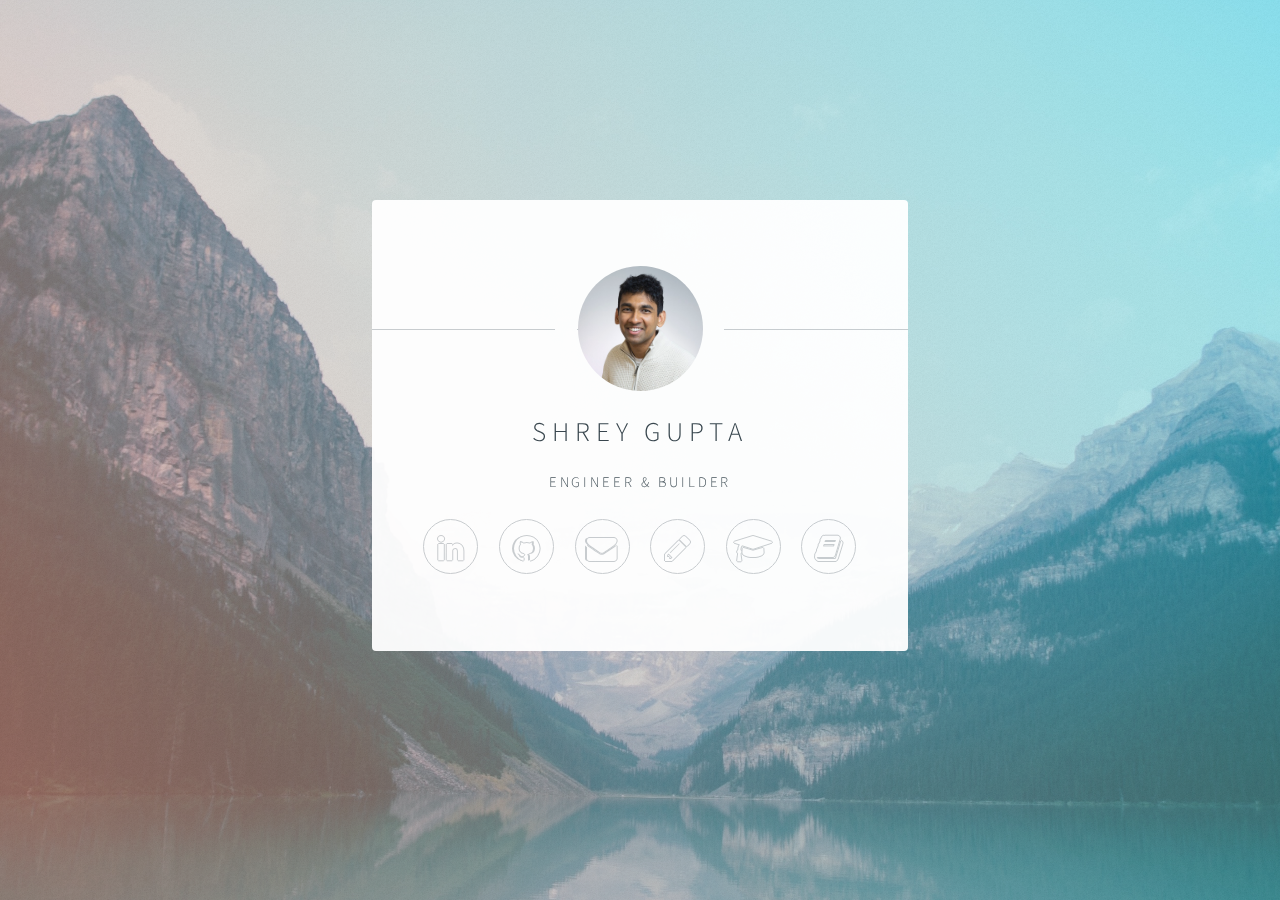
<file: index.html>
<!DOCTYPE HTML>
<html>
	<head>
		<title>Shrey Gupta</title>
		<meta charset="utf-8" />
		<meta name="viewport" content="width=device-width, initial-scale=1" />
		<!--[if lte IE 8]><script src="assets/js/html5shiv.js"></script><![endif]-->
		<link rel="stylesheet" href="assets/css/main.css" />
		<!--[if lte IE 9]><link rel="stylesheet" href="assets/css/ie9.css" /><![endif]-->
		<!--[if lte IE 8]><link rel="stylesheet" href="assets/css/ie8.css" /><![endif]-->
		<noscript><link rel="stylesheet" href="assets/css/noscript.css" /></noscript>
	</head>

	<body class="is-loading">
		<!-- Wrapper -->
			<div id="wrapper">
				<!-- Main -->
					<section id="main">
						<header>
							<span class="avatar"><img src="images/avatar.jpg" width="125" height="125" alt="" /></span>
							<h1>Shrey Gupta</h1>
							<p>Engineer & Builder</p>
						</header>

						<footer>
							<ul class="icons">
								<li><a href="http://linkedin.com/in/shreygupta98" target="_blank" class="fa-linkedin">LinkedIn</a></li>
								<li><a href="http://github.com/stormsurfer98" target="_blank" class="fa-github">GitHub</a></li>
								<li><a href="mailto:Shrey Gupta <hello@shreygupta.me>" class="fa-envelope">Email</a></li>
								<li><a href="https://medium.com/@shreygupta98" target="_blank" class="fa-pencil">Blog</a></li>
								<li><a href="https://scholar.google.com/citations?user=DaU_R1YAAAAJ&hl" target="_blank" class="fa-graduation-cap">Google Scholar</a></li>
								<li><a href="talks/index.html" target="_blank" class="fa-book">Teaching</a></li>
							</ul>
						</footer>
					</section>

				<!-- Footer -->
					<footer id="footer">
						<ul class="copyright">
							<li></li>
						</ul>
					</footer>
			</div>

		<!-- Scripts -->
			<!--[if lte IE 8]><script src="assets/js/respond.min.js"></script><![endif]-->
			<script>
				if ('addEventListener' in window) {
					window.addEventListener('load', function() { document.body.className = document.body.className.replace(/\bis-loading\b/, ''); });
					document.body.className += (navigator.userAgent.match(/(MSIE|rv:11\.0)/) ? ' is-ie' : '');
				}
			</script>
	</body>
</html>
</file>
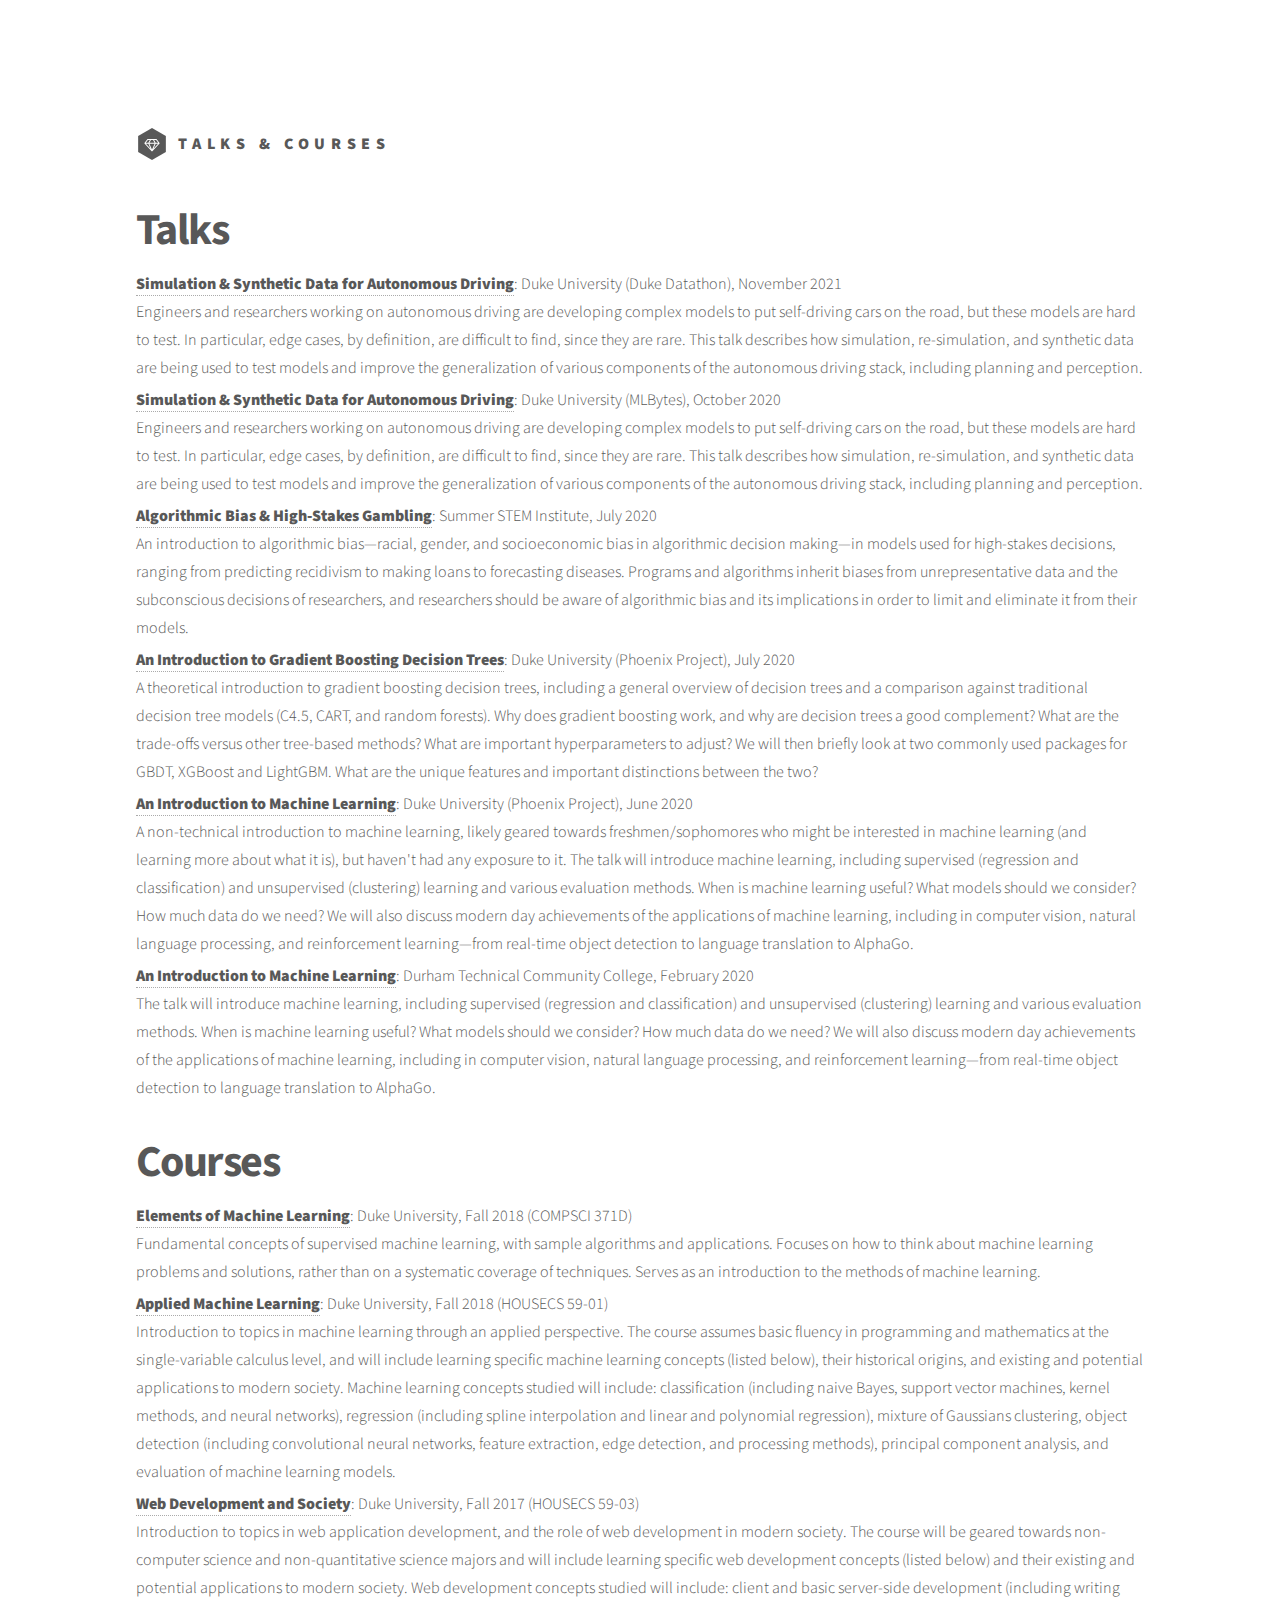
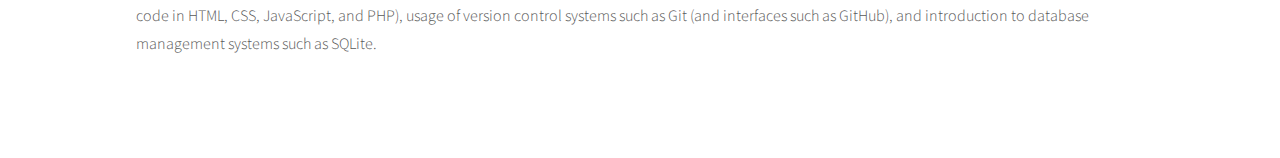
<file: talks/index.html>
<!DOCTYPE HTML>
<!--
	Phantom by HTML5 UP
	html5up.net | @ajlkn
	Free for personal and commercial use under the CCA 3.0 license (html5up.net/license)
-->
<html>
	<head>
		<title>Talks & Courses</title>
		<meta charset="utf-8" />
		<meta name="viewport" content="width=device-width, initial-scale=1" />
		<!--[if lte IE 8]><script src="assets/js/ie/html5shiv.js"></script><![endif]-->
		<link rel="stylesheet" href="assets/css/main.css" />
		<!--[if lte IE 9]><link rel="stylesheet" href="assets/css/ie9.css" /><![endif]-->
		<!--[if lte IE 8]><link rel="stylesheet" href="assets/css/ie8.css" /><![endif]-->
	</head>
	<body>
		<!-- Wrapper -->
			<div id="wrapper">

				<!-- Header -->
					<header id="header">
						<div class="inner">
							<!-- Logo -->
								<a href="index.html" class="logo">
									<span class="symbol"><img src="images/logo.svg" alt="" /></span><span class="title">Talks & Courses</span>
								</a>
						</div>
					</header>

				<!-- Main -->
					<div id="main">
						<div class="inner">
							<h1 style="margin-bottom: 0.25em">Talks</h1>

							<p style="margin-bottom: 0em"><strong><a>Simulation & Synthetic Data for Autonomous Driving</a></strong>: Duke University (Duke Datathon), November 2021</p>
							<p style="margin-bottom: 0.25em">Engineers and researchers working on autonomous driving are developing complex models to put self-driving cars on the road, but these models are hard to test. In particular, edge cases, by definition, are difficult to find, since they are rare. This talk describes how simulation, re-simulation, and synthetic data are being used to test models and improve the generalization of various components of the autonomous driving stack, including planning and perception.</p>
							<p style="margin-bottom: 0em"><strong><a>Simulation & Synthetic Data for Autonomous Driving</a></strong>: Duke University (MLBytes), October 2020</p>
							<p style="margin-bottom: 0.25em">Engineers and researchers working on autonomous driving are developing complex models to put self-driving cars on the road, but these models are hard to test. In particular, edge cases, by definition, are difficult to find, since they are rare. This talk describes how simulation, re-simulation, and synthetic data are being used to test models and improve the generalization of various components of the autonomous driving stack, including planning and perception.</p>
							<p style="margin-bottom: 0em"><strong><a href="../ssi-algorithmic-bias.pdf" target="_blank">Algorithmic Bias & High-Stakes Gambling</a></strong>: Summer STEM Institute, July 2020</p>
							<p style="margin-bottom: 0.25em">An introduction to algorithmic bias—racial, gender, and socioeconomic bias in algorithmic decision making—in models used for high-stakes decisions, ranging from predicting recidivism to making loans to forecasting diseases. Programs and algorithms inherit biases from unrepresentative data and the subconscious decisions of researchers, and researchers should be aware of algorithmic bias and its implications in order to limit and eliminate it from their models.</p>
							<p style="margin-bottom: 0em"><strong><a href="../phoenix-gbdt.pdf" target="_blank">An Introduction to Gradient Boosting Decision Trees</a></strong>: Duke University (Phoenix Project), July 2020</p>
							<p style="margin-bottom: 0.25em">A theoretical introduction to gradient boosting decision trees, including a general overview of decision trees and a comparison against traditional decision tree models (C4.5, CART, and random forests). Why does gradient boosting work, and why are decision trees a good complement? What are the trade-offs versus other tree-based methods? What are important hyperparameters to adjust? We will then briefly look at two commonly used packages for GBDT, XGBoost and LightGBM. What are the unique features and important distinctions between the two?</p>
							<p style="margin-bottom: 0em"><strong><a href="../phoenix-ml.pdf" target="_blank">An Introduction to Machine Learning</a></strong>: Duke University (Phoenix Project), June 2020</p>
							<p style="margin-bottom: 0.25em">A non-technical introduction to machine learning, likely geared towards freshmen/sophomores who might be interested in machine learning (and learning more about what it is), but haven't had any exposure to it. The talk will introduce machine learning, including supervised (regression and classification) and unsupervised (clustering) learning and various evaluation methods. When is machine learning useful? What models should we consider? How much data do we need? We will also discuss modern day achievements of the applications of machine learning, including in computer vision, natural language processing, and reinforcement learning—from real-time object detection to language translation to AlphaGo.</p>
							<p style="margin-bottom: 0em"><strong><a href="../durham-tech-slides.pdf" target="_blank">An Introduction to Machine Learning</a></strong>: Durham Technical Community College, February 2020</p>
							<p style="margin-bottom: 0.25em">The talk will introduce machine learning, including supervised (regression and classification) and unsupervised (clustering) learning and various evaluation methods. When is machine learning useful? What models should we consider? How much data do we need? We will also discuss modern day achievements of the applications of machine learning, including in computer vision, natural language processing, and reinforcement learning—from real-time object detection to language translation to AlphaGo.</p>

							<br>

							<h1 style="margin-bottom: 0.25em">Courses</h1>
							<p style="margin-bottom: 0em"><strong><a href="https://www2.cs.duke.edu/courses/compsci371d/fall18/" target="_blank">Elements of Machine Learning</a></strong>: Duke University, Fall 2018 (COMPSCI 371D)</p>
							<p style="margin-bottom: 0.25em">Fundamental concepts of supervised machine learning, with sample algorithms and applications. Focuses on how to think about machine learning problems and solutions, rather than on a systematic coverage of techniques. Serves as an introduction to the methods of machine learning.</p>
							<p style="margin-bottom: 0em"><strong><a href="../teaching/fall-18/index.html" target="_blank">Applied Machine Learning</a></strong>: Duke University, Fall 2018 (HOUSECS 59-01)</p>
							<p style="margin-bottom: 0.25em">Introduction to topics in machine learning through an applied perspective. The course assumes basic fluency in programming and mathematics at the single-variable calculus level, and will include learning specific machine learning concepts (listed below), their historical origins, and existing and potential applications to modern society. Machine learning concepts studied will include: classification (including naive Bayes, support vector machines, kernel methods, and neural networks), regression (including spline interpolation and linear and polynomial regression), mixture of Gaussians clustering, object detection (including convolutional neural networks, feature extraction, edge detection, and processing methods), principal component analysis, and evaluation of machine learning models.</p>
							<p style="margin-bottom: 0em"><strong><a href="../teaching/fall-17/index.html" target="_blank">Web Development and Society</a></strong>: Duke University, Fall 2017 (HOUSECS 59-03)</p>
							<p style="margin-bottom: 0.25em">Introduction to topics in web application development, and the role of web development in modern society. The course will be geared towards non-computer science and non-quantitative science majors and will include learning specific web development concepts (listed below) and their existing and potential applications to modern society. Web development concepts studied will include: client and basic server-side development (including writing code in HTML, CSS, JavaScript, and PHP), usage of version control systems such as Git (and interfaces such as GitHub), and introduction to database management systems such as SQLite.</p>
						</div>

					</div>

				<!-- Footer
					<footer id="footer">
						<div class="inner">
							<ul class="copyright">
								<li>&copy; 2018. All rights reserved</li><li>Design: <a href="http://html5up.net">HTML5 UP</a></li>
							</ul>
						</div>
					</footer>
				-->

			</div>

		<!-- Scripts -->
			<script src="assets/js/jquery.min.js"></script>
			<script src="assets/js/skel.min.js"></script>
			<script src="assets/js/util.js"></script>
			<!--[if lte IE 8]><script src="assets/js/ie/respond.min.js"></script><![endif]-->
			<script src="assets/js/main.js"></script>

	</body>
</html>
</file>
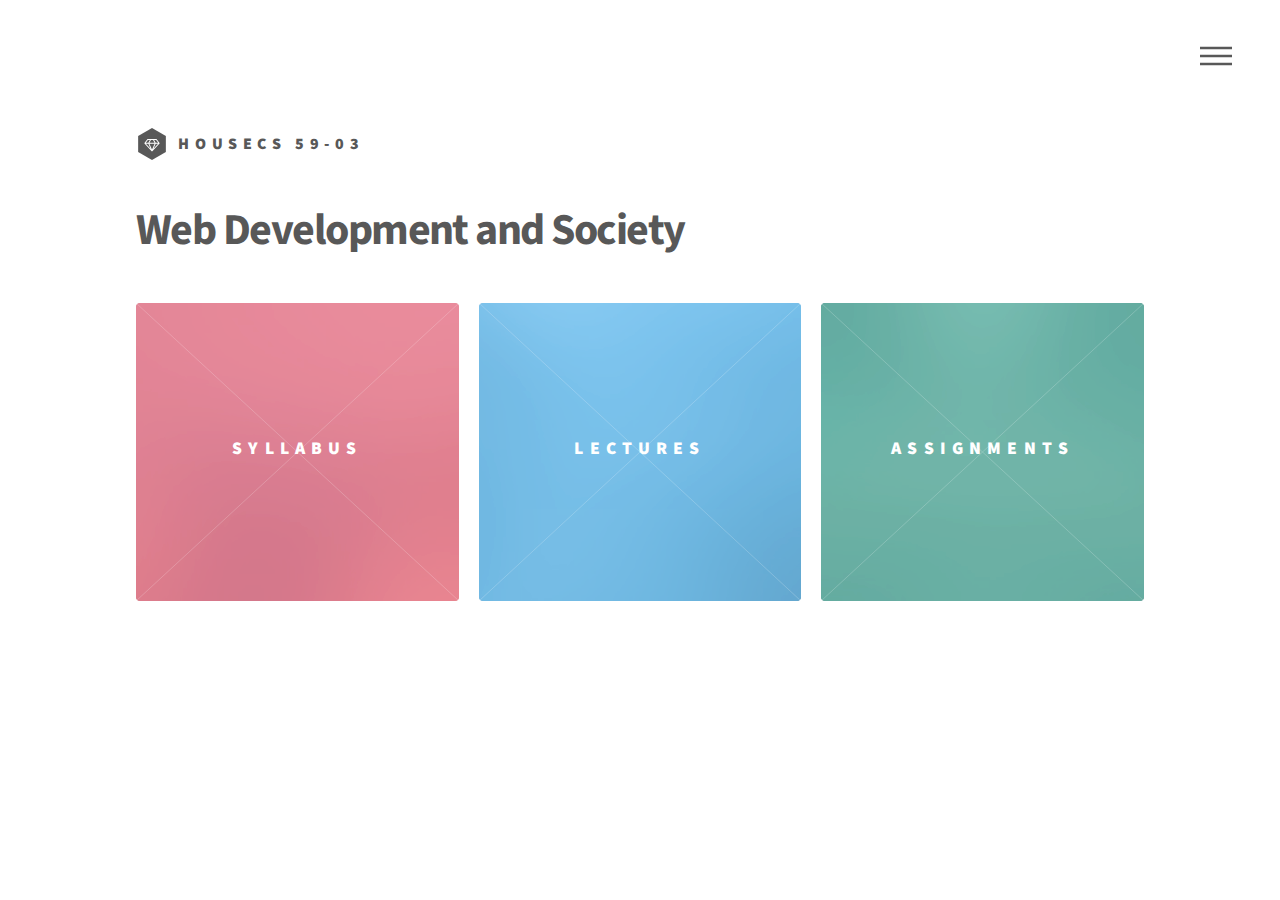
<file: teaching/fall-17/index.html>
<!DOCTYPE HTML>
<!--
	Phantom by HTML5 UP
	html5up.net | @ajlkn
	Free for personal and commercial use under the CCA 3.0 license (html5up.net/license)
-->
<html>
	<head>
		<title>Web Development and Society</title>
		<meta charset="utf-8" />
		<meta name="viewport" content="width=device-width, initial-scale=1" />
		<meta property="og:title" content="Web Development and Society (Fall 2017)"/>
		<meta property="og:image" content="https://shreygupta.me/teaching/fall-17/images/home-page.png"/>
		<meta property="og:description" content="Introduction to topics in web application development, and the role of web development in modern society."/>
		<meta property="og:url" content="https://shreygupta.me/teaching/fall-17/" />
		<!--[if lte IE 8]><script src="assets/js/ie/html5shiv.js"></script><![endif]-->
		<link rel="stylesheet" href="assets/css/main.css" />
		<!--[if lte IE 9]><link rel="stylesheet" href="assets/css/ie9.css" /><![endif]-->
		<!--[if lte IE 8]><link rel="stylesheet" href="assets/css/ie8.css" /><![endif]-->
	</head>
	<body>
		<!-- Wrapper -->
			<div id="wrapper">

				<!-- Header -->
					<header id="header">
						<div class="inner">

							<!-- Logo -->
								<a href="index.html" class="logo">
									<span class="symbol"><img src="images/logo.svg" alt="" /></span><span class="title">HOUSECS 59-03</span>
								</a>

							<!-- Nav -->
								<nav>
									<ul>
										<li><a href="#menu">Menu</a></li>
									</ul>
								</nav>

						</div>
					</header>

				<!-- Menu -->
					<nav id="menu">
						<h2>Menu</h2>
						<ul>
							<li><a href="index.html">Home</a></li>
							<li><a href="static/syllabus.pdf" target="_blank">Syllabus</a></li>
							<li><a href="lectures.html">Lectures</a></li>
							<li><a href="assignments.html">Assignments</a></li>
						</ul>
					</nav>

				<!-- Main -->
					<div id="main">
						<div class="inner">
							<header>
								<h1>Web Development and Society</h1>
							</header>
							<section class="tiles">
								<article class="style1">
									<span class="image">
										<img src="images/pic01.jpg" alt="" />
									</span>
									<a href="static/syllabus.pdf" target="_blank">
										<h2>Syllabus</h2>
										<div class="content">
											<p></p>
										</div>
									</a>
								</article>
								<article class="style2">
									<span class="image">
										<img src="images/pic02.jpg" alt="" />
									</span>
									<a href="lectures.html">
										<h2>Lectures</h2>
										<div class="content">
											<p></p>
										</div>
									</a>
								</article>
								<article class="style3">
									<span class="image">
										<img src="images/pic03.jpg" alt="" />
									</span>
									<a href="assignments.html">
										<h2>Assignments</h2>
										<div class="content">
											<p></p>
										</div>
									</a>
								</article>
							</section>
						</div>
					</div>

				<!-- Footer
					<footer id="footer">
						<div class="inner">
							<ul class="copyright">
								<li>&copy; 2017. All rights reserved</li><li>Design: <a href="http://html5up.net">HTML5 UP</a></li>
							</ul>
						</div>
					</footer>
				-->

			</div>

		<!-- Scripts -->
			<script src="assets/js/jquery.min.js"></script>
			<script src="assets/js/skel.min.js"></script>
			<script src="assets/js/util.js"></script>
			<!--[if lte IE 8]><script src="assets/js/ie/respond.min.js"></script><![endif]-->
			<script src="assets/js/main.js"></script>

	</body>
</html>
</file>
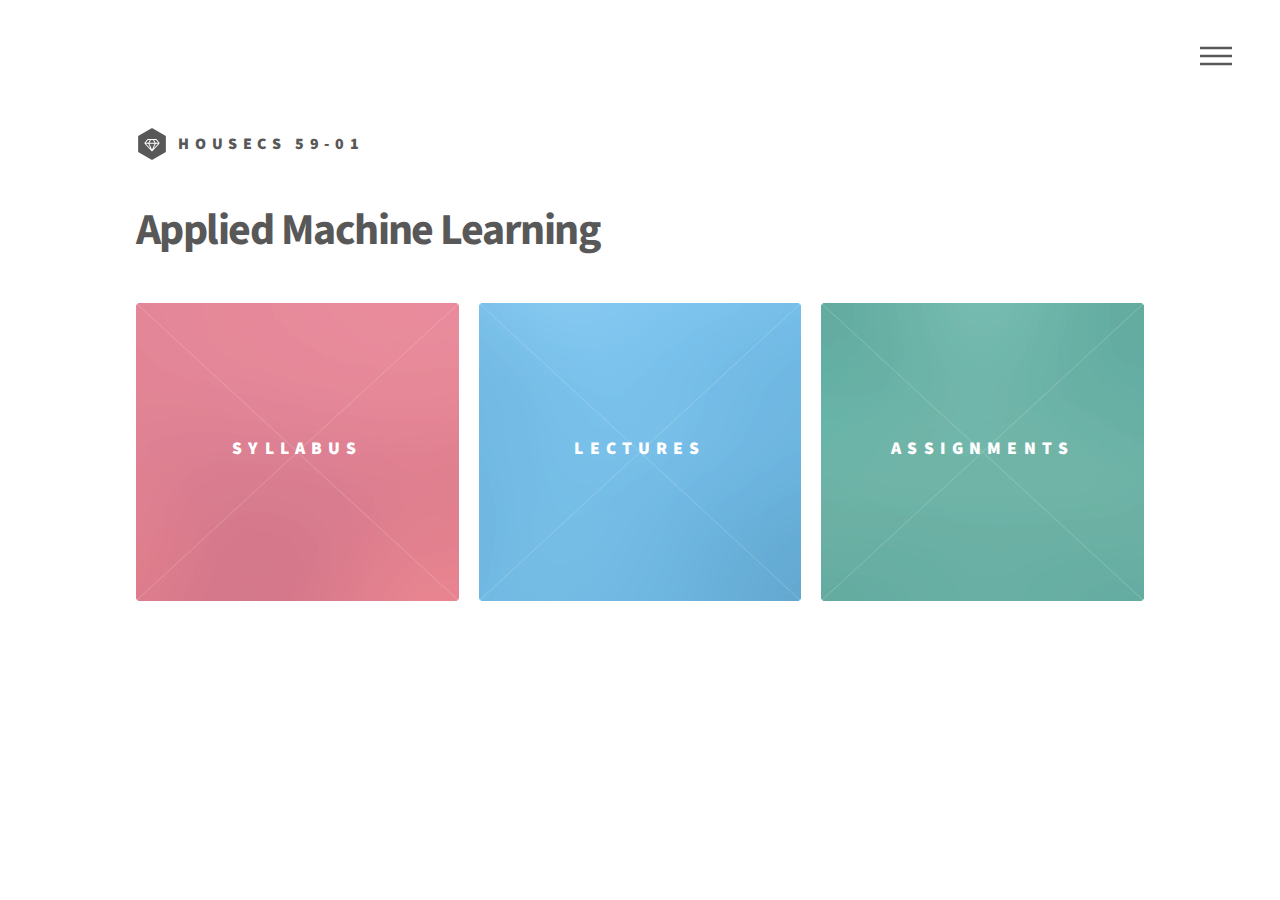
<file: teaching/fall-18/index.html>
<!DOCTYPE HTML>
<!--
	Phantom by HTML5 UP
	html5up.net | @ajlkn
	Free for personal and commercial use under the CCA 3.0 license (html5up.net/license)
-->
<html>
	<head>
		<title>Applied Machine Learning</title>
		<meta charset="utf-8" />
		<meta name="viewport" content="width=device-width, initial-scale=1" />
		<meta property="og:title" content="Applied Machine Learning (Fall 2018)"/>
		<meta property="og:image" content="https://shreygupta.me/teaching/fall-18/images/home-page.png"/>
		<meta property="og:description" content="Introduction to topics in machine learning through an applied perspective."/>
		<meta property="og:url" content="https://shreygupta.me/teaching/fall-18/" />
		<!--[if lte IE 8]><script src="assets/js/ie/html5shiv.js"></script><![endif]-->
		<link rel="stylesheet" href="assets/css/main.css" />
		<!--[if lte IE 9]><link rel="stylesheet" href="assets/css/ie9.css" /><![endif]-->
		<!--[if lte IE 8]><link rel="stylesheet" href="assets/css/ie8.css" /><![endif]-->
	</head>
	<body>
		<!-- Wrapper -->
			<div id="wrapper">

				<!-- Header -->
					<header id="header">
						<div class="inner">

							<!-- Logo -->
								<a href="index.html" class="logo">
									<span class="symbol"><img src="images/logo.svg" alt="" /></span><span class="title">HOUSECS 59-01</span>
								</a>

							<!-- Nav -->
								<nav>
									<ul>
										<li><a href="#menu">Menu</a></li>
									</ul>
								</nav>

						</div>
					</header>

				<!-- Menu -->
					<nav id="menu">
						<h2>Menu</h2>
						<ul>
							<li><a href="index.html">Home</a></li>
							<li><a href="static/syllabus.pdf" target="_blank">Syllabus</a></li>
							<li><a href="lectures.html">Lectures</a></li>
							<li><a href="assignments.html">Assignments</a></li>
						</ul>
					</nav>

				<!-- Main -->
					<div id="main">
						<div class="inner">
							<header>
								<h1>Applied Machine Learning</h1>
							</header>
							<section class="tiles">
								<article class="style1">
									<span class="image">
										<img src="images/pic01.jpg" alt="" />
									</span>
									<a href="static/syllabus.pdf" target="_blank">
										<h2>Syllabus</h2>
										<div class="content">
											<p></p>
										</div>
									</a>
								</article>
								<article class="style2">
									<span class="image">
										<img src="images/pic02.jpg" alt="" />
									</span>
									<a href="lectures.html">
										<h2>Lectures</h2>
										<div class="content">
											<p></p>
										</div>
									</a>
								</article>
								<article class="style3">
									<span class="image">
										<img src="images/pic03.jpg" alt="" />
									</span>
									<a href="assignments.html">
										<h2>Assignments</h2>
										<div class="content">
											<p></p>
										</div>
									</a>
								</article>
							</section>
						</div>
					</div>

				<!-- Footer
					<footer id="footer">
						<div class="inner">
							<ul class="copyright">
								<li>&copy; 2018. All rights reserved</li><li>Design: <a href="http://html5up.net">HTML5 UP</a></li>
							</ul>
						</div>
					</footer>
				-->

			</div>

		<!-- Scripts -->
			<script src="assets/js/jquery.min.js"></script>
			<script src="assets/js/skel.min.js"></script>
			<script src="assets/js/util.js"></script>
			<!--[if lte IE 8]><script src="assets/js/ie/respond.min.js"></script><![endif]-->
			<script src="assets/js/main.js"></script>

	</body>
</html>
</file>
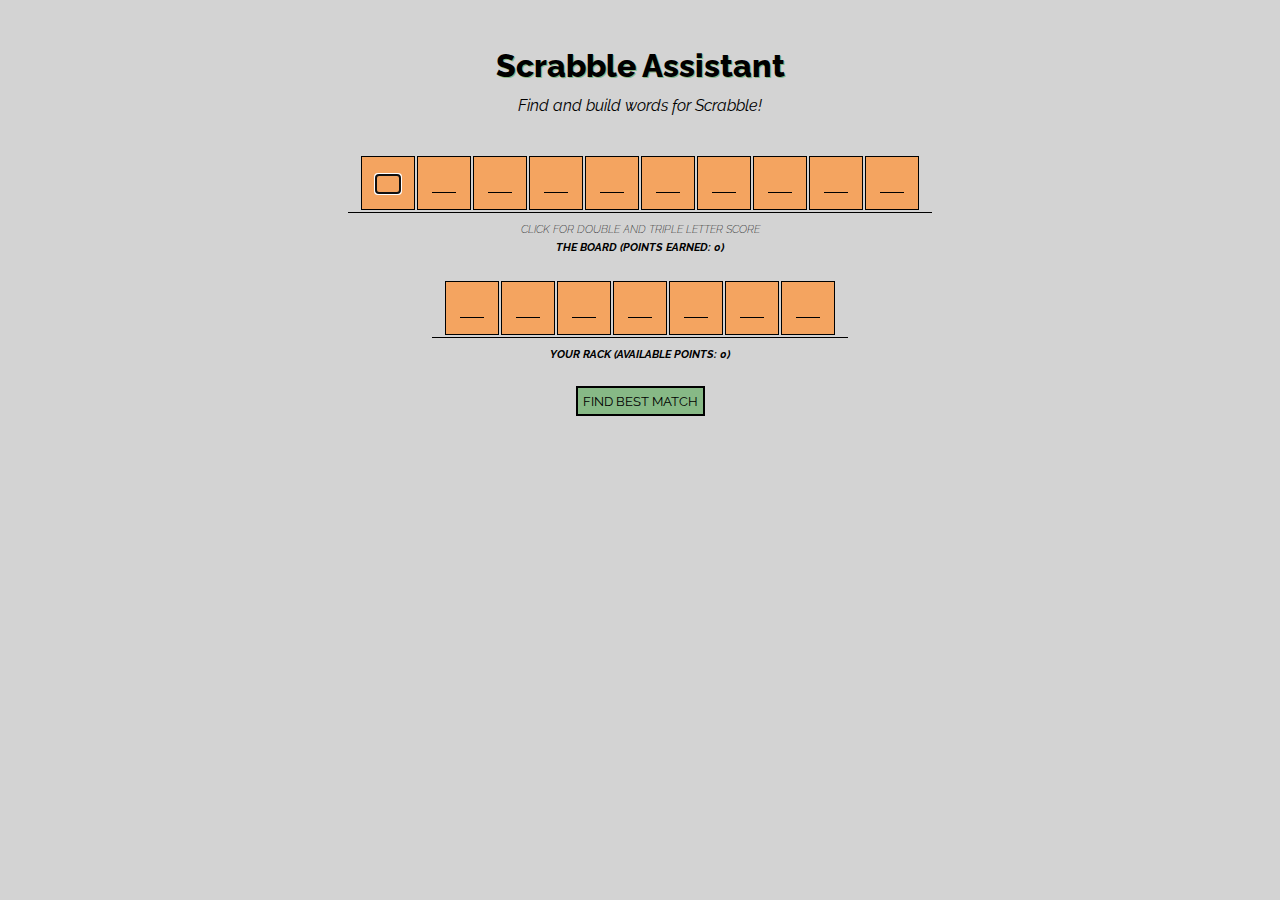
<file: teaching/fall-17/scrabble-assistant/index.html>
<!DOCTYPE html>
	<html>
		<head>
			<title>Scrabble Assistant</title>
			<link href='https://fonts.googleapis.com/css?family=Raleway:400,600,800' rel='stylesheet' type='text/css'>
			<link rel="stylesheet" type="text/css" href="css/main.css"/>
			<script src="js/jquery-2.1.4.min.js"></script>
		</head>

		<body bgcolor="#D3D3D3">
			<center>
				<span id="header">
					<br>
					<h1 id="start">Scrabble Assistant</h1>
					<h4 style="margin-top: -10px;"><em>Find and build words for Scrabble!</em></h4>
					<br>
				</span>

				<div>
					<table>
						<tr>
							<th style="visibility: hidden; width: 5px;"></th>
							<th onclick="changeValue(this, event)">
								<h5 id="board-1-h"></h5>
								<input id="board-1" onkeyup="nextElement(this)" maxlength="1" onblur="makeCaps(this)" autofocus></input>
							</th>
							<th onclick="changeValue(this, event)">
								<h5 id="board-2-h"></h5>
								<input id="board-2" onkeyup="nextElement(this)" maxlength="1" onblur="makeCaps(this)"></input>
							</th>
							<th onclick="changeValue(this, event)">
								<h5 id="board-3-h"></h5>
								<input id="board-3" onkeyup="nextElement(this)" maxlength="1" onblur="makeCaps(this)"></input>
							</th>
							<th onclick="changeValue(this, event)">
								<h5 id="board-4-h"></h5>
								<input id="board-4" onkeyup="nextElement(this)" maxlength="1" onblur="makeCaps(this)"></input>
							</th>
							<th onclick="changeValue(this, event)">
								<h5 id="board-5-h"></h5>
								<input id="board-5" onkeyup="nextElement(this)" maxlength="1" onblur="makeCaps(this)"></input>
							</th>
							<th onclick="changeValue(this, event)">
								<h5 id="board-6-h"></h5>
								<input id="board-6" onkeyup="nextElement(this)" maxlength="1" onblur="makeCaps(this)"></input>
							</th>
							<th onclick="changeValue(this, event)">
								<h5 id="board-7-h"></h5>
								<input id="board-7" onkeyup="nextElement(this)" maxlength="1" onblur="makeCaps(this)"></input>
							</th>
							<th onclick="changeValue(this, event)">
								<h5 id="board-8-h"></h5>
								<input id="board-8" onkeyup="nextElement(this)" maxlength="1" onblur="makeCaps(this)"></input>
							</th>
							<th onclick="changeValue(this, event)">
								<h5 id="board-9-h"></h5>
								<input id="board-9" onkeyup="nextElement(this)" maxlength="1" onblur="makeCaps(this)"></input>
							</th>
							<th onclick="changeValue(this, event)">
								<h5 id="board-10-h"></h5>
								<input id="board-10" onkeyup="nextElement(this)" maxlength="1" onblur="makeCaps(this)"></input>
							</th>
							<th style="visibility: hidden; width: 5px;"></th>
						</tr>
					</table>
					<h6 style="margin-top: 10px; font-weight: 200"><em>CLICK FOR DOUBLE AND TRIPLE LETTER SCORE</em></h6>
					<h6 id="board" style="margin-top: -20px;"><em>THE BOARD (POINTS EARNED: 0)</em></h6>
				</div>

				<div>
					<table>
						<tr>
							<th style="visibility: hidden; width: 5px;"></th>
							<th>
								<h5 id="rack-1-h"></h5>
								<input id="rack-1" onkeyup="nextElement(this)" maxlength="1" onblur="updateRack(this)"></input>
							</th>
							<th>
								<h5 id="rack-2-h"></h5>
								<input id="rack-2" onkeyup="nextElement(this)" maxlength="1" onblur="updateRack(this)"></input>
							</th>
							<th>
								<h5 id="rack-3-h"></h5>
								<input id="rack-3" onkeyup="nextElement(this)" maxlength="1" onblur="updateRack(this)"></input>
							</th>
							<th>
								<h5 id="rack-4-h"></h5>
								<input id="rack-4" onkeyup="nextElement(this)" maxlength="1" onblur="updateRack(this)"></input>
							</th>
							<th>
								<h5 id="rack-5-h"></h5>
								<input id="rack-5" onkeyup="nextElement(this)" maxlength="1" onblur="updateRack(this)"></input>
							</th>
							<th>
								<h5 id="rack-6-h"></h5>
								<input id="rack-6" onkeyup="nextElement(this)" maxlength="1" onblur="updateRack(this)"></input>
							</th>
							<th>
								<h5 id="rack-7-h"></h5>
								<input id="rack-7" onkeyup="nextElement(this)" maxlength="1" onblur="updateRack(this)"></input>
							</th>
							<th style="visibility: hidden; width: 5px;"></th>
						</tr>
					</table>
					<h6 id="rack" style="margin-top: 10px;"><em>YOUR RACK (AVAILABLE POINTS: 0)</em></h6>
				</div>

				<button id="button" onclick="createRegEx()">FIND BEST MATCH</button>
			</center>

			<script src="js/main.js"></script>
		</body>
	</html>
</file>
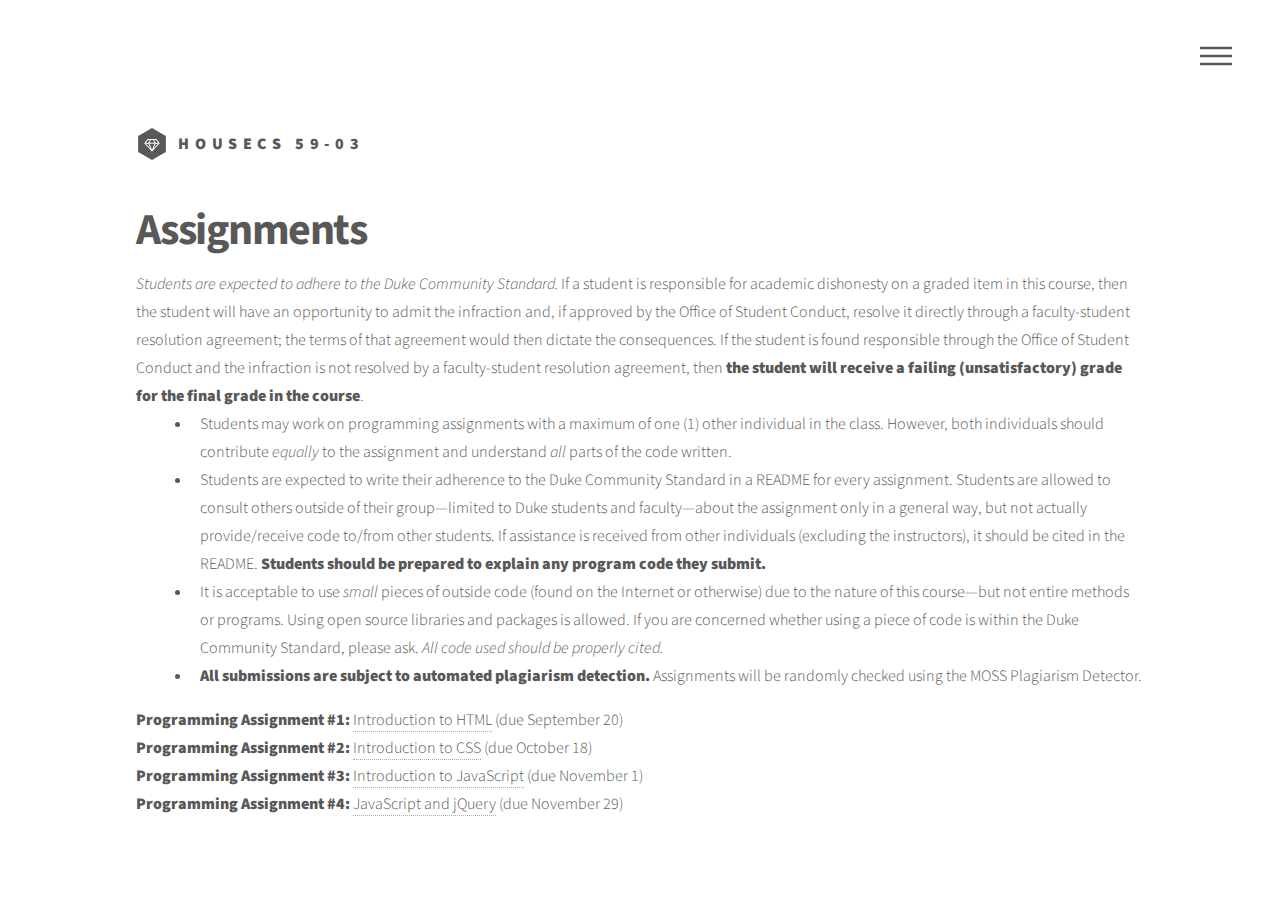
<file: teaching/fall-17/assignments.html>
<!DOCTYPE HTML>
<!--
	Phantom by HTML5 UP
	html5up.net | @ajlkn
	Free for personal and commercial use under the CCA 3.0 license (html5up.net/license)
-->
<html>
	<head>
		<title>Assignments</title>
		<meta charset="utf-8" />
		<meta name="viewport" content="width=device-width, initial-scale=1" />
		<!--[if lte IE 8]><script src="assets/js/ie/html5shiv.js"></script><![endif]-->
		<link rel="stylesheet" href="assets/css/main.css" />
		<!--[if lte IE 9]><link rel="stylesheet" href="assets/css/ie9.css" /><![endif]-->
		<!--[if lte IE 8]><link rel="stylesheet" href="assets/css/ie8.css" /><![endif]-->
	</head>
	<body>
		<!-- Wrapper -->
			<div id="wrapper">

				<!-- Header -->
					<header id="header">
						<div class="inner">

							<!-- Logo -->
								<a href="index.html" class="logo">
									<span class="symbol"><img src="images/logo.svg" alt="" /></span><span class="title">HOUSECS 59-03</span>
								</a>

							<!-- Nav -->
								<nav>
									<ul>
										<li><a href="#menu">Menu</a></li>
									</ul>
								</nav>

						</div>
					</header>

				<!-- Menu -->
					<nav id="menu">
						<h2>Menu</h2>
						<ul>
							<li><a href="index.html">Home</a></li>
							<li><a href="static/syllabus.pdf" target="_blank">Syllabus</a></li>
							<li><a href="lectures.html">Lectures</a></li>
							<li><a href="assignments.html">Assignments</a></li>
						</ul>
					</nav>

				<!-- Main -->
					<div id="main">
						<div class="inner">
							<h1 style="margin-bottom: 0.25em">Assignments</h1>

							<p style="margin-bottom: 0em"><em>Students are expected to adhere to the Duke Community Standard.</em> If a student is responsible for academic dishonesty on a graded item in this course, then the student will have an opportunity to admit the infraction and, if approved by the Office of Student Conduct, resolve it directly through a faculty-student resolution agreement; the terms of that agreement would then dictate the consequences. If the student is found responsible through the Office of Student Conduct and the infraction is not resolved by a faculty-student resolution agreement, then <strong>the student will receive a failing (unsatisfactory) grade for the final grade in the course</strong>.</p>

							<ul style="margin-left: 2.5em; margin-bottom: 1em">
								<li>Students may work on programming assignments with a maximum of one (1) other individual in the class. However, both individuals should contribute <em>equally</em> to the assignment and understand <em>all</em> parts of the code written.</li>
								<li>Students are expected to write their adherence to the Duke Community Standard in a README for every assignment. Students are allowed to consult others outside of their group—limited to Duke students and faculty—about the assignment only in a general way, but not actually provide/receive code to/from other students. If assistance is received from other individuals (excluding the instructors), it should be cited in the README. <strong>Students should be prepared to explain any program code they submit.</strong></li>
								<li>It is acceptable to use <em>small</em> pieces of outside code (found on the Internet or otherwise) due to the nature of this course—but not entire methods or programs. Using open source libraries and packages is allowed. If you are concerned whether using a piece of code is within the Duke Community Standard, please ask. <em>All code used should be properly cited.</em></li>
								<li><strong>All submissions are subject to automated plagiarism detection.</strong> Assignments will be randomly checked using the MOSS Plagiarism Detector.</li>
							</ul>

							<p style="margin-bottom: 0em"><strong>Programming Assignment #1: </strong><a href="static/assignment-1.pdf" target="_blank">Introduction to HTML</a> (due September 20)</p>
							<p style="margin-bottom: 0em"><strong>Programming Assignment #2: </strong><a href="static/assignment-2.pdf" target="_blank">Introduction to CSS</a> (due October 18)</p>
							<p style="margin-bottom: 0em"><strong>Programming Assignment #3: </strong><a href="static/assignment-3.pdf" target="_blank">Introduction to JavaScript</a> (due November 1)</p>
							<p style="margin-bottom: 0em"><strong>Programming Assignment #4: </strong><a href="static/assignment-4.pdf" target="_blank">JavaScript and jQuery</a> (due November 29)</p>
						</div>
					</div>

				<!-- Footer
					<footer id="footer">
						<div class="inner">
							<ul class="copyright">
								<li>&copy; 2017. All rights reserved</li><li>Design: <a href="http://html5up.net">HTML5 UP</a></li>
							</ul>
						</div>
					</footer>
				-->

			</div>

		<!-- Scripts -->
			<script src="assets/js/jquery.min.js"></script>
			<script src="assets/js/skel.min.js"></script>
			<script src="assets/js/util.js"></script>
			<!--[if lte IE 8]><script src="assets/js/ie/respond.min.js"></script><![endif]-->
			<script src="assets/js/main.js"></script>

	</body>
</html>
</file>
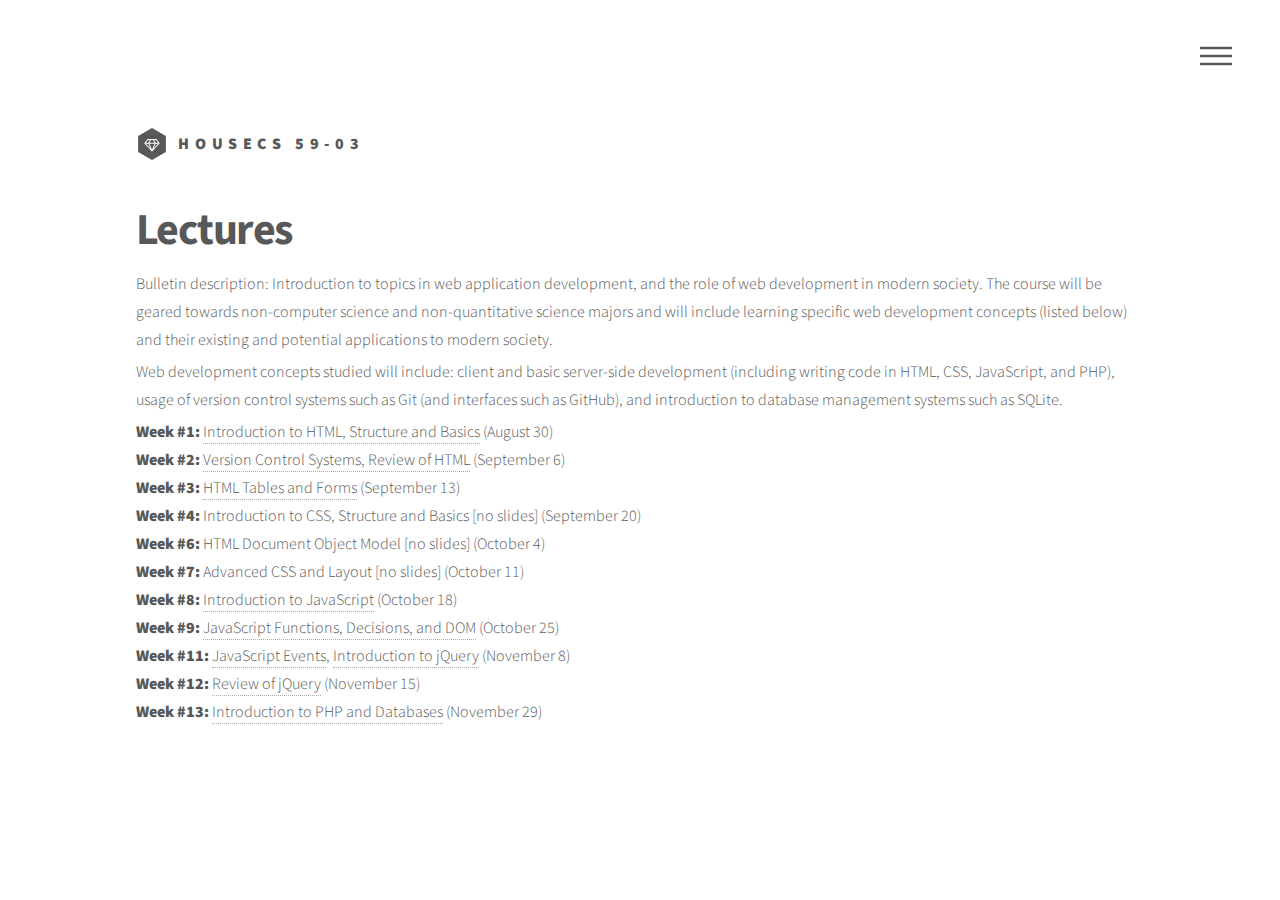
<file: teaching/fall-17/lectures.html>
<!DOCTYPE HTML>
<!--
	Phantom by HTML5 UP
	html5up.net | @ajlkn
	Free for personal and commercial use under the CCA 3.0 license (html5up.net/license)
-->
<html>
	<head>
		<title>Lectures</title>
		<meta charset="utf-8" />
		<meta name="viewport" content="width=device-width, initial-scale=1" />
		<!--[if lte IE 8]><script src="assets/js/ie/html5shiv.js"></script><![endif]-->
		<link rel="stylesheet" href="assets/css/main.css" />
		<!--[if lte IE 9]><link rel="stylesheet" href="assets/css/ie9.css" /><![endif]-->
		<!--[if lte IE 8]><link rel="stylesheet" href="assets/css/ie8.css" /><![endif]-->
	</head>
	<body>
		<!-- Wrapper -->
			<div id="wrapper">

				<!-- Header -->
					<header id="header">
						<div class="inner">

							<!-- Logo -->
								<a href="index.html" class="logo">
									<span class="symbol"><img src="images/logo.svg" alt="" /></span><span class="title">HOUSECS 59-03</span>
								</a>

							<!-- Nav -->
								<nav>
									<ul>
										<li><a href="#menu">Menu</a></li>
									</ul>
								</nav>

						</div>
					</header>

				<!-- Menu -->
					<nav id="menu">
						<h2>Menu</h2>
						<ul>
							<li><a href="index.html">Home</a></li>
							<li><a href="static/syllabus.pdf" target="_blank">Syllabus</a></li>
							<li><a href="lectures.html">Lectures</a></li>
							<li><a href="assignments.html">Assignments</a></li>
						</ul>
					</nav>

				<!-- Main -->
					<div id="main">
						<div class="inner">
							<h1 style="margin-bottom: 0.25em">Lectures</h1>
							<p style="margin-bottom: 0.25em">Bulletin description: Introduction to topics in web application development, and the role of web development in modern society. The course will be geared towards non-computer science and non-quantitative science majors and will include learning specific web development concepts (listed below) and their existing and potential applications to modern society.</p>
							<p style="margin-bottom: 0.25em">Web development concepts studied will include: client and basic server-side development (including writing code in HTML, CSS, JavaScript, and PHP), usage of version control systems such as Git (and interfaces such as GitHub), and introduction to database management systems such as SQLite.</p>
							<p style="margin-bottom: 0em"><strong>Week #1: </strong><a href="https://docs.google.com/presentation/d/1x3zJIe_o0hsvou6FVoEng98yErlcL73QZdqxsNPwKPg/edit?usp=sharing" target="_blank">Introduction to HTML, Structure and Basics</a> (August 30)</p>
							<p style="margin-bottom: 0em"><strong>Week #2: </strong><a href="https://docs.google.com/presentation/d/1x3zJIe_o0hsvou6FVoEng98yErlcL73QZdqxsNPwKPg/edit?usp=sharing" target="_blank">Version Control Systems, Review of HTML</a> (September 6)</p>
							<p style="margin-bottom: 0em"><strong>Week #3: </strong><a href="https://docs.google.com/presentation/d/1x3zJIe_o0hsvou6FVoEng98yErlcL73QZdqxsNPwKPg/edit?usp=sharing" target="_blank">HTML Tables and Forms</a> (September 13)</p>
							<p style="margin-bottom: 0em"><strong>Week #4: </strong>Introduction to CSS, Structure and Basics [no slides] (September 20)</p>
							<p style="margin-bottom: 0em"><strong>Week #6: </strong>HTML Document Object Model [no slides] (October 4)</p>
							<p style="margin-bottom: 0em"><strong>Week #7: </strong>Advanced CSS and Layout [no slides] (October 11)</p>
							<p style="margin-bottom: 0em"><strong>Week #8: </strong><a href="https://docs.google.com/presentation/d/1UtZ61JRQBMMax7tpGOFJHcZofv8nn7J0WjJncT12eQw/edit?usp=sharing" target="_blank">Introduction to JavaScript</a> (October 18)</p>
							<p style="margin-bottom: 0em"><strong>Week #9: </strong><a href="https://docs.google.com/presentation/d/1UtZ61JRQBMMax7tpGOFJHcZofv8nn7J0WjJncT12eQw/edit?usp=sharing" target="_blank">JavaScript Functions, Decisions, and DOM</a> (October 25)</p>
							<p style="margin-bottom: 0em"><strong>Week #11: </strong><a href="https://docs.google.com/presentation/d/1UtZ61JRQBMMax7tpGOFJHcZofv8nn7J0WjJncT12eQw/edit?usp=sharing" target="_blank">JavaScript Events</a>, <a href="https://docs.google.com/presentation/d/1vYbrVRxWldrSBR6Hmw2UPicd4OLR-l4XkBBbRX1SQPU/edit?usp=sharing" target="_blank">Introduction to jQuery</a> (November 8)</p>
							<p style="margin-bottom: 0em"><strong>Week #12: </strong><a href="https://docs.google.com/presentation/d/1vYbrVRxWldrSBR6Hmw2UPicd4OLR-l4XkBBbRX1SQPU/edit?usp=sharing" target="_blank">Review of jQuery</a> (November 15)</p>
							<p style="margin-bottom: 0em"><strong>Week #13: </strong><a href="https://docs.google.com/presentation/d/1mnyFuOoBeWiawnZ3R6t6BE32y21Bwu7ol7QW6Rl2K3I/edit?usp=sharing" target="_blank">Introduction to PHP and Databases</a> (November 29)</p>
						</div>
					</div>

				<!-- Footer
					<footer id="footer">
						<div class="inner">
							<ul class="copyright">
								<li>&copy; 2017. All rights reserved</li><li>Design: <a href="http://html5up.net">HTML5 UP</a></li>
							</ul>
						</div>
					</footer>
				-->

			</div>

		<!-- Scripts -->
			<script src="assets/js/jquery.min.js"></script>
			<script src="assets/js/skel.min.js"></script>
			<script src="assets/js/util.js"></script>
			<!--[if lte IE 8]><script src="assets/js/ie/respond.min.js"></script><![endif]-->
			<script src="assets/js/main.js"></script>

	</body>
</html>
</file>
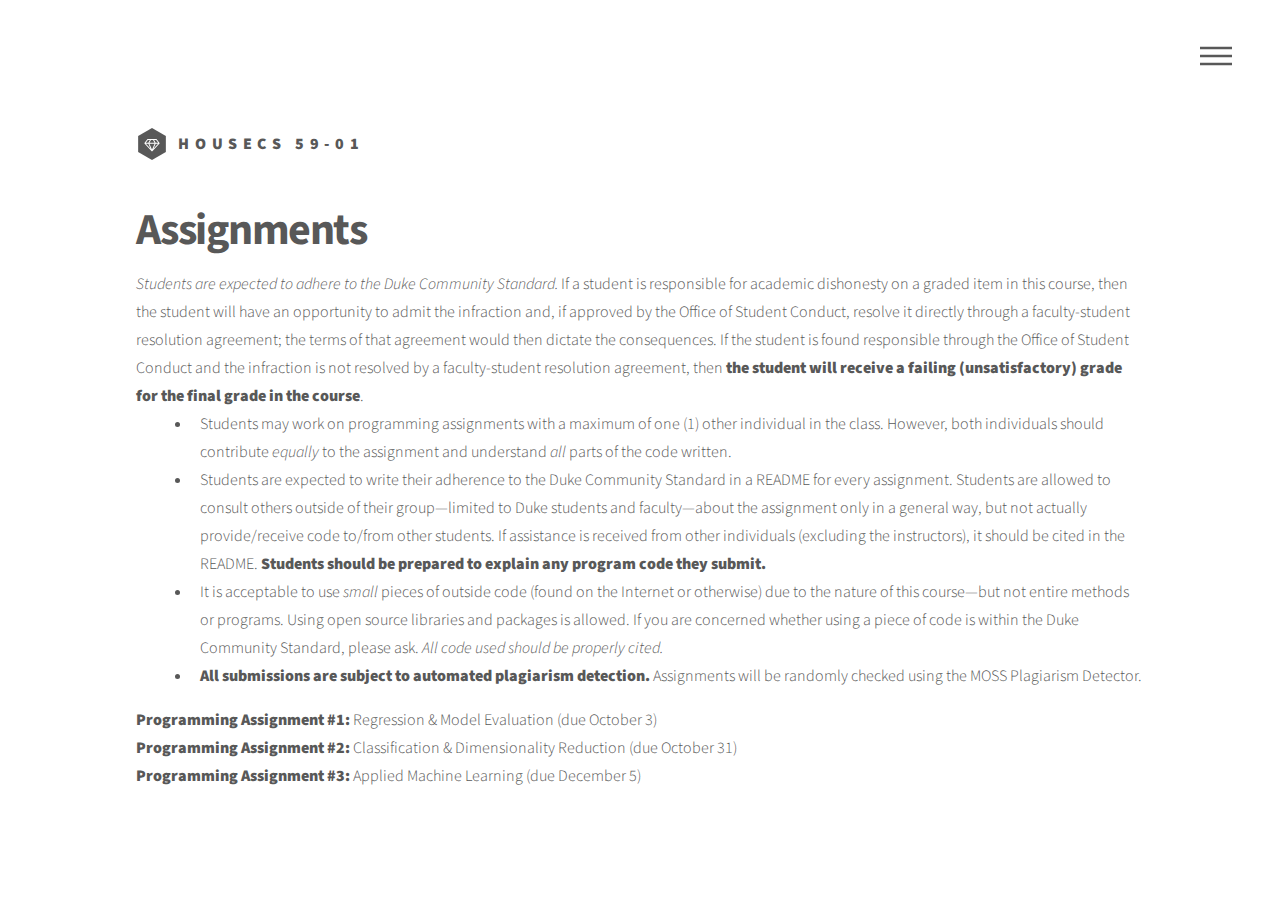
<file: teaching/fall-18/assignments.html>
<!DOCTYPE HTML>
<!--
	Phantom by HTML5 UP
	html5up.net | @ajlkn
	Free for personal and commercial use under the CCA 3.0 license (html5up.net/license)
-->
<html>
	<head>
		<title>Assignments</title>
		<meta charset="utf-8" />
		<meta name="viewport" content="width=device-width, initial-scale=1" />
		<!--[if lte IE 8]><script src="assets/js/ie/html5shiv.js"></script><![endif]-->
		<link rel="stylesheet" href="assets/css/main.css" />
		<!--[if lte IE 9]><link rel="stylesheet" href="assets/css/ie9.css" /><![endif]-->
		<!--[if lte IE 8]><link rel="stylesheet" href="assets/css/ie8.css" /><![endif]-->
	</head>
	<body>
		<!-- Wrapper -->
			<div id="wrapper">

				<!-- Header -->
					<header id="header">
						<div class="inner">

							<!-- Logo -->
								<a href="index.html" class="logo">
									<span class="symbol"><img src="images/logo.svg" alt="" /></span><span class="title">HOUSECS 59-01</span>
								</a>

							<!-- Nav -->
								<nav>
									<ul>
										<li><a href="#menu">Menu</a></li>
									</ul>
								</nav>

						</div>
					</header>

				<!-- Menu -->
					<nav id="menu">
						<h2>Menu</h2>
						<ul>
							<li><a href="index.html">Home</a></li>
							<li><a href="static/syllabus.pdf" target="_blank">Syllabus</a></li>
							<li><a href="lectures.html">Lectures</a></li>
							<li><a href="assignments.html">Assignments</a></li>
						</ul>
					</nav>

				<!-- Main -->
					<div id="main">
						<div class="inner">
							<h1 style="margin-bottom: 0.25em">Assignments</h1>

							<p style="margin-bottom: 0em"><em>Students are expected to adhere to the Duke Community Standard.</em> If a student is responsible for academic dishonesty on a graded item in this course, then the student will have an opportunity to admit the infraction and, if approved by the Office of Student Conduct, resolve it directly through a faculty-student resolution agreement; the terms of that agreement would then dictate the consequences. If the student is found responsible through the Office of Student Conduct and the infraction is not resolved by a faculty-student resolution agreement, then <strong>the student will receive a failing (unsatisfactory) grade for the final grade in the course</strong>.</p>

							<ul style="margin-left: 2.5em; margin-bottom: 1em">
								<li>Students may work on programming assignments with a maximum of one (1) other individual in the class. However, both individuals should contribute <em>equally</em> to the assignment and understand <em>all</em> parts of the code written.</li>
								<li>Students are expected to write their adherence to the Duke Community Standard in a README for every assignment. Students are allowed to consult others outside of their group—limited to Duke students and faculty—about the assignment only in a general way, but not actually provide/receive code to/from other students. If assistance is received from other individuals (excluding the instructors), it should be cited in the README. <strong>Students should be prepared to explain any program code they submit.</strong></li>
								<li>It is acceptable to use <em>small</em> pieces of outside code (found on the Internet or otherwise) due to the nature of this course—but not entire methods or programs. Using open source libraries and packages is allowed. If you are concerned whether using a piece of code is within the Duke Community Standard, please ask. <em>All code used should be properly cited.</em></li>
								<li><strong>All submissions are subject to automated plagiarism detection.</strong> Assignments will be randomly checked using the MOSS Plagiarism Detector.</li>
							</ul>

							<p style="margin-bottom: 0em"><strong>Programming Assignment #1: </strong>Regression & Model Evaluation (due October 3)</p>
							<p style="margin-bottom: 0em"><strong>Programming Assignment #2: </strong>Classification & Dimensionality Reduction (due October 31)</p>
							<p style="margin-bottom: 0em"><strong>Programming Assignment #3: </strong>Applied Machine Learning (due December 5)</p>
						</div>
					</div>

				<!-- Footer
					<footer id="footer">
						<div class="inner">
							<ul class="copyright">
								<li>&copy; 2018. All rights reserved</li><li>Design: <a href="http://html5up.net">HTML5 UP</a></li>
							</ul>
						</div>
					</footer>
				-->

			</div>

		<!-- Scripts -->
			<script src="assets/js/jquery.min.js"></script>
			<script src="assets/js/skel.min.js"></script>
			<script src="assets/js/util.js"></script>
			<!--[if lte IE 8]><script src="assets/js/ie/respond.min.js"></script><![endif]-->
			<script src="assets/js/main.js"></script>

	</body>
</html>
</file>
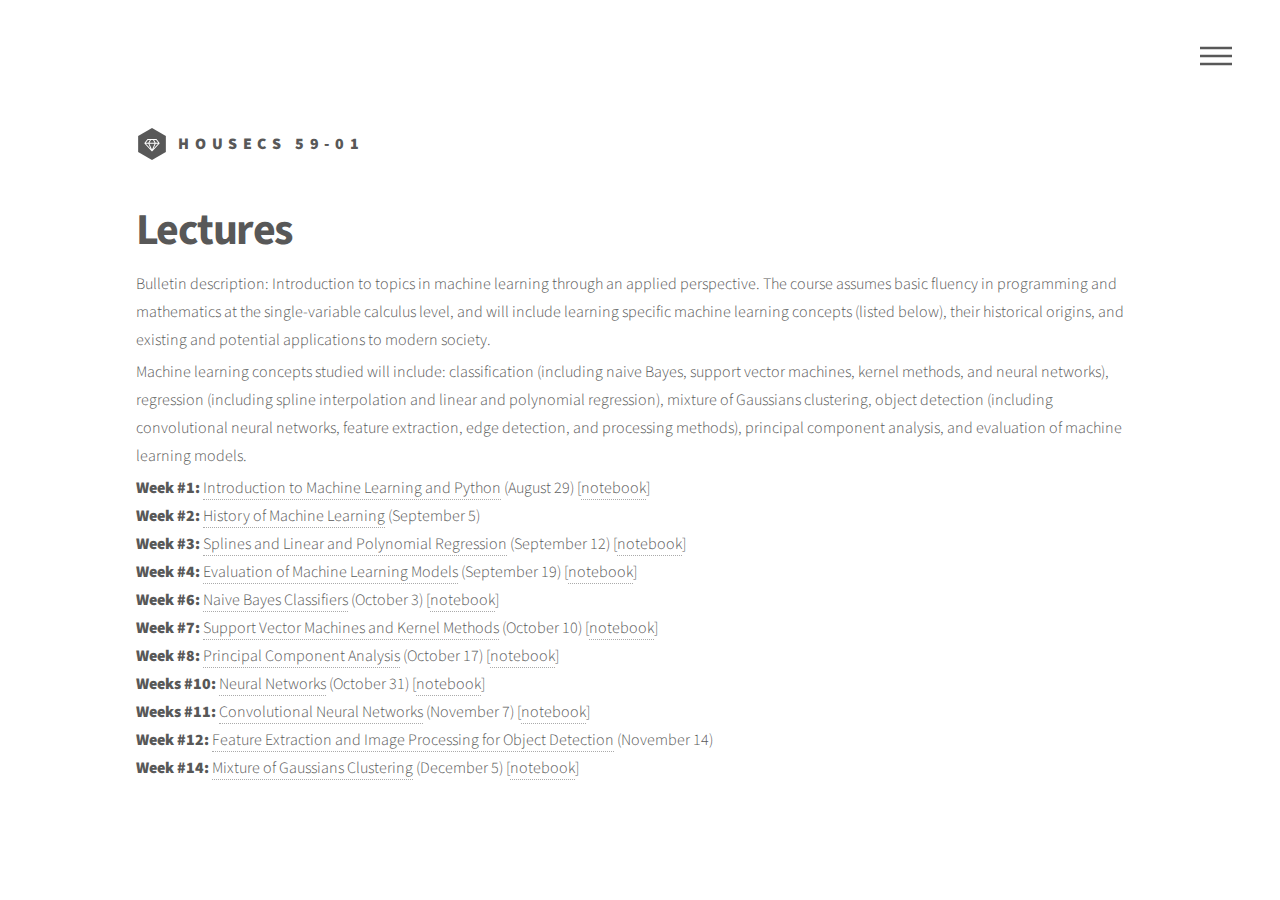
<file: teaching/fall-18/lectures.html>
<!DOCTYPE HTML>
<!--
	Phantom by HTML5 UP
	html5up.net | @ajlkn
	Free for personal and commercial use under the CCA 3.0 license (html5up.net/license)
-->
<html>
	<head>
		<title>Lectures</title>
		<meta charset="utf-8" />
		<meta name="viewport" content="width=device-width, initial-scale=1" />
		<!--[if lte IE 8]><script src="assets/js/ie/html5shiv.js"></script><![endif]-->
		<link rel="stylesheet" href="assets/css/main.css" />
		<!--[if lte IE 9]><link rel="stylesheet" href="assets/css/ie9.css" /><![endif]-->
		<!--[if lte IE 8]><link rel="stylesheet" href="assets/css/ie8.css" /><![endif]-->
	</head>
	<body>
		<!-- Wrapper -->
			<div id="wrapper">

				<!-- Header -->
					<header id="header">
						<div class="inner">

							<!-- Logo -->
								<a href="index.html" class="logo">
									<span class="symbol"><img src="images/logo.svg" alt="" /></span><span class="title">HOUSECS 59-01</span>
								</a>

							<!-- Nav -->
								<nav>
									<ul>
										<li><a href="#menu">Menu</a></li>
									</ul>
								</nav>

						</div>
					</header>

				<!-- Menu -->
					<nav id="menu">
						<h2>Menu</h2>
						<ul>
							<li><a href="index.html">Home</a></li>
							<li><a href="static/syllabus.pdf" target="_blank">Syllabus</a></li>
							<li><a href="lectures.html">Lectures</a></li>
							<li><a href="assignments.html">Assignments</a></li>
						</ul>
					</nav>

				<!-- Main -->
					<div id="main">
						<div class="inner">
							<h1 style="margin-bottom: 0.25em">Lectures</h1>
							<p style="margin-bottom: 0.25em">Bulletin description: Introduction to topics in machine learning through an applied perspective. The course assumes basic fluency in programming and mathematics at the single-variable calculus level, and will include learning specific machine learning concepts (listed below), their historical origins, and existing and potential applications to modern society.</p>
							<p style="margin-bottom: 0.25em">Machine learning concepts studied will include: classification (including naive Bayes, support vector machines, kernel methods, and neural networks), regression (including spline interpolation and linear and polynomial regression), mixture of Gaussians clustering, object detection (including convolutional neural networks, feature extraction, edge detection, and processing methods), principal component analysis, and evaluation of machine learning models.</p>
							<p style="margin-bottom: 0em"><strong>Week #1: </strong><a href="static/week-1.pdf" target="_blank">Introduction to Machine Learning and Python</a> (August 29) [<a href="https://github.com/stormsurfer98/stormsurfer98.github.io/blob/master/teaching/fall-18/static/introduction.ipynb" target="_blank">notebook</a>]</p>
							<p style="margin-bottom: 0em"><strong>Week #2: </strong><a href="static/week-2.pdf" target="_blank">History of Machine Learning</a> (September 5)</p>
							<p style="margin-bottom: 0em"><strong>Week #3: </strong><a href="static/week-3.pdf" target="_blank">Splines and Linear and Polynomial Regression</a> (September 12) [<a href="https://github.com/stormsurfer98/stormsurfer98.github.io/blob/master/teaching/fall-18/static/regression.ipynb" target="_blank">notebook</a>]</p>
							<p style="margin-bottom: 0em"><strong>Week #4: </strong><a href="static/week-4.pdf" target="_blank">Evaluation of Machine Learning Models</a> (September 19) [<a href="https://github.com/stormsurfer98/stormsurfer98.github.io/blob/master/teaching/fall-18/static/evaluation.ipynb" target="_blank">notebook</a>]</p>
							<p style="margin-bottom: 0em"><strong>Week #6: </strong><a href="static/week-6.pdf" target="_blank">Naive Bayes Classifiers</a> (October 3) [<a href="https://github.com/stormsurfer98/stormsurfer98.github.io/blob/master/teaching/fall-18/static/naive-bayes.ipynb" target="_blank">notebook</a>]</p>
							<p style="margin-bottom: 0em"><strong>Week #7: </strong><a href="static/week-7.pdf" target="_blank">Support Vector Machines and Kernel Methods</a> (October 10) [<a href="https://github.com/stormsurfer98/stormsurfer98.github.io/blob/master/teaching/fall-18/static/support-vector-machines.ipynb" target="_blank">notebook</a>]</p>
							<p style="margin-bottom: 0em"><strong>Week #8: </strong><a href="http://setosa.io/ev/principal-component-analysis/" target="_blank">Principal Component Analysis</a> (October 17) [<a href="https://scikit-learn.org/stable/modules/generated/sklearn.decomposition.PCA.html" target="_blank">notebook</a>]</p>
							<p style="margin-bottom: 0em"><strong>Weeks #10: </strong><a href="static/week-10.pdf" target="_blank">Neural Networks</a> (October 31) [<a href="https://www.tensorflow.org/tutorials/" target="_blank">notebook</a>]</p>
							<p style="margin-bottom: 0em"><strong>Weeks #11: </strong><a href="static/week-11.pdf" target="_blank">Convolutional Neural Networks</a> (November 7) [<a href="https://www.tensorflow.org/tutorials/estimators/cnn" target="_blank">notebook</a>]</p>
							<p style="margin-bottom: 0em"><strong>Week #12: </strong><a href="static/week-12.pdf" target="_blank">Feature Extraction and Image Processing for Object Detection</a> (November 14)</p>
							<p style="margin-bottom: 0em"><strong>Week #14: </strong><a href="static/week-14.pdf" target="_blank">Mixture of Gaussians Clustering</a> (December 5) [<a href="https://scikit-learn.org/stable/modules/generated/sklearn.mixture.GaussianMixture.html" target="_blank">notebook</a>]</p>
						</div>
					</div>

				<!-- Footer
					<footer id="footer">
						<div class="inner">
							<ul class="copyright">
								<li>&copy; 2018. All rights reserved</li><li>Design: <a href="http://html5up.net">HTML5 UP</a></li>
							</ul>
						</div>
					</footer>
				-->

			</div>

		<!-- Scripts -->
			<script src="assets/js/jquery.min.js"></script>
			<script src="assets/js/skel.min.js"></script>
			<script src="assets/js/util.js"></script>
			<!--[if lte IE 8]><script src="assets/js/ie/respond.min.js"></script><![endif]-->
			<script src="assets/js/main.js"></script>

	</body>
</html>
</file>
<file: assets/css/ie9.css>
/*
	Identity by HTML5 UP
	html5up.net | @n33co
	Free for personal and commercial use under the CCA 3.0 license (html5up.net/license)
*/

/* Basic */

	body {
		background-image: url("../../images/bg.jpg");
		background-repeat: no-repeat;
		background-size: cover;
		background-position: bottom center;
		background-attachment: fixed;
	}

		body:after {
			display: none;
		}

/* List */

	ul.icons li a:before {
		color: #c8cccf;
	}

	ul.icons li a:hover:before {
		color: #ff7496;
	}

/* Wrapper */

	#wrapper {
		text-align: center;
	}

/* Main */

	#main {
		display: inline-block;
	}
</file>
<file: assets/css/ie8.css>
/*
	Identity by HTML5 UP
	html5up.net | @n33co
	Free for personal and commercial use under the CCA 3.0 license (html5up.net/license)
*/

/* List */

	ul.icons li a {
		-ms-behavior: url("assets/js/PIE.htc");
	}

		ul.icons li a:before {
			text-align: center;
			font-size: 26px;
		}

/* Main */

	#main {
		-ms-behavior: url("assets/js/PIE.htc");
	}

		#main .avatar img {
			-ms-behavior: url("assets/js/PIE.htc");
		}

/* Footer */

	#footer {
		color: #fff;
	}

		#footer .copyright li {
			border-left: solid 1px #fff;
		}
</file>
<file: assets/css/noscript.css>
/*
	Identity by HTML5 UP
	html5up.net | @n33co
	Free for personal and commercial use under the CCA 3.0 license (html5up.net/license)
*/

/* Basic */

	body:after {
		display: none;
	}

/* Main */

	#main {
		-moz-transform: none !important;
		-webkit-transform: none !important;
		-ms-transform: none !important;
		transform: none !important;
		opacity: 1 !important;
	}
</file>
<file: talks/assets/css/ie9.css>
/*
	Phantom by HTML5 UP
	html5up.net | @ajlkn
	Free for personal and commercial use under the CCA 3.0 license (html5up.net/license)
*/

/* Tiles */

	.tiles:after {
		content: '';
		display: block;
		clear: both;
	}

	.tiles article {
		float: left;
	}

		.tiles article > a {
			padding-top: 50%;
			margin-top: -1.75em;
		}

		body:not(.is-touch) .tiles article:hover > .image {
			-moz-transform: none;
			-webkit-transform: none;
			-ms-transform: none;
			transform: none;
		}

/* Footer */

	#footer > .inner section {
		float: left;
	}

	#footer > .inner .copyright {
		clear: both;
		padding-top: 4em;
	}
</file>
<file: talks/assets/css/ie8.css>
/*
	Phantom by HTML5 UP
	html5up.net | @ajlkn
	Free for personal and commercial use under the CCA 3.0 license (html5up.net/license)
*/

/* Form */

	form .field {
		float: none !important;
		width: 100% !important;
		padding-left: 0 !important;
	}

/* Button */

	input[type="submit"],
	input[type="reset"],
	input[type="button"],
	button,
	.button {
		border: solid 2px #585858 !important;
	}

		input[type="submit"]:hover,
		input[type="reset"]:hover,
		input[type="button"]:hover,
		button:hover,
		.button:hover {
			border-color: #f2849e !important;
		}

		input[type="submit"].special,
		input[type="reset"].special,
		input[type="button"].special,
		button.special,
		.button.special {
			border: none !important;
		}

/* Tiles */

	.tiles article > .image:before, .tiles article > .image:after {
		display: none;
	}

/* Header */

	#header .logo .symbol {
		display: none;
	}

	#header nav ul li a[href="#menu"] {
		text-indent: 0;
		width: auto;
		font-size: 0.8em;
	}

		#header nav ul li a[href="#menu"]:before, #header nav ul li a[href="#menu"]:after {
			display: none;
		}

/* Footer */

	#footer > .inner section {
		width: 50%;
		margin-left: 3em;
	}

		#footer > .inner section:first-child {
			margin-left: 0;
			width: 40%;
		}
</file>
<file: teaching/fall-17/assets/css/ie9.css>
/*
	Phantom by HTML5 UP
	html5up.net | @ajlkn
	Free for personal and commercial use under the CCA 3.0 license (html5up.net/license)
*/

/* Tiles */

	.tiles:after {
		content: '';
		display: block;
		clear: both;
	}

	.tiles article {
		float: left;
	}

		.tiles article > a {
			padding-top: 50%;
			margin-top: -1.75em;
		}

		body:not(.is-touch) .tiles article:hover > .image {
			-moz-transform: none;
			-webkit-transform: none;
			-ms-transform: none;
			transform: none;
		}

/* Footer */

	#footer > .inner section {
		float: left;
	}

	#footer > .inner .copyright {
		clear: both;
		padding-top: 4em;
	}
</file>
<file: teaching/fall-17/assets/css/ie8.css>
/*
	Phantom by HTML5 UP
	html5up.net | @ajlkn
	Free for personal and commercial use under the CCA 3.0 license (html5up.net/license)
*/

/* Form */

	form .field {
		float: none !important;
		width: 100% !important;
		padding-left: 0 !important;
	}

/* Button */

	input[type="submit"],
	input[type="reset"],
	input[type="button"],
	button,
	.button {
		border: solid 2px #585858 !important;
	}

		input[type="submit"]:hover,
		input[type="reset"]:hover,
		input[type="button"]:hover,
		button:hover,
		.button:hover {
			border-color: #f2849e !important;
		}

		input[type="submit"].special,
		input[type="reset"].special,
		input[type="button"].special,
		button.special,
		.button.special {
			border: none !important;
		}

/* Tiles */

	.tiles article > .image:before, .tiles article > .image:after {
		display: none;
	}

/* Header */

	#header .logo .symbol {
		display: none;
	}

	#header nav ul li a[href="#menu"] {
		text-indent: 0;
		width: auto;
		font-size: 0.8em;
	}

		#header nav ul li a[href="#menu"]:before, #header nav ul li a[href="#menu"]:after {
			display: none;
		}

/* Footer */

	#footer > .inner section {
		width: 50%;
		margin-left: 3em;
	}

		#footer > .inner section:first-child {
			margin-left: 0;
			width: 40%;
		}
</file>
<file: teaching/fall-18/assets/css/ie9.css>
/*
	Phantom by HTML5 UP
	html5up.net | @ajlkn
	Free for personal and commercial use under the CCA 3.0 license (html5up.net/license)
*/

/* Tiles */

	.tiles:after {
		content: '';
		display: block;
		clear: both;
	}

	.tiles article {
		float: left;
	}

		.tiles article > a {
			padding-top: 50%;
			margin-top: -1.75em;
		}

		body:not(.is-touch) .tiles article:hover > .image {
			-moz-transform: none;
			-webkit-transform: none;
			-ms-transform: none;
			transform: none;
		}

/* Footer */

	#footer > .inner section {
		float: left;
	}

	#footer > .inner .copyright {
		clear: both;
		padding-top: 4em;
	}
</file>
<file: teaching/fall-18/assets/css/ie8.css>
/*
	Phantom by HTML5 UP
	html5up.net | @ajlkn
	Free for personal and commercial use under the CCA 3.0 license (html5up.net/license)
*/

/* Form */

	form .field {
		float: none !important;
		width: 100% !important;
		padding-left: 0 !important;
	}

/* Button */

	input[type="submit"],
	input[type="reset"],
	input[type="button"],
	button,
	.button {
		border: solid 2px #585858 !important;
	}

		input[type="submit"]:hover,
		input[type="reset"]:hover,
		input[type="button"]:hover,
		button:hover,
		.button:hover {
			border-color: #f2849e !important;
		}

		input[type="submit"].special,
		input[type="reset"].special,
		input[type="button"].special,
		button.special,
		.button.special {
			border: none !important;
		}

/* Tiles */

	.tiles article > .image:before, .tiles article > .image:after {
		display: none;
	}

/* Header */

	#header .logo .symbol {
		display: none;
	}

	#header nav ul li a[href="#menu"] {
		text-indent: 0;
		width: auto;
		font-size: 0.8em;
	}

		#header nav ul li a[href="#menu"]:before, #header nav ul li a[href="#menu"]:after {
			display: none;
		}

/* Footer */

	#footer > .inner section {
		width: 50%;
		margin-left: 3em;
	}

		#footer > .inner section:first-child {
			margin-left: 0;
			width: 40%;
		}
</file>
<file: teaching/fall-17/scrabble-assistant/css/main.css>
h1, h4, h5, div, p, button {
	font-family: "Raleway";
}

h1 {
	font-weight: 800;
	text-shadow: 1px 1px #87B986;
}

h4 {
	font-weight: 400;
}

h5 {
	font: 1px;
	font-weight: 400;
	margin: -10px 5px 0px 0px;
	text-align: right;
	display: none;
}

span {
	font-weight: 600;
}

table {
	border-bottom: 1px solid black;
}

th {
	border: 1px solid black;
	height: 50px;
	width: 50px;
	text-align: center;
	background: #F4A460;
}

input {
	width: 20px;
	text-align: center;
	background: transparent;
	border: none;
	border-bottom: 1px solid black;
}

button {
	background: #87B986;
	border: 2px solid black;
	padding: 5px;
}
</file>
<file: assets/css/main.css>
@charset "UTF-8";
@import url(font-awesome.min.css);
@import url("https://fonts.googleapis.com/css?family=Source+Sans+Pro:300");

/*
	Identity by HTML5 UP
	html5up.net | @n33co
	Free for personal and commercial use under the CCA 3.0 license (html5up.net/license)
*/

/* Reset */

	html, body, div, span, applet, object, iframe, h1, h2, h3, h4, h5, h6, p, blockquote, pre, a, abbr, acronym, address, big, cite, code, del, dfn, em, img, ins, kbd, q, s, samp, small, strike, strong, sub, sup, tt, var, b, u, i, center, dl, dt, dd, ol, ul, li, fieldset, form, label, legend, table, caption, tbody, tfoot, thead, tr, th, td, article, aside, canvas, details, embed, figure, figcaption, footer, header, hgroup, menu, nav, output, ruby, section, summary, time, mark, audio, video {
		margin: 0;
		padding: 0;
		border: 0;
		font-size: 100%;
		font: inherit;
		vertical-align: baseline;
	}

	article, aside, details, figcaption, figure, footer, header, hgroup, menu, nav, section {
		display: block;
	}

	body {
		line-height: 1;
	}

	ol, ul {
		list-style: none;
	}

	blockquote, q {
		quotes: none;
	}

	blockquote:before, blockquote:after, q:before, q:after {
		content: '';
		content: none;
	}

	table {
		border-collapse: collapse;
		border-spacing: 0;
	}

	body {
		-webkit-text-size-adjust: none;
	}

/* Box Model */

	*, *:before, *:after {
		-moz-box-sizing: border-box;
		-webkit-box-sizing: border-box;
		box-sizing: border-box;
	}

/* Basic */

	@media screen and (max-width: 480px) {

		html, body {
			min-width: 320px;
		}

	}

	body.is-loading *, body.is-loading *:before, body.is-loading *:after {
		-moz-animation: none !important;
		-webkit-animation: none !important;
		-ms-animation: none !important;
		animation: none !important;
		-moz-transition: none !important;
		-webkit-transition: none !important;
		-ms-transition: none !important;
		transition: none !important;
	}

	html {
		height: 100%;
	}

	body {
		height: 100%;
		background-color: #ffffff;
		background-image: url("images/overlay.png"), -moz-linear-gradient(60deg, rgba(255, 165, 150, 0.5) 5%, rgba(0, 228, 255, 0.35)), url("../../images/bg.jpg");
		background-image: url("images/overlay.png"), -webkit-linear-gradient(60deg, rgba(255, 165, 150, 0.5) 5%, rgba(0, 228, 255, 0.35)), url("../../images/bg.jpg");
		background-image: url("images/overlay.png"), -ms-linear-gradient(60deg, rgba(255, 165, 150, 0.5) 5%, rgba(0, 228, 255, 0.35)), url("../../images/bg.jpg");
		background-image: url("images/overlay.png"), linear-gradient(60deg, rgba(255, 165, 150, 0.5) 5%, rgba(0, 228, 255, 0.35)), url("../../images/bg.jpg");
		background-repeat: repeat,			no-repeat,			no-repeat;
		background-size: 100px 100px, cover,				cover;
		background-position: top left,		center center,		bottom center;
		background-attachment: fixed,			fixed,				fixed;
	}

		body:after {
			content: '';
			display: block;
			position: fixed;
			top: 0;
			left: 0;
			width: 100%;
			height: inherit;
			opacity: 0;
			z-index: 1;
			background-color: #ffffff;
			background-image: url("images/overlay.png"), -moz-linear-gradient(60deg, rgba(255, 165, 150, 0.5) 5%, rgba(0, 228, 255, 0.35));
			background-image: url("images/overlay.png"), -webkit-linear-gradient(60deg, rgba(255, 165, 150, 0.5) 5%, rgba(0, 228, 255, 0.35));
			background-image: url("images/overlay.png"), -ms-linear-gradient(60deg, rgba(255, 165, 150, 0.5) 5%, rgba(0, 228, 255, 0.35));
			background-image: url("images/overlay.png"), linear-gradient(60deg, rgba(255, 165, 150, 0.5) 5%, rgba(0, 228, 255, 0.35));
			background-repeat: repeat,			no-repeat;
			background-size: 100px 100px, cover;
			background-position: top left,		center center;
			-moz-transition: opacity 1.75s ease-out;
			-webkit-transition: opacity 1.75s ease-out;
			-ms-transition: opacity 1.75s ease-out;
			transition: opacity 1.75s ease-out;
		}

		body.is-loading:after {
			opacity: 1;
		}

/* Type */

	body, input, select, textarea {
		color: #414f57;
		font-family: "Source Sans Pro", Helvetica, sans-serif;
		font-size: 14pt;
		font-weight: 300;
		line-height: 2;
		letter-spacing: 0.2em;
		text-transform: uppercase;
	}

		@media screen and (max-width: 1680px) {

			body, input, select, textarea {
				font-size: 11pt;
			}

		}

		@media screen and (max-width: 480px) {

			body, input, select, textarea {
				font-size: 10pt;
				line-height: 1.75;
			}

		}

	a {
		-moz-transition: color 0.2s ease, border-color 0.2s ease;
		-webkit-transition: color 0.2s ease, border-color 0.2s ease;
		-ms-transition: color 0.2s ease, border-color 0.2s ease;
		transition: color 0.2s ease, border-color 0.2s ease;
		color: inherit;
		text-decoration: none;
	}

		a:before {
			-moz-transition: color 0.2s ease, text-shadow 0.2s ease;
			-webkit-transition: color 0.2s ease, text-shadow 0.2s ease;
			-ms-transition: color 0.2s ease, text-shadow 0.2s ease;
			transition: color 0.2s ease, text-shadow 0.2s ease;
		}

		a:hover {
			color: #ff7496;
		}

	strong, b {
		color: #313f47;
	}

	em, i {
		font-style: italic;
	}

	p {
		margin: 0 0 1.5em 0;
	}

	h1, h2, h3, h4, h5, h6 {
		color: #313f47;
		line-height: 1.5;
		margin: 0 0 0.75em 0;
	}

		h1 a, h2 a, h3 a, h4 a, h5 a, h6 a {
			color: inherit;
			text-decoration: none;
		}

	h1 {
		font-size: 1.85em;
		letter-spacing: 0.22em;
		margin: 0 0 0.525em 0;
	}

	h2 {
		font-size: 1.25em;
	}

	h3 {
		font-size: 1em;
	}

	h4 {
		font-size: 1em;
	}

	h5 {
		font-size: 1em;
	}

	h6 {
		font-size: 1em;
	}

	@media screen and (max-width: 480px) {

		h1 {
			font-size: 1.65em;
		}

	}

	sub {
		font-size: 0.8em;
		position: relative;
		top: 0.5em;
	}

	sup {
		font-size: 0.8em;
		position: relative;
		top: -0.5em;
	}

	hr {
		border: 0;
		border-bottom: solid 1px #c8cccf;
		margin: 3em 0;
	}

/* Form */

	form {
		margin: 0 0 1.5em 0;
	}

		form > .field {
			margin: 0 0 1.5em 0;
		}

			form > .field > :last-child {
				margin-bottom: 0;
			}

	label {
		color: #313f47;
		display: block;
		font-size: 0.9em;
		margin: 0 0 0.75em 0;
	}

	input[type="text"],
	input[type="password"],
	input[type="email"],
	input[type="tel"],
	select,
	textarea {
		-moz-appearance: none;
		-webkit-appearance: none;
		-ms-appearance: none;
		appearance: none;
		border-radius: 4px;
		border: solid 1px #c8cccf;
		color: inherit;
		display: block;
		outline: 0;
		padding: 0 1em;
		text-decoration: none;
		width: 100%;
	}

		input[type="text"]:invalid,
		input[type="password"]:invalid,
		input[type="email"]:invalid,
		input[type="tel"]:invalid,
		select:invalid,
		textarea:invalid {
			box-shadow: none;
		}

		input[type="text"]:focus,
		input[type="password"]:focus,
		input[type="email"]:focus,
		input[type="tel"]:focus,
		select:focus,
		textarea:focus {
			border-color: #ff7496;
		}

	.select-wrapper {
		text-decoration: none;
		display: block;
		position: relative;
	}

		.select-wrapper:before {
			content: "";
			-moz-osx-font-smoothing: grayscale;
			-webkit-font-smoothing: antialiased;
			font-family: FontAwesome;
			font-style: normal;
			font-weight: normal;
			text-transform: none !important;
		}

		.select-wrapper:before {
			color: #c8cccf;
			display: block;
			height: 2.75em;
			line-height: 2.75em;
			pointer-events: none;
			position: absolute;
			right: 0;
			text-align: center;
			top: 0;
			width: 2.75em;
		}

		.select-wrapper select::-ms-expand {
			display: none;
		}

	input[type="text"],
	input[type="password"],
	input[type="email"],
	select {
		height: 2.75em;
	}

	textarea {
		padding: 0.75em 1em;
	}

	input[type="checkbox"],
	input[type="radio"] {
		-moz-appearance: none;
		-webkit-appearance: none;
		-ms-appearance: none;
		appearance: none;
		display: block;
		float: left;
		margin-right: -2em;
		opacity: 0;
		width: 1em;
		z-index: -1;
	}

		input[type="checkbox"] + label,
		input[type="radio"] + label {
			text-decoration: none;
			color: #414f57;
			cursor: pointer;
			display: inline-block;
			font-size: 1em;
			font-weight: 300;
			padding-left: 2.4em;
			padding-right: 0.75em;
			position: relative;
		}

			input[type="checkbox"] + label:before,
			input[type="radio"] + label:before {
				-moz-osx-font-smoothing: grayscale;
				-webkit-font-smoothing: antialiased;
				font-family: FontAwesome;
				font-style: normal;
				font-weight: normal;
				text-transform: none !important;
			}

			input[type="checkbox"] + label:before,
			input[type="radio"] + label:before {
				border-radius: 4px;
				border: solid 1px #c8cccf;
				content: '';
				display: inline-block;
				height: 1.65em;
				left: 0;
				line-height: 1.58125em;
				position: absolute;
				text-align: center;
				top: 0.15em;
				width: 1.65em;
			}

		input[type="checkbox"]:checked + label:before,
		input[type="radio"]:checked + label:before {
			color: #ff7496;
			content: '\f00c';
		}

		input[type="checkbox"]:focus + label:before,
		input[type="radio"]:focus + label:before {
			border-color: #ff7496;
		}

	input[type="checkbox"] + label:before {
		border-radius: 4px;
	}

	input[type="radio"] + label:before {
		border-radius: 100%;
	}

	::-webkit-input-placeholder {
		color: #616f77 !important;
		opacity: 1.0;
	}

	:-moz-placeholder {
		color: #616f77 !important;
		opacity: 1.0;
	}

	::-moz-placeholder {
		color: #616f77 !important;
		opacity: 1.0;
	}

	:-ms-input-placeholder {
		color: #616f77 !important;
		opacity: 1.0;
	}

	.formerize-placeholder {
		color: #616f77 !important;
		opacity: 1.0;
	}

/* Icon */

	.icon {
		text-decoration: none;
		position: relative;
		border-bottom: none;
	}

		.icon:before {
			-moz-osx-font-smoothing: grayscale;
			-webkit-font-smoothing: antialiased;
			font-family: FontAwesome;
			font-style: normal;
			font-weight: normal;
			text-transform: none !important;
		}

		.icon > .label {
			display: none;
		}

/* List */

	ol {
		list-style: decimal;
		margin: 0 0 1.5em 0;
		padding-left: 1.25em;
	}

		ol li {
			padding-left: 0.25em;
		}

	ul {
		list-style: disc;
		margin: 0 0 1.5em 0;
		padding-left: 1em;
	}

		ul li {
			padding-left: 0.5em;
		}

		ul.alt {
			list-style: none;
			padding-left: 0;
		}

			ul.alt li {
				border-top: solid 1px #c8cccf;
				padding: 0.5em 0;
			}

				ul.alt li:first-child {
					border-top: 0;
					padding-top: 0;
				}

		ul.icons {
			cursor: default;
			list-style: none;
			padding-left: 0;
			margin-top: -0.675em;
		}

			ul.icons li {
				display: inline-block;
				padding: 0.675em 0.5em;
			}

				ul.icons li a {
					text-decoration: none;
					position: relative;
					display: block;
					width: 3.75em;
					height: 3.75em;
					border-radius: 100%;
					border: solid 1px #c8cccf;
					line-height: 3.75em;
					overflow: hidden;
					text-align: center;
					text-indent: 3.75em;
					white-space: nowrap;
				}

					ul.icons li a:before {
						-moz-osx-font-smoothing: grayscale;
						-webkit-font-smoothing: antialiased;
						font-family: FontAwesome;
						font-style: normal;
						font-weight: normal;
						text-transform: none !important;
					}

					ul.icons li a:before {
						color: #ffffff;
						text-shadow: 1.25px 0px 0px #c8cccf, -1.25px 0px 0px #c8cccf, 0px 1.25px 0px #c8cccf, 0px -1.25px 0px #c8cccf;
					}

					ul.icons li a:hover:before {
						text-shadow: 1.25px 0px 0px #ff7496, -1.25px 0px 0px #ff7496, 0px 1.25px 0px #ff7496, 0px -1.25px 0px #ff7496;
					}

					ul.icons li a:before {
						position: absolute;
						top: 0;
						left: 0;
						width: inherit;
						height: inherit;
						font-size: 1.85rem;
						line-height: inherit;
						text-align: center;
						text-indent: 0;
					}

					ul.icons li a:hover {
						border-color: #ff7496;
					}

			@media screen and (max-width: 480px) {

				ul.icons li a:before {
					font-size: 1.5rem;
				}

			}

		ul.actions {
			cursor: default;
			list-style: none;
			padding-left: 0;
		}

			ul.actions li {
				display: inline-block;
				padding: 0 0.75em 0 0;
				vertical-align: middle;
			}

				ul.actions li:last-child {
					padding-right: 0;
				}

	dl {
		margin: 0 0 1.5em 0;
	}

		dl dt {
			display: block;
			margin: 0 0 0.75em 0;
		}

		dl dd {
			margin-left: 1.5em;
		}

/* Button */

	input[type="submit"],
	input[type="reset"],
	input[type="button"],
	button,
	.button {
		-moz-appearance: none;
		-webkit-appearance: none;
		-ms-appearance: none;
		appearance: none;
		-moz-transition: background-color 0.2s ease-in-out, border-color 0.2s ease-in-out, color 0.2s ease-in-out;
		-webkit-transition: background-color 0.2s ease-in-out, border-color 0.2s ease-in-out, color 0.2s ease-in-out;
		-ms-transition: background-color 0.2s ease-in-out, border-color 0.2s ease-in-out, color 0.2s ease-in-out;
		transition: background-color 0.2s ease-in-out, border-color 0.2s ease-in-out, color 0.2s ease-in-out;
		display: inline-block;
		height: 2.75em;
		line-height: 2.75em;
		padding: 0 1.5em;
		background-color: transparent;
		border-radius: 4px;
		border: solid 1px #c8cccf;
		color: #414f57 !important;
		cursor: pointer;
		text-align: center;
		text-decoration: none;
		white-space: nowrap;
	}

		input[type="submit"]:hover,
		input[type="reset"]:hover,
		input[type="button"]:hover,
		button:hover,
		.button:hover {
			border-color: #ff7496;
			color: #ff7496 !important;
		}

		input[type="submit"].icon,
		input[type="reset"].icon,
		input[type="button"].icon,
		button.icon,
		.button.icon {
			padding-left: 1.35em;
		}

			input[type="submit"].icon:before,
			input[type="reset"].icon:before,
			input[type="button"].icon:before,
			button.icon:before,
			.button.icon:before {
				margin-right: 0.5em;
			}

		input[type="submit"].fit,
		input[type="reset"].fit,
		input[type="button"].fit,
		button.fit,
		.button.fit {
			display: block;
			width: 100%;
			margin: 0 0 0.75em 0;
		}

		input[type="submit"].small,
		input[type="reset"].small,
		input[type="button"].small,
		button.small,
		.button.small {
			font-size: 0.8em;
		}

		input[type="submit"].big,
		input[type="reset"].big,
		input[type="button"].big,
		button.big,
		.button.big {
			font-size: 1.35em;
		}

		input[type="submit"].disabled, input[type="submit"]:disabled,
		input[type="reset"].disabled,
		input[type="reset"]:disabled,
		input[type="button"].disabled,
		input[type="button"]:disabled,
		button.disabled,
		button:disabled,
		.button.disabled,
		.button:disabled {
			-moz-pointer-events: none;
			-webkit-pointer-events: none;
			-ms-pointer-events: none;
			pointer-events: none;
			opacity: 0.5;
		}

/* Main */

	#main {
		position: relative;
		max-width: 100%;
		min-width: 27em;
		padding: 4.5em 3em 3em 3em ;
		background: #ffffff;
		border-radius: 4px;
		cursor: default;
		opacity: 0.95;
		text-align: center;
		-moz-transform-origin: 50% 50%;
		-webkit-transform-origin: 50% 50%;
		-ms-transform-origin: 50% 50%;
		transform-origin: 50% 50%;
		-moz-transform: rotateX(0deg);
		-webkit-transform: rotateX(0deg);
		-ms-transform: rotateX(0deg);
		transform: rotateX(0deg);
		-moz-transition: opacity 1s ease, -moz-transform 1s ease;
		-webkit-transition: opacity 1s ease, -webkit-transform 1s ease;
		-ms-transition: opacity 1s ease, -ms-transform 1s ease;
		transition: opacity 1s ease, transform 1s ease;
	}

		#main .avatar {
			position: relative;
			display: block;
			margin-bottom: 1.5em;
		}

			#main .avatar img {
				display: block;
				margin: 0 auto;
				border-radius: 100%;
				box-shadow: 0 0 0 1.5em #ffffff;
			}

			#main .avatar:before {
				content: '';
				display: block;
				position: absolute;
				top: 50%;
				left: -3em;
				width: calc(100% + 6em);
				height: 1px;
				z-index: -1;
				background: #c8cccf;
			}

		@media screen and (max-width: 480px) {

			#main {
				min-width: 0;
				width: 100%;
				padding: 4em 2em 2.5em 2em ;
			}

				#main .avatar:before {
					left: -2em;
					width: calc(100% + 4em);
				}

		}

		body.is-loading #main {
			opacity: 0;
			-moz-transform: rotateX(15deg);
			-webkit-transform: rotateX(15deg);
			-ms-transform: rotateX(15deg);
			transform: rotateX(15deg);
		}

/* Footer */

	#footer {
		-moz-align-self: -moz-flex-end;
		-webkit-align-self: -webkit-flex-end;
		-ms-align-self: -ms-flex-end;
		align-self: flex-end;
		width: 100%;
		padding: 1.5em 0 0 0;
		color: rgba(255, 255, 255, 0.75);
		cursor: default;
		text-align: center;
	}

		#footer .copyright {
			margin: 0;
			padding: 0;
			font-size: 0.9em;
			list-style: none;
		}

			#footer .copyright li {
				display: inline-block;
				margin: 0 0 0 0.45em;
				padding: 0 0 0 0.85em;
				border-left: solid 1px rgba(255, 255, 255, 0.5);
				line-height: 1;
			}

				#footer .copyright li:first-child {
					border-left: 0;
				}

/* Wrapper */

	#wrapper {
		display: -moz-flex;
		display: -webkit-flex;
		display: -ms-flex;
		display: flex;
		-moz-align-items: center;
		-webkit-align-items: center;
		-ms-align-items: center;
		align-items: center;
		-moz-justify-content: space-between;
		-webkit-justify-content: space-between;
		-ms-justify-content: space-between;
		justify-content: space-between;
		-moz-flex-direction: column;
		-webkit-flex-direction: column;
		-ms-flex-direction: column;
		flex-direction: column;
		-moz-perspective: 1000px;
		-webkit-perspective: 1000px;
		-ms-perspective: 1000px;
		perspective: 1000px;
		position: relative;
		min-height: 100%;
		padding: 1.5em;
		z-index: 2;
	}

		#wrapper > * {
			z-index: 1;
		}

		#wrapper:before {
			content: '';
			display: block;
		}

		@media screen and (max-width: 360px) {

			#wrapper {
				padding: 0.75em;
			}

		}

		body.is-ie #wrapper {
			height: 100%;
		}
</file>
<file: talks/assets/css/main.css>
@import url(font-awesome.min.css);
@import url("https://fonts.googleapis.com/css?family=Source+Sans+Pro:300,700,900");

/*
	Phantom by HTML5 UP
	html5up.net | @ajlkn
	Free for personal and commercial use under the CCA 3.0 license (html5up.net/license)
*/

/* Reset */

	html, body, div, span, applet, object, iframe, h1, h2, h3, h4, h5, h6, p, blockquote, pre, a, abbr, acronym, address, big, cite, code, del, dfn, em, img, ins, kbd, q, s, samp, small, strike, strong, sub, sup, tt, var, b, u, i, center, dl, dt, dd, ol, ul, li, fieldset, form, label, legend, table, caption, tbody, tfoot, thead, tr, th, td, article, aside, canvas, details, embed, figure, figcaption, footer, header, hgroup, menu, nav, output, ruby, section, summary, time, mark, audio, video {
		margin: 0;
		padding: 0;
		border: 0;
		font-size: 100%;
		font: inherit;
		vertical-align: baseline;
	}

	article, aside, details, figcaption, figure, footer, header, hgroup, menu, nav, section {
		display: block;
	}

	body {
		line-height: 1;
	}

	ol, ul {
		list-style: none;
	}

	blockquote, q {
		quotes: none;
	}

	blockquote:before, blockquote:after, q:before, q:after {
		content: '';
		content: none;
	}

	table {
		border-collapse: collapse;
		border-spacing: 0;
	}

	body {
		-webkit-text-size-adjust: none;
	}

/* Box Model */

	*, *:before, *:after {
		-moz-box-sizing: border-box;
		-webkit-box-sizing: border-box;
		box-sizing: border-box;
	}

/* Grid */

	.row {
		border-bottom: solid 1px transparent;
		-moz-box-sizing: border-box;
		-webkit-box-sizing: border-box;
		box-sizing: border-box;
	}

	.row > * {
		float: left;
		-moz-box-sizing: border-box;
		-webkit-box-sizing: border-box;
		box-sizing: border-box;
	}

	.row:after, .row:before {
		content: '';
		display: block;
		clear: both;
		height: 0;
	}

	.row.uniform > * > :first-child {
		margin-top: 0;
	}

	.row.uniform > * > :last-child {
		margin-bottom: 0;
	}

	.row.\30 \25 > * {
		padding: 0 0 0 0em;
	}

	.row.\30 \25 {
		margin: 0 0 -1px 0em;
	}

	.row.uniform.\30 \25 > * {
		padding: 0em 0 0 0em;
	}

	.row.uniform.\30 \25 {
		margin: 0em 0 -1px 0em;
	}

	.row > * {
		padding: 0 0 0 2em;
	}

	.row {
		margin: 0 0 -1px -2em;
	}

	.row.uniform > * {
		padding: 2em 0 0 2em;
	}

	.row.uniform {
		margin: -2em 0 -1px -2em;
	}

	.row.\32 00\25 > * {
		padding: 0 0 0 4em;
	}

	.row.\32 00\25 {
		margin: 0 0 -1px -4em;
	}

	.row.uniform.\32 00\25 > * {
		padding: 4em 0 0 4em;
	}

	.row.uniform.\32 00\25 {
		margin: -4em 0 -1px -4em;
	}

	.row.\31 50\25 > * {
		padding: 0 0 0 3em;
	}

	.row.\31 50\25 {
		margin: 0 0 -1px -3em;
	}

	.row.uniform.\31 50\25 > * {
		padding: 3em 0 0 3em;
	}

	.row.uniform.\31 50\25 {
		margin: -3em 0 -1px -3em;
	}

	.row.\35 0\25 > * {
		padding: 0 0 0 1em;
	}

	.row.\35 0\25 {
		margin: 0 0 -1px -1em;
	}

	.row.uniform.\35 0\25 > * {
		padding: 1em 0 0 1em;
	}

	.row.uniform.\35 0\25 {
		margin: -1em 0 -1px -1em;
	}

	.row.\32 5\25 > * {
		padding: 0 0 0 0.5em;
	}

	.row.\32 5\25 {
		margin: 0 0 -1px -0.5em;
	}

	.row.uniform.\32 5\25 > * {
		padding: 0.5em 0 0 0.5em;
	}

	.row.uniform.\32 5\25 {
		margin: -0.5em 0 -1px -0.5em;
	}

	.\31 2u, .\31 2u\24 {
		width: 100%;
		clear: none;
		margin-left: 0;
	}

	.\31 1u, .\31 1u\24 {
		width: 91.6666666667%;
		clear: none;
		margin-left: 0;
	}

	.\31 0u, .\31 0u\24 {
		width: 83.3333333333%;
		clear: none;
		margin-left: 0;
	}

	.\39 u, .\39 u\24 {
		width: 75%;
		clear: none;
		margin-left: 0;
	}

	.\38 u, .\38 u\24 {
		width: 66.6666666667%;
		clear: none;
		margin-left: 0;
	}

	.\37 u, .\37 u\24 {
		width: 58.3333333333%;
		clear: none;
		margin-left: 0;
	}

	.\36 u, .\36 u\24 {
		width: 50%;
		clear: none;
		margin-left: 0;
	}

	.\35 u, .\35 u\24 {
		width: 41.6666666667%;
		clear: none;
		margin-left: 0;
	}

	.\34 u, .\34 u\24 {
		width: 33.3333333333%;
		clear: none;
		margin-left: 0;
	}

	.\33 u, .\33 u\24 {
		width: 25%;
		clear: none;
		margin-left: 0;
	}

	.\32 u, .\32 u\24 {
		width: 16.6666666667%;
		clear: none;
		margin-left: 0;
	}

	.\31 u, .\31 u\24 {
		width: 8.3333333333%;
		clear: none;
		margin-left: 0;
	}

	.\31 2u\24 + *,
	.\31 1u\24 + *,
	.\31 0u\24 + *,
	.\39 u\24 + *,
	.\38 u\24 + *,
	.\37 u\24 + *,
	.\36 u\24 + *,
	.\35 u\24 + *,
	.\34 u\24 + *,
	.\33 u\24 + *,
	.\32 u\24 + *,
	.\31 u\24 + * {
		clear: left;
	}

	.\-11u {
		margin-left: 91.66667%;
	}

	.\-10u {
		margin-left: 83.33333%;
	}

	.\-9u {
		margin-left: 75%;
	}

	.\-8u {
		margin-left: 66.66667%;
	}

	.\-7u {
		margin-left: 58.33333%;
	}

	.\-6u {
		margin-left: 50%;
	}

	.\-5u {
		margin-left: 41.66667%;
	}

	.\-4u {
		margin-left: 33.33333%;
	}

	.\-3u {
		margin-left: 25%;
	}

	.\-2u {
		margin-left: 16.66667%;
	}

	.\-1u {
		margin-left: 8.33333%;
	}

	@media screen and (max-width: 1680px) {

		.row > * {
			padding: 0 0 0 2em;
		}

		.row {
			margin: 0 0 -1px -2em;
		}

		.row.uniform > * {
			padding: 2em 0 0 2em;
		}

		.row.uniform {
			margin: -2em 0 -1px -2em;
		}

		.row.\32 00\25 > * {
			padding: 0 0 0 4em;
		}

		.row.\32 00\25 {
			margin: 0 0 -1px -4em;
		}

		.row.uniform.\32 00\25 > * {
			padding: 4em 0 0 4em;
		}

		.row.uniform.\32 00\25 {
			margin: -4em 0 -1px -4em;
		}

		.row.\31 50\25 > * {
			padding: 0 0 0 3em;
		}

		.row.\31 50\25 {
			margin: 0 0 -1px -3em;
		}

		.row.uniform.\31 50\25 > * {
			padding: 3em 0 0 3em;
		}

		.row.uniform.\31 50\25 {
			margin: -3em 0 -1px -3em;
		}

		.row.\35 0\25 > * {
			padding: 0 0 0 1em;
		}

		.row.\35 0\25 {
			margin: 0 0 -1px -1em;
		}

		.row.uniform.\35 0\25 > * {
			padding: 1em 0 0 1em;
		}

		.row.uniform.\35 0\25 {
			margin: -1em 0 -1px -1em;
		}

		.row.\32 5\25 > * {
			padding: 0 0 0 0.5em;
		}

		.row.\32 5\25 {
			margin: 0 0 -1px -0.5em;
		}

		.row.uniform.\32 5\25 > * {
			padding: 0.5em 0 0 0.5em;
		}

		.row.uniform.\32 5\25 {
			margin: -0.5em 0 -1px -0.5em;
		}

		.\31 2u\28xlarge\29, .\31 2u\24\28xlarge\29 {
			width: 100%;
			clear: none;
			margin-left: 0;
		}

		.\31 1u\28xlarge\29, .\31 1u\24\28xlarge\29 {
			width: 91.6666666667%;
			clear: none;
			margin-left: 0;
		}

		.\31 0u\28xlarge\29, .\31 0u\24\28xlarge\29 {
			width: 83.3333333333%;
			clear: none;
			margin-left: 0;
		}

		.\39 u\28xlarge\29, .\39 u\24\28xlarge\29 {
			width: 75%;
			clear: none;
			margin-left: 0;
		}

		.\38 u\28xlarge\29, .\38 u\24\28xlarge\29 {
			width: 66.6666666667%;
			clear: none;
			margin-left: 0;
		}

		.\37 u\28xlarge\29, .\37 u\24\28xlarge\29 {
			width: 58.3333333333%;
			clear: none;
			margin-left: 0;
		}

		.\36 u\28xlarge\29, .\36 u\24\28xlarge\29 {
			width: 50%;
			clear: none;
			margin-left: 0;
		}

		.\35 u\28xlarge\29, .\35 u\24\28xlarge\29 {
			width: 41.6666666667%;
			clear: none;
			margin-left: 0;
		}

		.\34 u\28xlarge\29, .\34 u\24\28xlarge\29 {
			width: 33.3333333333%;
			clear: none;
			margin-left: 0;
		}

		.\33 u\28xlarge\29, .\33 u\24\28xlarge\29 {
			width: 25%;
			clear: none;
			margin-left: 0;
		}

		.\32 u\28xlarge\29, .\32 u\24\28xlarge\29 {
			width: 16.6666666667%;
			clear: none;
			margin-left: 0;
		}

		.\31 u\28xlarge\29, .\31 u\24\28xlarge\29 {
			width: 8.3333333333%;
			clear: none;
			margin-left: 0;
		}

		.\31 2u\24\28xlarge\29 + *,
		.\31 1u\24\28xlarge\29 + *,
		.\31 0u\24\28xlarge\29 + *,
		.\39 u\24\28xlarge\29 + *,
		.\38 u\24\28xlarge\29 + *,
		.\37 u\24\28xlarge\29 + *,
		.\36 u\24\28xlarge\29 + *,
		.\35 u\24\28xlarge\29 + *,
		.\34 u\24\28xlarge\29 + *,
		.\33 u\24\28xlarge\29 + *,
		.\32 u\24\28xlarge\29 + *,
		.\31 u\24\28xlarge\29 + * {
			clear: left;
		}

		.\-11u\28xlarge\29 {
			margin-left: 91.66667%;
		}

		.\-10u\28xlarge\29 {
			margin-left: 83.33333%;
		}

		.\-9u\28xlarge\29 {
			margin-left: 75%;
		}

		.\-8u\28xlarge\29 {
			margin-left: 66.66667%;
		}

		.\-7u\28xlarge\29 {
			margin-left: 58.33333%;
		}

		.\-6u\28xlarge\29 {
			margin-left: 50%;
		}

		.\-5u\28xlarge\29 {
			margin-left: 41.66667%;
		}

		.\-4u\28xlarge\29 {
			margin-left: 33.33333%;
		}

		.\-3u\28xlarge\29 {
			margin-left: 25%;
		}

		.\-2u\28xlarge\29 {
			margin-left: 16.66667%;
		}

		.\-1u\28xlarge\29 {
			margin-left: 8.33333%;
		}

	}

	@media screen and (max-width: 1280px) {

		.row > * {
			padding: 0 0 0 2em;
		}

		.row {
			margin: 0 0 -1px -2em;
		}

		.row.uniform > * {
			padding: 2em 0 0 2em;
		}

		.row.uniform {
			margin: -2em 0 -1px -2em;
		}

		.row.\32 00\25 > * {
			padding: 0 0 0 4em;
		}

		.row.\32 00\25 {
			margin: 0 0 -1px -4em;
		}

		.row.uniform.\32 00\25 > * {
			padding: 4em 0 0 4em;
		}

		.row.uniform.\32 00\25 {
			margin: -4em 0 -1px -4em;
		}

		.row.\31 50\25 > * {
			padding: 0 0 0 3em;
		}

		.row.\31 50\25 {
			margin: 0 0 -1px -3em;
		}

		.row.uniform.\31 50\25 > * {
			padding: 3em 0 0 3em;
		}

		.row.uniform.\31 50\25 {
			margin: -3em 0 -1px -3em;
		}

		.row.\35 0\25 > * {
			padding: 0 0 0 1em;
		}

		.row.\35 0\25 {
			margin: 0 0 -1px -1em;
		}

		.row.uniform.\35 0\25 > * {
			padding: 1em 0 0 1em;
		}

		.row.uniform.\35 0\25 {
			margin: -1em 0 -1px -1em;
		}

		.row.\32 5\25 > * {
			padding: 0 0 0 0.5em;
		}

		.row.\32 5\25 {
			margin: 0 0 -1px -0.5em;
		}

		.row.uniform.\32 5\25 > * {
			padding: 0.5em 0 0 0.5em;
		}

		.row.uniform.\32 5\25 {
			margin: -0.5em 0 -1px -0.5em;
		}

		.\31 2u\28large\29, .\31 2u\24\28large\29 {
			width: 100%;
			clear: none;
			margin-left: 0;
		}

		.\31 1u\28large\29, .\31 1u\24\28large\29 {
			width: 91.6666666667%;
			clear: none;
			margin-left: 0;
		}

		.\31 0u\28large\29, .\31 0u\24\28large\29 {
			width: 83.3333333333%;
			clear: none;
			margin-left: 0;
		}

		.\39 u\28large\29, .\39 u\24\28large\29 {
			width: 75%;
			clear: none;
			margin-left: 0;
		}

		.\38 u\28large\29, .\38 u\24\28large\29 {
			width: 66.6666666667%;
			clear: none;
			margin-left: 0;
		}

		.\37 u\28large\29, .\37 u\24\28large\29 {
			width: 58.3333333333%;
			clear: none;
			margin-left: 0;
		}

		.\36 u\28large\29, .\36 u\24\28large\29 {
			width: 50%;
			clear: none;
			margin-left: 0;
		}

		.\35 u\28large\29, .\35 u\24\28large\29 {
			width: 41.6666666667%;
			clear: none;
			margin-left: 0;
		}

		.\34 u\28large\29, .\34 u\24\28large\29 {
			width: 33.3333333333%;
			clear: none;
			margin-left: 0;
		}

		.\33 u\28large\29, .\33 u\24\28large\29 {
			width: 25%;
			clear: none;
			margin-left: 0;
		}

		.\32 u\28large\29, .\32 u\24\28large\29 {
			width: 16.6666666667%;
			clear: none;
			margin-left: 0;
		}

		.\31 u\28large\29, .\31 u\24\28large\29 {
			width: 8.3333333333%;
			clear: none;
			margin-left: 0;
		}

		.\31 2u\24\28large\29 + *,
		.\31 1u\24\28large\29 + *,
		.\31 0u\24\28large\29 + *,
		.\39 u\24\28large\29 + *,
		.\38 u\24\28large\29 + *,
		.\37 u\24\28large\29 + *,
		.\36 u\24\28large\29 + *,
		.\35 u\24\28large\29 + *,
		.\34 u\24\28large\29 + *,
		.\33 u\24\28large\29 + *,
		.\32 u\24\28large\29 + *,
		.\31 u\24\28large\29 + * {
			clear: left;
		}

		.\-11u\28large\29 {
			margin-left: 91.66667%;
		}

		.\-10u\28large\29 {
			margin-left: 83.33333%;
		}

		.\-9u\28large\29 {
			margin-left: 75%;
		}

		.\-8u\28large\29 {
			margin-left: 66.66667%;
		}

		.\-7u\28large\29 {
			margin-left: 58.33333%;
		}

		.\-6u\28large\29 {
			margin-left: 50%;
		}

		.\-5u\28large\29 {
			margin-left: 41.66667%;
		}

		.\-4u\28large\29 {
			margin-left: 33.33333%;
		}

		.\-3u\28large\29 {
			margin-left: 25%;
		}

		.\-2u\28large\29 {
			margin-left: 16.66667%;
		}

		.\-1u\28large\29 {
			margin-left: 8.33333%;
		}

	}

	@media screen and (max-width: 980px) {

		.row > * {
			padding: 0 0 0 1.5em;
		}

		.row {
			margin: 0 0 -1px -1.5em;
		}

		.row.uniform > * {
			padding: 1.5em 0 0 1.5em;
		}

		.row.uniform {
			margin: -1.5em 0 -1px -1.5em;
		}

		.row.\32 00\25 > * {
			padding: 0 0 0 3em;
		}

		.row.\32 00\25 {
			margin: 0 0 -1px -3em;
		}

		.row.uniform.\32 00\25 > * {
			padding: 3em 0 0 3em;
		}

		.row.uniform.\32 00\25 {
			margin: -3em 0 -1px -3em;
		}

		.row.\31 50\25 > * {
			padding: 0 0 0 2.25em;
		}

		.row.\31 50\25 {
			margin: 0 0 -1px -2.25em;
		}

		.row.uniform.\31 50\25 > * {
			padding: 2.25em 0 0 2.25em;
		}

		.row.uniform.\31 50\25 {
			margin: -2.25em 0 -1px -2.25em;
		}

		.row.\35 0\25 > * {
			padding: 0 0 0 0.75em;
		}

		.row.\35 0\25 {
			margin: 0 0 -1px -0.75em;
		}

		.row.uniform.\35 0\25 > * {
			padding: 0.75em 0 0 0.75em;
		}

		.row.uniform.\35 0\25 {
			margin: -0.75em 0 -1px -0.75em;
		}

		.row.\32 5\25 > * {
			padding: 0 0 0 0.375em;
		}

		.row.\32 5\25 {
			margin: 0 0 -1px -0.375em;
		}

		.row.uniform.\32 5\25 > * {
			padding: 0.375em 0 0 0.375em;
		}

		.row.uniform.\32 5\25 {
			margin: -0.375em 0 -1px -0.375em;
		}

		.\31 2u\28medium\29, .\31 2u\24\28medium\29 {
			width: 100%;
			clear: none;
			margin-left: 0;
		}

		.\31 1u\28medium\29, .\31 1u\24\28medium\29 {
			width: 91.6666666667%;
			clear: none;
			margin-left: 0;
		}

		.\31 0u\28medium\29, .\31 0u\24\28medium\29 {
			width: 83.3333333333%;
			clear: none;
			margin-left: 0;
		}

		.\39 u\28medium\29, .\39 u\24\28medium\29 {
			width: 75%;
			clear: none;
			margin-left: 0;
		}

		.\38 u\28medium\29, .\38 u\24\28medium\29 {
			width: 66.6666666667%;
			clear: none;
			margin-left: 0;
		}

		.\37 u\28medium\29, .\37 u\24\28medium\29 {
			width: 58.3333333333%;
			clear: none;
			margin-left: 0;
		}

		.\36 u\28medium\29, .\36 u\24\28medium\29 {
			width: 50%;
			clear: none;
			margin-left: 0;
		}

		.\35 u\28medium\29, .\35 u\24\28medium\29 {
			width: 41.6666666667%;
			clear: none;
			margin-left: 0;
		}

		.\34 u\28medium\29, .\34 u\24\28medium\29 {
			width: 33.3333333333%;
			clear: none;
			margin-left: 0;
		}

		.\33 u\28medium\29, .\33 u\24\28medium\29 {
			width: 25%;
			clear: none;
			margin-left: 0;
		}

		.\32 u\28medium\29, .\32 u\24\28medium\29 {
			width: 16.6666666667%;
			clear: none;
			margin-left: 0;
		}

		.\31 u\28medium\29, .\31 u\24\28medium\29 {
			width: 8.3333333333%;
			clear: none;
			margin-left: 0;
		}

		.\31 2u\24\28medium\29 + *,
		.\31 1u\24\28medium\29 + *,
		.\31 0u\24\28medium\29 + *,
		.\39 u\24\28medium\29 + *,
		.\38 u\24\28medium\29 + *,
		.\37 u\24\28medium\29 + *,
		.\36 u\24\28medium\29 + *,
		.\35 u\24\28medium\29 + *,
		.\34 u\24\28medium\29 + *,
		.\33 u\24\28medium\29 + *,
		.\32 u\24\28medium\29 + *,
		.\31 u\24\28medium\29 + * {
			clear: left;
		}

		.\-11u\28medium\29 {
			margin-left: 91.66667%;
		}

		.\-10u\28medium\29 {
			margin-left: 83.33333%;
		}

		.\-9u\28medium\29 {
			margin-left: 75%;
		}

		.\-8u\28medium\29 {
			margin-left: 66.66667%;
		}

		.\-7u\28medium\29 {
			margin-left: 58.33333%;
		}

		.\-6u\28medium\29 {
			margin-left: 50%;
		}

		.\-5u\28medium\29 {
			margin-left: 41.66667%;
		}

		.\-4u\28medium\29 {
			margin-left: 33.33333%;
		}

		.\-3u\28medium\29 {
			margin-left: 25%;
		}

		.\-2u\28medium\29 {
			margin-left: 16.66667%;
		}

		.\-1u\28medium\29 {
			margin-left: 8.33333%;
		}

	}

	@media screen and (max-width: 736px) {

		.row > * {
			padding: 0 0 0 1em;
		}

		.row {
			margin: 0 0 -1px -1em;
		}

		.row.uniform > * {
			padding: 1em 0 0 1em;
		}

		.row.uniform {
			margin: -1em 0 -1px -1em;
		}

		.row.\32 00\25 > * {
			padding: 0 0 0 2em;
		}

		.row.\32 00\25 {
			margin: 0 0 -1px -2em;
		}

		.row.uniform.\32 00\25 > * {
			padding: 2em 0 0 2em;
		}

		.row.uniform.\32 00\25 {
			margin: -2em 0 -1px -2em;
		}

		.row.\31 50\25 > * {
			padding: 0 0 0 1.5em;
		}

		.row.\31 50\25 {
			margin: 0 0 -1px -1.5em;
		}

		.row.uniform.\31 50\25 > * {
			padding: 1.5em 0 0 1.5em;
		}

		.row.uniform.\31 50\25 {
			margin: -1.5em 0 -1px -1.5em;
		}

		.row.\35 0\25 > * {
			padding: 0 0 0 0.5em;
		}

		.row.\35 0\25 {
			margin: 0 0 -1px -0.5em;
		}

		.row.uniform.\35 0\25 > * {
			padding: 0.5em 0 0 0.5em;
		}

		.row.uniform.\35 0\25 {
			margin: -0.5em 0 -1px -0.5em;
		}

		.row.\32 5\25 > * {
			padding: 0 0 0 0.25em;
		}

		.row.\32 5\25 {
			margin: 0 0 -1px -0.25em;
		}

		.row.uniform.\32 5\25 > * {
			padding: 0.25em 0 0 0.25em;
		}

		.row.uniform.\32 5\25 {
			margin: -0.25em 0 -1px -0.25em;
		}

		.\31 2u\28small\29, .\31 2u\24\28small\29 {
			width: 100%;
			clear: none;
			margin-left: 0;
		}

		.\31 1u\28small\29, .\31 1u\24\28small\29 {
			width: 91.6666666667%;
			clear: none;
			margin-left: 0;
		}

		.\31 0u\28small\29, .\31 0u\24\28small\29 {
			width: 83.3333333333%;
			clear: none;
			margin-left: 0;
		}

		.\39 u\28small\29, .\39 u\24\28small\29 {
			width: 75%;
			clear: none;
			margin-left: 0;
		}

		.\38 u\28small\29, .\38 u\24\28small\29 {
			width: 66.6666666667%;
			clear: none;
			margin-left: 0;
		}

		.\37 u\28small\29, .\37 u\24\28small\29 {
			width: 58.3333333333%;
			clear: none;
			margin-left: 0;
		}

		.\36 u\28small\29, .\36 u\24\28small\29 {
			width: 50%;
			clear: none;
			margin-left: 0;
		}

		.\35 u\28small\29, .\35 u\24\28small\29 {
			width: 41.6666666667%;
			clear: none;
			margin-left: 0;
		}

		.\34 u\28small\29, .\34 u\24\28small\29 {
			width: 33.3333333333%;
			clear: none;
			margin-left: 0;
		}

		.\33 u\28small\29, .\33 u\24\28small\29 {
			width: 25%;
			clear: none;
			margin-left: 0;
		}

		.\32 u\28small\29, .\32 u\24\28small\29 {
			width: 16.6666666667%;
			clear: none;
			margin-left: 0;
		}

		.\31 u\28small\29, .\31 u\24\28small\29 {
			width: 8.3333333333%;
			clear: none;
			margin-left: 0;
		}

		.\31 2u\24\28small\29 + *,
		.\31 1u\24\28small\29 + *,
		.\31 0u\24\28small\29 + *,
		.\39 u\24\28small\29 + *,
		.\38 u\24\28small\29 + *,
		.\37 u\24\28small\29 + *,
		.\36 u\24\28small\29 + *,
		.\35 u\24\28small\29 + *,
		.\34 u\24\28small\29 + *,
		.\33 u\24\28small\29 + *,
		.\32 u\24\28small\29 + *,
		.\31 u\24\28small\29 + * {
			clear: left;
		}

		.\-11u\28small\29 {
			margin-left: 91.66667%;
		}

		.\-10u\28small\29 {
			margin-left: 83.33333%;
		}

		.\-9u\28small\29 {
			margin-left: 75%;
		}

		.\-8u\28small\29 {
			margin-left: 66.66667%;
		}

		.\-7u\28small\29 {
			margin-left: 58.33333%;
		}

		.\-6u\28small\29 {
			margin-left: 50%;
		}

		.\-5u\28small\29 {
			margin-left: 41.66667%;
		}

		.\-4u\28small\29 {
			margin-left: 33.33333%;
		}

		.\-3u\28small\29 {
			margin-left: 25%;
		}

		.\-2u\28small\29 {
			margin-left: 16.66667%;
		}

		.\-1u\28small\29 {
			margin-left: 8.33333%;
		}

	}

	@media screen and (max-width: 480px) {

		.row > * {
			padding: 0 0 0 1em;
		}

		.row {
			margin: 0 0 -1px -1em;
		}

		.row.uniform > * {
			padding: 1em 0 0 1em;
		}

		.row.uniform {
			margin: -1em 0 -1px -1em;
		}

		.row.\32 00\25 > * {
			padding: 0 0 0 2em;
		}

		.row.\32 00\25 {
			margin: 0 0 -1px -2em;
		}

		.row.uniform.\32 00\25 > * {
			padding: 2em 0 0 2em;
		}

		.row.uniform.\32 00\25 {
			margin: -2em 0 -1px -2em;
		}

		.row.\31 50\25 > * {
			padding: 0 0 0 1.5em;
		}

		.row.\31 50\25 {
			margin: 0 0 -1px -1.5em;
		}

		.row.uniform.\31 50\25 > * {
			padding: 1.5em 0 0 1.5em;
		}

		.row.uniform.\31 50\25 {
			margin: -1.5em 0 -1px -1.5em;
		}

		.row.\35 0\25 > * {
			padding: 0 0 0 0.5em;
		}

		.row.\35 0\25 {
			margin: 0 0 -1px -0.5em;
		}

		.row.uniform.\35 0\25 > * {
			padding: 0.5em 0 0 0.5em;
		}

		.row.uniform.\35 0\25 {
			margin: -0.5em 0 -1px -0.5em;
		}

		.row.\32 5\25 > * {
			padding: 0 0 0 0.25em;
		}

		.row.\32 5\25 {
			margin: 0 0 -1px -0.25em;
		}

		.row.uniform.\32 5\25 > * {
			padding: 0.25em 0 0 0.25em;
		}

		.row.uniform.\32 5\25 {
			margin: -0.25em 0 -1px -0.25em;
		}

		.\31 2u\28xsmall\29, .\31 2u\24\28xsmall\29 {
			width: 100%;
			clear: none;
			margin-left: 0;
		}

		.\31 1u\28xsmall\29, .\31 1u\24\28xsmall\29 {
			width: 91.6666666667%;
			clear: none;
			margin-left: 0;
		}

		.\31 0u\28xsmall\29, .\31 0u\24\28xsmall\29 {
			width: 83.3333333333%;
			clear: none;
			margin-left: 0;
		}

		.\39 u\28xsmall\29, .\39 u\24\28xsmall\29 {
			width: 75%;
			clear: none;
			margin-left: 0;
		}

		.\38 u\28xsmall\29, .\38 u\24\28xsmall\29 {
			width: 66.6666666667%;
			clear: none;
			margin-left: 0;
		}

		.\37 u\28xsmall\29, .\37 u\24\28xsmall\29 {
			width: 58.3333333333%;
			clear: none;
			margin-left: 0;
		}

		.\36 u\28xsmall\29, .\36 u\24\28xsmall\29 {
			width: 50%;
			clear: none;
			margin-left: 0;
		}

		.\35 u\28xsmall\29, .\35 u\24\28xsmall\29 {
			width: 41.6666666667%;
			clear: none;
			margin-left: 0;
		}

		.\34 u\28xsmall\29, .\34 u\24\28xsmall\29 {
			width: 33.3333333333%;
			clear: none;
			margin-left: 0;
		}

		.\33 u\28xsmall\29, .\33 u\24\28xsmall\29 {
			width: 25%;
			clear: none;
			margin-left: 0;
		}

		.\32 u\28xsmall\29, .\32 u\24\28xsmall\29 {
			width: 16.6666666667%;
			clear: none;
			margin-left: 0;
		}

		.\31 u\28xsmall\29, .\31 u\24\28xsmall\29 {
			width: 8.3333333333%;
			clear: none;
			margin-left: 0;
		}

		.\31 2u\24\28xsmall\29 + *,
		.\31 1u\24\28xsmall\29 + *,
		.\31 0u\24\28xsmall\29 + *,
		.\39 u\24\28xsmall\29 + *,
		.\38 u\24\28xsmall\29 + *,
		.\37 u\24\28xsmall\29 + *,
		.\36 u\24\28xsmall\29 + *,
		.\35 u\24\28xsmall\29 + *,
		.\34 u\24\28xsmall\29 + *,
		.\33 u\24\28xsmall\29 + *,
		.\32 u\24\28xsmall\29 + *,
		.\31 u\24\28xsmall\29 + * {
			clear: left;
		}

		.\-11u\28xsmall\29 {
			margin-left: 91.66667%;
		}

		.\-10u\28xsmall\29 {
			margin-left: 83.33333%;
		}

		.\-9u\28xsmall\29 {
			margin-left: 75%;
		}

		.\-8u\28xsmall\29 {
			margin-left: 66.66667%;
		}

		.\-7u\28xsmall\29 {
			margin-left: 58.33333%;
		}

		.\-6u\28xsmall\29 {
			margin-left: 50%;
		}

		.\-5u\28xsmall\29 {
			margin-left: 41.66667%;
		}

		.\-4u\28xsmall\29 {
			margin-left: 33.33333%;
		}

		.\-3u\28xsmall\29 {
			margin-left: 25%;
		}

		.\-2u\28xsmall\29 {
			margin-left: 16.66667%;
		}

		.\-1u\28xsmall\29 {
			margin-left: 8.33333%;
		}

	}

	@media screen and (max-width: 360px) {

		.row > * {
			padding: 0 0 0 1em;
		}

		.row {
			margin: 0 0 -1px -1em;
		}

		.row.uniform > * {
			padding: 1em 0 0 1em;
		}

		.row.uniform {
			margin: -1em 0 -1px -1em;
		}

		.row.\32 00\25 > * {
			padding: 0 0 0 2em;
		}

		.row.\32 00\25 {
			margin: 0 0 -1px -2em;
		}

		.row.uniform.\32 00\25 > * {
			padding: 2em 0 0 2em;
		}

		.row.uniform.\32 00\25 {
			margin: -2em 0 -1px -2em;
		}

		.row.\31 50\25 > * {
			padding: 0 0 0 1.5em;
		}

		.row.\31 50\25 {
			margin: 0 0 -1px -1.5em;
		}

		.row.uniform.\31 50\25 > * {
			padding: 1.5em 0 0 1.5em;
		}

		.row.uniform.\31 50\25 {
			margin: -1.5em 0 -1px -1.5em;
		}

		.row.\35 0\25 > * {
			padding: 0 0 0 0.5em;
		}

		.row.\35 0\25 {
			margin: 0 0 -1px -0.5em;
		}

		.row.uniform.\35 0\25 > * {
			padding: 0.5em 0 0 0.5em;
		}

		.row.uniform.\35 0\25 {
			margin: -0.5em 0 -1px -0.5em;
		}

		.row.\32 5\25 > * {
			padding: 0 0 0 0.25em;
		}

		.row.\32 5\25 {
			margin: 0 0 -1px -0.25em;
		}

		.row.uniform.\32 5\25 > * {
			padding: 0.25em 0 0 0.25em;
		}

		.row.uniform.\32 5\25 {
			margin: -0.25em 0 -1px -0.25em;
		}

		.\31 2u\28xxsmall\29, .\31 2u\24\28xxsmall\29 {
			width: 100%;
			clear: none;
			margin-left: 0;
		}

		.\31 1u\28xxsmall\29, .\31 1u\24\28xxsmall\29 {
			width: 91.6666666667%;
			clear: none;
			margin-left: 0;
		}

		.\31 0u\28xxsmall\29, .\31 0u\24\28xxsmall\29 {
			width: 83.3333333333%;
			clear: none;
			margin-left: 0;
		}

		.\39 u\28xxsmall\29, .\39 u\24\28xxsmall\29 {
			width: 75%;
			clear: none;
			margin-left: 0;
		}

		.\38 u\28xxsmall\29, .\38 u\24\28xxsmall\29 {
			width: 66.6666666667%;
			clear: none;
			margin-left: 0;
		}

		.\37 u\28xxsmall\29, .\37 u\24\28xxsmall\29 {
			width: 58.3333333333%;
			clear: none;
			margin-left: 0;
		}

		.\36 u\28xxsmall\29, .\36 u\24\28xxsmall\29 {
			width: 50%;
			clear: none;
			margin-left: 0;
		}

		.\35 u\28xxsmall\29, .\35 u\24\28xxsmall\29 {
			width: 41.6666666667%;
			clear: none;
			margin-left: 0;
		}

		.\34 u\28xxsmall\29, .\34 u\24\28xxsmall\29 {
			width: 33.3333333333%;
			clear: none;
			margin-left: 0;
		}

		.\33 u\28xxsmall\29, .\33 u\24\28xxsmall\29 {
			width: 25%;
			clear: none;
			margin-left: 0;
		}

		.\32 u\28xxsmall\29, .\32 u\24\28xxsmall\29 {
			width: 16.6666666667%;
			clear: none;
			margin-left: 0;
		}

		.\31 u\28xxsmall\29, .\31 u\24\28xxsmall\29 {
			width: 8.3333333333%;
			clear: none;
			margin-left: 0;
		}

		.\31 2u\24\28xxsmall\29 + *,
		.\31 1u\24\28xxsmall\29 + *,
		.\31 0u\24\28xxsmall\29 + *,
		.\39 u\24\28xxsmall\29 + *,
		.\38 u\24\28xxsmall\29 + *,
		.\37 u\24\28xxsmall\29 + *,
		.\36 u\24\28xxsmall\29 + *,
		.\35 u\24\28xxsmall\29 + *,
		.\34 u\24\28xxsmall\29 + *,
		.\33 u\24\28xxsmall\29 + *,
		.\32 u\24\28xxsmall\29 + *,
		.\31 u\24\28xxsmall\29 + * {
			clear: left;
		}

		.\-11u\28xxsmall\29 {
			margin-left: 91.66667%;
		}

		.\-10u\28xxsmall\29 {
			margin-left: 83.33333%;
		}

		.\-9u\28xxsmall\29 {
			margin-left: 75%;
		}

		.\-8u\28xxsmall\29 {
			margin-left: 66.66667%;
		}

		.\-7u\28xxsmall\29 {
			margin-left: 58.33333%;
		}

		.\-6u\28xxsmall\29 {
			margin-left: 50%;
		}

		.\-5u\28xxsmall\29 {
			margin-left: 41.66667%;
		}

		.\-4u\28xxsmall\29 {
			margin-left: 33.33333%;
		}

		.\-3u\28xxsmall\29 {
			margin-left: 25%;
		}

		.\-2u\28xxsmall\29 {
			margin-left: 16.66667%;
		}

		.\-1u\28xxsmall\29 {
			margin-left: 8.33333%;
		}

	}

/* Basic */

	@-ms-viewport {
		width: device-width;
	}

	body {
		-ms-overflow-style: scrollbar;
	}

	@media screen and (max-width: 480px) {

		html, body {
			min-width: 320px;
		}

	}

	body {
		background: #ffffff;
	}

		body.is-loading *, body.is-loading *:before, body.is-loading *:after {
			-moz-animation: none !important;
			-webkit-animation: none !important;
			-ms-animation: none !important;
			animation: none !important;
			-moz-transition: none !important;
			-webkit-transition: none !important;
			-ms-transition: none !important;
			transition: none !important;
		}

/* Type */

	body, input, select, textarea {
		color: #585858;
		font-family: "Source Sans Pro", Helvetica, sans-serif;
		font-size: 16pt;
		font-weight: 300;
		line-height: 1.75;
	}

		@media screen and (max-width: 1680px) {

			body, input, select, textarea {
				font-size: 14pt;
			}

		}

		@media screen and (max-width: 1280px) {

			body, input, select, textarea {
				font-size: 12pt;
			}

		}

	a {
		-moz-transition: border-bottom-color 0.2s ease, color 0.2s ease;
		-webkit-transition: border-bottom-color 0.2s ease, color 0.2s ease;
		-ms-transition: border-bottom-color 0.2s ease, color 0.2s ease;
		transition: border-bottom-color 0.2s ease, color 0.2s ease;
		text-decoration: none;
		color: #585858;
		border-bottom: dotted 1px rgba(88, 88, 88, 0.5);
	}

		a:hover {
			border-bottom-color: transparent;
			color: #f2849e !important;
		}

	strong, b {
		font-weight: 900;
	}

	em, i {
		font-style: italic;
	}

	p {
		margin: 0 0 2em 0;
	}

	h1 {
		font-size: 2.75em;
		font-weight: 700;
		line-height: 1.3;
		margin: 0 0 1em 0;
		letter-spacing: -0.035em;
	}

		h1 a {
			color: inherit;
		}

		@media screen and (max-width: 736px) {

			h1 {
				font-size: 2em;
				margin: 0 0 1em 0;
			}

		}

		@media screen and (max-width: 360px) {

			h1 {
				font-size: 1.75em;
			}

		}

	h2, h3, h4, h5, h6 {
		font-weight: 900;
		line-height: 1.5;
		margin: 0 0 2em 0;
		text-transform: uppercase;
		letter-spacing: 0.35em;
	}

		h2 a, h3 a, h4 a, h5 a, h6 a {
			color: inherit;
		}

	h2 {
		font-size: 1.1em;
	}

	h3 {
		font-size: 1em;
	}

	h4 {
		font-size: 0.8em;
	}

	h5 {
		font-size: 0.8em;
	}

	h6 {
		font-size: 0.8em;
	}

	@media screen and (max-width: 980px) {

		h1 br, h2 br, h3 br, h4 br, h5 br, h6 br {
			display: none;
		}

	}

	@media screen and (max-width: 736px) {

		h2 {
			font-size: 1em;
		}

		h3 {
			font-size: 0.8em;
		}

	}

	sub {
		font-size: 0.8em;
		position: relative;
		top: 0.5em;
	}

	sup {
		font-size: 0.8em;
		position: relative;
		top: -0.5em;
	}

	blockquote {
		border-left: solid 4px #c9c9c9;
		font-style: italic;
		margin: 0 0 2em 0;
		padding: 0.5em 0 0.5em 2em;
	}

	code {
		background: rgba(144, 144, 144, 0.075);
		border-radius: 4px;
		border: solid 1px #c9c9c9;
		font-family: "Courier New", monospace;
		font-size: 0.9em;
		margin: 0 0.25em;
		padding: 0.25em 0.65em;
	}

	pre {
		-webkit-overflow-scrolling: touch;
		font-family: "Courier New", monospace;
		font-size: 0.9em;
		margin: 0 0 2em 0;
	}

		pre code {
			display: block;
			line-height: 1.75;
			padding: 1em 1.5em;
			overflow-x: auto;
		}

	hr {
		border: 0;
		border-bottom: solid 1px #c9c9c9;
		margin: 2em 0;
	}

		hr.major {
			margin: 3em 0;
		}

	.align-left {
		text-align: left;
	}

	.align-center {
		text-align: center;
	}

	.align-right {
		text-align: right;
	}

/* Section/Article */

	section.special, article.special {
		text-align: center;
	}

	header p {
		margin-top: -1em;
	}

	@media screen and (max-width: 736px) {

		header p {
			margin-top: 0;
		}

	}

/* Icon */

	.icon {
		text-decoration: none;
		border-bottom: none;
		position: relative;
	}

		.icon:before {
			-moz-osx-font-smoothing: grayscale;
			-webkit-font-smoothing: antialiased;
			font-family: FontAwesome;
			font-style: normal;
			font-weight: normal;
			text-transform: none !important;
		}

		.icon > .label {
			display: none;
		}

		.icon.style2 {
			-moz-transition: background-color 0.2s ease-in-out, color 0.2s ease-in-out, border-color 0.2s ease-in-out;
			-webkit-transition: background-color 0.2s ease-in-out, color 0.2s ease-in-out, border-color 0.2s ease-in-out;
			-ms-transition: background-color 0.2s ease-in-out, color 0.2s ease-in-out, border-color 0.2s ease-in-out;
			transition: background-color 0.2s ease-in-out, color 0.2s ease-in-out, border-color 0.2s ease-in-out;
			background-color: transparent;
			border: solid 1px #c9c9c9;
			border-radius: 4px;
			width: 2.65em;
			height: 2.65em;
			display: inline-block;
			text-align: center;
			line-height: 2.65em;
			color: inherit;
		}

			.icon.style2:before {
				font-size: 1.1em;
			}

			.icon.style2:hover {
				color: #f2849e;
				border-color: #f2849e;
			}

			.icon.style2:active {
				background-color: rgba(242, 132, 158, 0.1);
			}

/* List */

	ol {
		list-style: decimal;
		margin: 0 0 2em 0;
		padding-left: 1.25em;
	}

		ol li {
			padding-left: 0.25em;
		}

	ul {
		list-style: disc;
		margin: 0 0 2em 0;
		padding-left: 1em;
	}

		ul li {
			padding-left: 0.5em;
		}

		ul.alt {
			list-style: none;
			padding-left: 0;
		}

			ul.alt li {
				border-top: solid 1px #c9c9c9;
				padding: 0.5em 0;
			}

				ul.alt li:first-child {
					border-top: 0;
					padding-top: 0;
				}

		ul.icons {
			cursor: default;
			list-style: none;
			padding-left: 0;
			margin: -1em 0 2em -1em;
		}

			ul.icons li {
				display: inline-block;
				padding: 1em 0 0 1em;
			}

		ul.actions {
			cursor: default;
			list-style: none;
			padding-left: 0;
		}

			ul.actions li {
				display: inline-block;
				padding: 0 1em 0 0;
				vertical-align: middle;
			}

				ul.actions li:last-child {
					padding-right: 0;
				}

			ul.actions.small li {
				padding: 0 0.5em 0 0;
			}

			ul.actions.vertical li {
				display: block;
				padding: 1em 0 0 0;
			}

				ul.actions.vertical li:first-child {
					padding-top: 0;
				}

				ul.actions.vertical li > * {
					margin-bottom: 0;
				}

			ul.actions.vertical.small li {
				padding: 0.5em 0 0 0;
			}

				ul.actions.vertical.small li:first-child {
					padding-top: 0;
				}

			ul.actions.fit {
				display: table;
				margin-left: -1em;
				padding: 0;
				table-layout: fixed;
				width: calc(100% + 1em);
			}

				ul.actions.fit li {
					display: table-cell;
					padding: 0 0 0 1em;
				}

					ul.actions.fit li > * {
						margin-bottom: 0;
					}

				ul.actions.fit.small {
					margin-left: -0.5em;
					width: calc(100% + 0.5em);
				}

					ul.actions.fit.small li {
						padding: 0 0 0 0.5em;
					}

			@media screen and (max-width: 480px) {

				ul.actions {
					margin: 0 0 2em 0;
				}

					ul.actions li {
						padding: 1em 0 0 0;
						display: block;
						text-align: center;
						width: 100%;
					}

						ul.actions li:first-child {
							padding-top: 0;
						}

						ul.actions li > * {
							width: 100%;
							margin: 0 !important;
						}

							ul.actions li > *.icon:before {
								margin-left: -2em;
							}

					ul.actions.small li {
						padding: 0.5em 0 0 0;
					}

						ul.actions.small li:first-child {
							padding-top: 0;
						}

			}

	dl {
		margin: 0 0 2em 0;
	}

		dl dt {
			display: block;
			font-weight: 900;
			margin: 0 0 1em 0;
		}

		dl dd {
			margin-left: 2em;
		}

/* Form */

	form {
		margin: -1em 0 2em 0;
	}

		form:after {
			content: '';
			display: block;
			clear: both;
			height: 1px;
		}

		form .field {
			position: relative;
			float: left;
			margin: 0 0 1.3em 0;
			vertical-align: top;
			width: 100%;
		}

		form .half {
			width: calc(50% + 1em) !important;
			padding-left: 2em;
		}

		form .half.first {
			width: calc(50% - 1em) !important;
			padding-left: 0;
		}

		form :last-child {
			margin-bottom: 0;
		}

		form .half:nth-last-child(2) {
			margin-bottom: 0;
		}

		form .actions {
			position: relative;
			clear: both;
			padding-top: 1em;
		}

		@media screen and (max-width: 480px) {

			form .half {
				width: 100% !important;
				padding-left: 0;
			}

			form .half.first {
				width: 100% !important;
				padding-left: 0;
			}

			form .half:nth-last-child(2) {
				margin: 0 0 1.3em 0;
			}

		}

	label {
		display: block;
		font-size: 0.9em;
		font-weight: 900;
		margin: 0 0 1em 0;
	}

	input[type="text"],
	input[type="password"],
	input[type="email"],
	input[type="tel"],
	select,
	textarea {
		-moz-appearance: none;
		-webkit-appearance: none;
		-ms-appearance: none;
		appearance: none;
		background-color: transparent;
		border: none;
		border-radius: 0;
		border-bottom: solid 1px #c9c9c9;
		color: inherit;
		display: block;
		outline: 0;
		padding: 0;
		text-decoration: none;
		width: 100%;
	}

		input[type="text"]:invalid,
		input[type="password"]:invalid,
		input[type="email"]:invalid,
		input[type="tel"]:invalid,
		select:invalid,
		textarea:invalid {
			box-shadow: none;
		}

		input[type="text"]:focus,
		input[type="password"]:focus,
		input[type="email"]:focus,
		input[type="tel"]:focus,
		select:focus,
		textarea:focus {
			border-bottom-color: #f2849e;
			box-shadow: inset 0 -1px 0 0 #f2849e;
		}

	.select-wrapper {
		text-decoration: none;
		display: block;
		position: relative;
	}

		.select-wrapper:before {
			-moz-osx-font-smoothing: grayscale;
			-webkit-font-smoothing: antialiased;
			font-family: FontAwesome;
			font-style: normal;
			font-weight: normal;
			text-transform: none !important;
		}

		.select-wrapper:before {
			color: #c9c9c9;
			content: '\f078';
			display: block;
			height: 3em;
			line-height: 3em;
			pointer-events: none;
			position: absolute;
			right: 0;
			text-align: center;
			top: 0;
			width: 3em;
		}

		.select-wrapper select::-ms-expand {
			display: none;
		}

	input[type="text"],
	input[type="password"],
	input[type="email"],
	select {
		height: 3em;
	}

	textarea {
		padding: 0;
		min-height: 3.75em;
	}

	input[type="checkbox"],
	input[type="radio"] {
		-moz-appearance: none;
		-webkit-appearance: none;
		-ms-appearance: none;
		appearance: none;
		display: block;
		float: left;
		margin-right: -2em;
		opacity: 0;
		width: 1em;
		z-index: -1;
	}

		input[type="checkbox"] + label,
		input[type="radio"] + label {
			text-decoration: none;
			color: #585858;
			cursor: pointer;
			display: inline-block;
			font-size: 1em;
			font-weight: 300;
			padding-left: 2.55em;
			padding-right: 0.75em;
			position: relative;
		}

			input[type="checkbox"] + label:before,
			input[type="radio"] + label:before {
				-moz-osx-font-smoothing: grayscale;
				-webkit-font-smoothing: antialiased;
				font-family: FontAwesome;
				font-style: normal;
				font-weight: normal;
				text-transform: none !important;
			}

			input[type="checkbox"] + label:before,
			input[type="radio"] + label:before {
				border-radius: 4px;
				border: solid 1px #c9c9c9;
				content: '';
				display: inline-block;
				height: 1.8em;
				left: 0;
				line-height: 1.725em;
				position: absolute;
				text-align: center;
				top: 0;
				width: 1.8em;
			}

		input[type="checkbox"]:checked + label:before,
		input[type="radio"]:checked + label:before {
			background: #585858;
			border-color: #585858;
			color: #ffffff;
			content: '\f00c';
		}

		input[type="checkbox"]:focus + label:before,
		input[type="radio"]:focus + label:before {
			border-color: #f2849e;
			box-shadow: 0 0 0 1px #f2849e;
		}

	input[type="checkbox"] + label:before {
		border-radius: 4px;
	}

	input[type="radio"] + label:before {
		border-radius: 100%;
	}

/* Box */

	.box {
		border-radius: 4px;
		border: solid 1px #c9c9c9;
		margin-bottom: 2em;
		padding: 1.5em;
	}

		.box > :last-child,
		.box > :last-child > :last-child,
		.box > :last-child > :last-child > :last-child {
			margin-bottom: 0;
		}

		.box.alt {
			border: 0;
			border-radius: 0;
			padding: 0;
		}

/* Image */

	.image {
		border-radius: 4px;
		border: 0;
		display: inline-block;
		position: relative;
	}

		.image img {
			border-radius: 4px;
			display: block;
		}

		.image.left, .image.right {
			max-width: 40%;
		}

			.image.left img, .image.right img {
				width: 100%;
			}

		.image.left {
			float: left;
			padding: 0 1.5em 1em 0;
			top: 0.25em;
		}

		.image.right {
			float: right;
			padding: 0 0 1em 1.5em;
			top: 0.25em;
		}

		.image.fit {
			display: block;
			margin: 0 0 2em 0;
			width: 100%;
		}

			.image.fit img {
				width: 100%;
			}

		.image.main {
			display: block;
			margin: 0 0 3em 0;
			width: 100%;
		}

			.image.main img {
				width: 100%;
			}

			@media screen and (max-width: 736px) {

				.image.main {
					margin: 0 0 2em 0;
				}

			}

/* Table */

	.table-wrapper {
		-webkit-overflow-scrolling: touch;
		overflow-x: auto;
	}

	table {
		margin: 0 0 2em 0;
		width: 100%;
	}

		table tbody tr {
			border: solid 1px #c9c9c9;
			border-left: 0;
			border-right: 0;
		}

			table tbody tr:nth-child(2n + 1) {
				background-color: rgba(144, 144, 144, 0.075);
			}

		table td {
			padding: 0.75em 0.75em;
		}

		table th {
			font-size: 0.9em;
			font-weight: 900;
			padding: 0 0.75em 0.75em 0.75em;
			text-align: left;
		}

		table thead {
			border-bottom: solid 2px #c9c9c9;
		}

		table tfoot {
			border-top: solid 2px #c9c9c9;
		}

		table.alt {
			border-collapse: separate;
		}

			table.alt tbody tr td {
				border: solid 1px #c9c9c9;
				border-left-width: 0;
				border-top-width: 0;
			}

				table.alt tbody tr td:first-child {
					border-left-width: 1px;
				}

			table.alt tbody tr:first-child td {
				border-top-width: 1px;
			}

			table.alt thead {
				border-bottom: 0;
			}

			table.alt tfoot {
				border-top: 0;
			}

/* Button */

	input[type="submit"],
	input[type="reset"],
	input[type="button"],
	button,
	.button {
		-moz-appearance: none;
		-webkit-appearance: none;
		-ms-appearance: none;
		appearance: none;
		-moz-transition: background-color 0.2s ease-in-out, color 0.2s ease-in-out, box-shadow 0.2s ease-in-out;
		-webkit-transition: background-color 0.2s ease-in-out, color 0.2s ease-in-out, box-shadow 0.2s ease-in-out;
		-ms-transition: background-color 0.2s ease-in-out, color 0.2s ease-in-out, box-shadow 0.2s ease-in-out;
		transition: background-color 0.2s ease-in-out, color 0.2s ease-in-out, box-shadow 0.2s ease-in-out;
		background-color: transparent;
		border-radius: 4px;
		border: 0;
		box-shadow: inset 0 0 0 2px #585858;
		color: #585858 !important;
		cursor: pointer;
		display: inline-block;
		font-size: 0.8em;
		font-weight: 900;
		height: 3.5em;
		letter-spacing: 0.35em;
		line-height: 3.45em;
		overflow: hidden;
		padding: 0 1.25em 0 1.6em;
		text-align: center;
		text-decoration: none;
		text-overflow: ellipsis;
		text-transform: uppercase;
		white-space: nowrap;
	}

		input[type="submit"].icon:before,
		input[type="reset"].icon:before,
		input[type="button"].icon:before,
		button.icon:before,
		.button.icon:before {
			margin-right: 0.5em;
		}

		input[type="submit"].fit,
		input[type="reset"].fit,
		input[type="button"].fit,
		button.fit,
		.button.fit {
			display: block;
			margin: 0 0 1em 0;
			width: 100%;
		}

		input[type="submit"]:hover,
		input[type="reset"]:hover,
		input[type="button"]:hover,
		button:hover,
		.button:hover {
			color: #f2849e !important;
			box-shadow: inset 0 0 0 2px #f2849e;
		}

		input[type="submit"]:active,
		input[type="reset"]:active,
		input[type="button"]:active,
		button:active,
		.button:active {
			background-color: rgba(242, 132, 158, 0.1);
		}

		input[type="submit"].small,
		input[type="reset"].small,
		input[type="button"].small,
		button.small,
		.button.small {
			font-size: 0.6em;
		}

		input[type="submit"].big,
		input[type="reset"].big,
		input[type="button"].big,
		button.big,
		.button.big {
			font-size: 1em;
		}

		input[type="submit"].special,
		input[type="reset"].special,
		input[type="button"].special,
		button.special,
		.button.special {
			box-shadow: none;
			background-color: #585858;
			color: #ffffff !important;
		}

			input[type="submit"].special:hover,
			input[type="reset"].special:hover,
			input[type="button"].special:hover,
			button.special:hover,
			.button.special:hover {
				background-color: #f2849e;
			}

			input[type="submit"].special:active,
			input[type="reset"].special:active,
			input[type="button"].special:active,
			button.special:active,
			.button.special:active {
				background-color: #ee5f81;
			}

		input[type="submit"].disabled, input[type="submit"]:disabled,
		input[type="reset"].disabled,
		input[type="reset"]:disabled,
		input[type="button"].disabled,
		input[type="button"]:disabled,
		button.disabled,
		button:disabled,
		.button.disabled,
		.button:disabled {
			-moz-pointer-events: none;
			-webkit-pointer-events: none;
			-ms-pointer-events: none;
			pointer-events: none;
			opacity: 0.25;
		}

/* Tiles */

	.tiles {
		display: -moz-flex;
		display: -webkit-flex;
		display: -ms-flex;
		display: flex;
		-moz-flex-wrap: wrap;
		-webkit-flex-wrap: wrap;
		-ms-flex-wrap: wrap;
		flex-wrap: wrap;
		postiion: relative;
		margin: -2.5em 0 0 -2.5em;
	}

		.tiles article {
			-moz-transition: -moz-transform 0.5s ease, opacity 0.5s ease;
			-webkit-transition: -webkit-transform 0.5s ease, opacity 0.5s ease;
			-ms-transition: -ms-transform 0.5s ease, opacity 0.5s ease;
			transition: transform 0.5s ease, opacity 0.5s ease;
			position: relative;
			width: calc(33.33333% - 2.5em);
			margin: 2.5em 0 0 2.5em;
		}

			.tiles article > .image {
				-moz-transition: -moz-transform 0.5s ease;
				-webkit-transition: -webkit-transform 0.5s ease;
				-ms-transition: -ms-transform 0.5s ease;
				transition: transform 0.5s ease;
				position: relative;
				display: block;
				width: 100%;
				border-radius: 4px;
				overflow: hidden;
			}

				.tiles article > .image img {
					display: block;
					width: 100%;
				}

				.tiles article > .image:before {
					-moz-pointer-events: none;
					-webkit-pointer-events: none;
					-ms-pointer-events: none;
					pointer-events: none;
					-moz-transition: background-color 0.5s ease, opacity 0.5s ease;
					-webkit-transition: background-color 0.5s ease, opacity 0.5s ease;
					-ms-transition: background-color 0.5s ease, opacity 0.5s ease;
					transition: background-color 0.5s ease, opacity 0.5s ease;
					content: '';
					display: block;
					position: absolute;
					top: 0;
					left: 0;
					width: 100%;
					height: 100%;
					opacity: 1.0;
					z-index: 1;
					opacity: 0.8;
				}

				.tiles article > .image:after {
					-moz-pointer-events: none;
					-webkit-pointer-events: none;
					-ms-pointer-events: none;
					pointer-events: none;
					-moz-transition: opacity 0.5s ease;
					-webkit-transition: opacity 0.5s ease;
					-ms-transition: opacity 0.5s ease;
					transition: opacity 0.5s ease;
					content: '';
					display: block;
					position: absolute;
					top: 0;
					left: 0;
					width: 100%;
					height: 100%;
					background-image: url("data:image/svg+xml;charset=utf8,%3Csvg xmlns='http://www.w3.org/2000/svg' width='100' height='100' viewBox='0 0 100 100' preserveAspectRatio='none'%3E%3Cstyle%3Eline %7B stroke-width: 0.25px%3B stroke: %23ffffff%3B %7D%3C/style%3E%3Cline x1='0' y1='0' x2='100' y2='100' /%3E%3Cline x1='100' y1='0' x2='0' y2='100' /%3E%3C/svg%3E");
					background-position: center;
					background-repeat: no-repeat;
					background-size: 100% 100%;
					opacity: 0.25;
					z-index: 2;
				}

			.tiles article > a {
				display: -moz-flex;
				display: -webkit-flex;
				display: -ms-flex;
				display: flex;
				-moz-flex-direction: column;
				-webkit-flex-direction: column;
				-ms-flex-direction: column;
				flex-direction: column;
				-moz-align-items: center;
				-webkit-align-items: center;
				-ms-align-items: center;
				align-items: center;
				-moz-justify-content: center;
				-webkit-justify-content: center;
				-ms-justify-content: center;
				justify-content: center;
				-moz-transition: background-color 0.5s ease, -moz-transform 0.5s ease;
				-webkit-transition: background-color 0.5s ease, -webkit-transform 0.5s ease;
				-ms-transition: background-color 0.5s ease, -ms-transform 0.5s ease;
				transition: background-color 0.5s ease, transform 0.5s ease;
				position: absolute;
				top: 0;
				left: 0;
				width: 100%;
				height: 100%;
				padding: 1em;
				border-radius: 4px;
				border-bottom: 0;
				color: #ffffff;
				text-align: center;
				text-decoration: none;
				z-index: 3;
			}

				.tiles article > a > :last-child {
					margin: 0;
				}

				.tiles article > a:hover {
					color: #ffffff !important;
				}

				.tiles article > a h2 {
					margin: 0;
				}

				.tiles article > a .content {
					-moz-transition: max-height 0.5s ease, opacity 0.5s ease;
					-webkit-transition: max-height 0.5s ease, opacity 0.5s ease;
					-ms-transition: max-height 0.5s ease, opacity 0.5s ease;
					transition: max-height 0.5s ease, opacity 0.5s ease;
					width: 100%;
					max-height: 0;
					line-height: 1.5;
					margin-top: 0.35em;
					opacity: 0;
				}

					.tiles article > a .content > :last-child {
						margin-bottom: 0;
					}

			.tiles article.style1 > .image:before {
				background-color: #f2849e;
			}

			.tiles article.style2 > .image:before {
				background-color: #7ecaf6;
			}

			.tiles article.style3 > .image:before {
				background-color: #7bd0c1;
			}

			.tiles article.style4 > .image:before {
				background-color: #c75b9b;
			}

			.tiles article.style5 > .image:before {
				background-color: #ae85ca;
			}

			.tiles article.style6 > .image:before {
				background-color: #8499e7;
			}

			body:not(.is-touch) .tiles article:hover > .image {
				-moz-transform: scale(1.1);
				-webkit-transform: scale(1.1);
				-ms-transform: scale(1.1);
				transform: scale(1.1);
			}

				body:not(.is-touch) .tiles article:hover > .image:before {
					background-color: #333333;
					opacity: 0.35;
				}

				body:not(.is-touch) .tiles article:hover > .image:after {
					opacity: 0;
				}

			body:not(.is-touch) .tiles article:hover .content {
				max-height: 15em;
				opacity: 1;
			}

		* + .tiles {
			margin-top: 2em;
		}

		body.is-loading .tiles article {
			-moz-transform: scale(0.9);
			-webkit-transform: scale(0.9);
			-ms-transform: scale(0.9);
			transform: scale(0.9);
			opacity: 0;
		}

		body.is-touch .tiles article .content {
			max-height: 15em;
			opacity: 1;
		}

		@media screen and (max-width: 1280px) {

			.tiles {
				margin: -1.25em 0 0 -1.25em;
			}

				.tiles article {
					width: calc(33.33333% - 1.25em);
					margin: 1.25em 0 0 1.25em;
				}

		}

		@media screen and (max-width: 980px) {

			.tiles {
				margin: -2.5em 0 0 -2.5em;
			}

				.tiles article {
					width: calc(50% - 2.5em);
					margin: 2.5em 0 0 2.5em;
				}

		}

		@media screen and (max-width: 736px) {

			.tiles {
				margin: -1.25em 0 0 -1.25em;
			}

				.tiles article {
					width: calc(50% - 1.25em);
					margin: 1.25em 0 0 1.25em;
				}

					.tiles article:hover > .image {
						-moz-transform: scale(1.0);
						-webkit-transform: scale(1.0);
						-ms-transform: scale(1.0);
						transform: scale(1.0);
					}

		}

		@media screen and (max-width: 480px) {

			.tiles {
				margin: 0;
			}

				.tiles article {
					width: 100%;
					margin: 1.25em 0 0 0;
				}

		}

/* Header */

	#header {
		padding: 8em 0 0.1em 0 ;
	}

		#header .logo {
			display: block;
			border-bottom: 0;
			color: inherit;
			font-weight: 900;
			letter-spacing: 0.35em;
			margin: 0 0 2.5em 0;
			text-decoration: none;
			text-transform: uppercase;
			display: inline-block;
		}

			#header .logo > * {
				display: inline-block;
				vertical-align: middle;
			}

			#header .logo .symbol {
				margin-right: 0.65em;
			}

				#header .logo .symbol img {
					display: block;
					width: 2em;
					height: 2em;
				}

		#header nav {
			position: fixed;
			right: 2em;
			top: 2em;
			z-index: 10000;
		}

			#header nav ul {
				display: -moz-flex;
				display: -webkit-flex;
				display: -ms-flex;
				display: flex;
				-moz-align-items: center;
				-webkit-align-items: center;
				-ms-align-items: center;
				align-items: center;
				list-style: none;
				margin: 0;
				padding: 0;
			}

				#header nav ul li {
					display: block;
					padding: 0;
				}

					#header nav ul li a {
						display: block;
						position: relative;
						height: 3em;
						line-height: 3em;
						padding: 0 1.5em;
						background-color: rgba(255, 255, 255, 0.5);
						border-radius: 4px;
						border: 0;
						font-size: 0.8em;
						font-weight: 900;
						letter-spacing: 0.35em;
						text-transform: uppercase;
					}

					#header nav ul li a[href="#menu"] {
						-webkit-tap-highlight-color: transparent;
						width: 4em;
						text-indent: 4em;
						font-size: 1em;
						overflow: hidden;
						padding: 0;
						white-space: nowrap;
					}

						#header nav ul li a[href="#menu"]:before, #header nav ul li a[href="#menu"]:after {
							-moz-transition: opacity 0.2s ease;
							-webkit-transition: opacity 0.2s ease;
							-ms-transition: opacity 0.2s ease;
							transition: opacity 0.2s ease;
							content: '';
							display: block;
							position: absolute;
							top: 0;
							left: 0;
							width: 100%;
							height: 100%;
							background-position: center;
							background-repeat: no-repeat;
							background-size: 2em 2em;
						}

						#header nav ul li a[href="#menu"]:before {
							background-image: url("data:image/svg+xml;charset=utf8,%3Csvg xmlns='http://www.w3.org/2000/svg' width='100' height='100' viewBox='0 0 100 100' preserveAspectRatio='none'%3E%3Cstyle%3Eline %7B stroke-width: 8px%3B stroke: %23f2849e%3B %7D%3C/style%3E%3Cline x1='0' y1='25' x2='100' y2='25' /%3E%3Cline x1='0' y1='50' x2='100' y2='50' /%3E%3Cline x1='0' y1='75' x2='100' y2='75' /%3E%3C/svg%3E");
							opacity: 0;
						}

						#header nav ul li a[href="#menu"]:after {
							background-image: url("data:image/svg+xml;charset=utf8,%3Csvg xmlns='http://www.w3.org/2000/svg' width='100' height='100' viewBox='0 0 100 100' preserveAspectRatio='none'%3E%3Cstyle%3Eline %7B stroke-width: 8px%3B stroke: %23585858%3B %7D%3C/style%3E%3Cline x1='0' y1='25' x2='100' y2='25' /%3E%3Cline x1='0' y1='50' x2='100' y2='50' /%3E%3Cline x1='0' y1='75' x2='100' y2='75' /%3E%3C/svg%3E");
							opacity: 1;
						}

						#header nav ul li a[href="#menu"]:hover:before {
							opacity: 1;
						}

						#header nav ul li a[href="#menu"]:hover:after {
							opacity: 0;
						}

		@media screen and (max-width: 736px) {

			#header {
				padding: 4em 0 0.1em 0 ;
			}

				#header nav {
					right: 0.5em;
					top: 0.5em;
				}

					#header nav ul li a[href="#menu"]:before, #header nav ul li a[href="#menu"]:after {
						background-size: 1.5em 1.5em;
					}

		}

/* Menu */

	#wrapper {
		-moz-transition: opacity 0.45s ease;
		-webkit-transition: opacity 0.45s ease;
		-ms-transition: opacity 0.45s ease;
		transition: opacity 0.45s ease;
		opacity: 1;
	}

	#menu {
		-moz-transform: translateX(22em);
		-webkit-transform: translateX(22em);
		-ms-transform: translateX(22em);
		transform: translateX(22em);
		-moz-transition: -moz-transform 0.45s ease, visibility 0.45s;
		-webkit-transition: -webkit-transform 0.45s ease, visibility 0.45s;
		-ms-transition: -ms-transform 0.45s ease, visibility 0.45s;
		transition: transform 0.45s ease, visibility 0.45s;
		position: fixed;
		top: 0;
		right: 0;
		width: 22em;
		max-width: 80%;
		height: 100%;
		-webkit-overflow-scrolling: touch;
		background: #585858;
		color: #ffffff;
		cursor: default;
		visibility: hidden;
		z-index: 10002;
	}

		#menu > .inner {
			-moz-transition: opacity 0.45s ease;
			-webkit-transition: opacity 0.45s ease;
			-ms-transition: opacity 0.45s ease;
			transition: opacity 0.45s ease;
			-webkit-overflow-scrolling: touch;
			position: absolute;
			top: 0;
			left: 0;
			width: 100%;
			height: 100%;
			padding: 2.75em;
			opacity: 0;
			overflow-y: auto;
		}

			#menu > .inner > ul {
				list-style: none;
				margin: 0 0 1em 0;
				padding: 0;
			}

				#menu > .inner > ul > li {
					padding: 0;
					border-top: solid 1px rgba(255, 255, 255, 0.15);
				}

					#menu > .inner > ul > li a {
						display: block;
						padding: 1em 0;
						line-height: 1.5;
						border: 0;
						color: inherit;
					}

					#menu > .inner > ul > li:first-child {
						border-top: 0;
						margin-top: -1em;
					}

		#menu > .close {
			-moz-transition: opacity 0.45s ease, -moz-transform 0.45s ease;
			-webkit-transition: opacity 0.45s ease, -webkit-transform 0.45s ease;
			-ms-transition: opacity 0.45s ease, -ms-transform 0.45s ease;
			transition: opacity 0.45s ease, transform 0.45s ease;
			-moz-transform: scale(0.25) rotate(180deg);
			-webkit-transform: scale(0.25) rotate(180deg);
			-ms-transform: scale(0.25) rotate(180deg);
			transform: scale(0.25) rotate(180deg);
			-webkit-tap-highlight-color: transparent;
			display: block;
			position: absolute;
			top: 2em;
			left: -6em;
			width: 6em;
			text-indent: 6em;
			height: 3em;
			border: 0;
			font-size: 1em;
			opacity: 0;
			overflow: hidden;
			padding: 0;
			white-space: nowrap;
		}

			#menu > .close:before, #menu > .close:after {
				-moz-transition: opacity 0.2s ease;
				-webkit-transition: opacity 0.2s ease;
				-ms-transition: opacity 0.2s ease;
				transition: opacity 0.2s ease;
				content: '';
				display: block;
				position: absolute;
				top: 0;
				left: 0;
				width: 100%;
				height: 100%;
				background-position: center;
				background-repeat: no-repeat;
				background-size: 2em 2em;
			}

			#menu > .close:before {
				background-image: url("data:image/svg+xml;charset=utf8,%3Csvg xmlns='http://www.w3.org/2000/svg' width='100' height='100' viewBox='0 0 100 100' preserveAspectRatio='none'%3E%3Cstyle%3Eline %7B stroke-width: 8px%3B stroke: %23f2849e%3B %7D%3C/style%3E%3Cline x1='15' y1='15' x2='85' y2='85' /%3E%3Cline x1='85' y1='15' x2='15' y2='85' /%3E%3C/svg%3E");
				opacity: 0;
			}

			#menu > .close:after {
				background-image: url("data:image/svg+xml;charset=utf8,%3Csvg xmlns='http://www.w3.org/2000/svg' width='100' height='100' viewBox='0 0 100 100' preserveAspectRatio='none'%3E%3Cstyle%3Eline %7B stroke-width: 8px%3B stroke: %23585858%3B %7D%3C/style%3E%3Cline x1='15' y1='15' x2='85' y2='85' /%3E%3Cline x1='85' y1='15' x2='15' y2='85' /%3E%3C/svg%3E");
				opacity: 1;
			}

			#menu > .close:hover:before {
				opacity: 1;
			}

			#menu > .close:hover:after {
				opacity: 0;
			}

		@media screen and (max-width: 736px) {

			#menu {
				-moz-transform: translateX(16.5em);
				-webkit-transform: translateX(16.5em);
				-ms-transform: translateX(16.5em);
				transform: translateX(16.5em);
				width: 16.5em;
			}

				#menu > .inner {
					padding: 2.75em 1.5em;
				}

				#menu > .close {
					top: 0.5em;
					left: -4.25em;
					width: 4.25em;
					text-indent: 4.25em;
				}

					#menu > .close:before, #menu > .close:after {
						background-size: 1.5em 1.5em;
					}

		}

	body.is-menu-visible #wrapper {
		-moz-pointer-events: none;
		-webkit-pointer-events: none;
		-ms-pointer-events: none;
		pointer-events: none;
		cursor: default;
		opacity: 0.25;
	}

	body.is-menu-visible #menu {
		-moz-transform: translateX(0);
		-webkit-transform: translateX(0);
		-ms-transform: translateX(0);
		transform: translateX(0);
		visibility: visible;
	}

		body.is-menu-visible #menu > * {
			opacity: 1;
		}

		body.is-menu-visible #menu .close {
			-moz-transform: scale(1.0) rotate(0deg);
			-webkit-transform: scale(1.0) rotate(0deg);
			-ms-transform: scale(1.0) rotate(0deg);
			transform: scale(1.0) rotate(0deg);
			opacity: 1;
		}

/* Main */

	#main {
		padding: 0em 0 6em 0 ;
	}

		@media screen and (max-width: 736px) {

			#main {
				padding: 0em 0 4em 0 ;
			}

		}

/* Footer */

	#footer {
		padding: 5em 0 6em 0 ;
		background-color: #f6f6f6;
	}

		#footer > .inner {
			display: -moz-flex;
			display: -webkit-flex;
			display: -ms-flex;
			display: flex;
			-moz-flex-wrap: wrap;
			-webkit-flex-wrap: wrap;
			-ms-flex-wrap: wrap;
			flex-wrap: wrap;
			-moz-flex-direction: row;
			-webkit-flex-direction: row;
			-ms-flex-direction: row;
			flex-direction: row;
		}

			#footer > .inner > * > :last-child {
				margin-bottom: 0;
			}

			#footer > .inner section:nth-child(1) {
				width: calc(66% - 2.5em);
				margin-right: 2.5em;
			}

			#footer > .inner section:nth-child(2) {
				width: calc(33% - 2.5em);
				margin-left: 2.5em;
			}

			#footer > .inner .copyright {
				width: 100%;
				padding: 0;
				margin-top: 5em;
				list-style: none;
				font-size: 0.8em;
				color: rgba(88, 88, 88, 0.5);
			}

				#footer > .inner .copyright a {
					color: inherit;
				}

				#footer > .inner .copyright li {
					display: inline-block;
					border-left: solid 1px rgba(88, 88, 88, 0.15);
					line-height: 1;
					padding: 0 0 0 1em;
					margin: 0 0 0 1em;
				}

					#footer > .inner .copyright li:first-child {
						border-left: 0;
						padding-left: 0;
						margin-left: 0;
					}

		@media screen and (max-width: 1280px) {

			#footer {
				padding: 5em 0 3em 0 ;
			}

				#footer > .inner section:nth-child(1) {
					width: calc(66% - 1.25em);
					margin-right: 1.25em;
				}

				#footer > .inner section:nth-child(2) {
					width: calc(33% - 1.25em);
					margin-left: 1.25em;
				}

		}

		@media screen and (max-width: 980px) {

			#footer > .inner section:nth-child(1) {
				width: 66%;
				margin-right: 0;
			}

			#footer > .inner section:nth-child(2) {
				width: calc(33% - 2.5em);
				margin-left: 2.5em;
			}

		}

		@media screen and (max-width: 736px) {

			#footer {
				padding: 3em 0 1em 0 ;
			}

				#footer > .inner {
					-moz-flex-direction: column;
					-webkit-flex-direction: column;
					-ms-flex-direction: column;
					flex-direction: column;
				}

					#footer > .inner section:nth-child(1) {
						width: 100%;
						margin-right: 0;
						margin: 3em 0 0 0;
					}

					#footer > .inner section:nth-child(2) {
						-moz-order: -1;
						-webkit-order: -1;
						-ms-order: -1;
						order: -1;
						width: 100%;
						margin-left: 0;
					}

					#footer > .inner .copyright {
						margin-top: 3em;
					}

		}

		@media screen and (max-width: 480px) {

			#footer > .inner .copyright {
				margin-top: 3em;
			}

				#footer > .inner .copyright li {
					border-left: 0;
					padding-left: 0;
					margin: 0.75em 0 0 0;
					display: block;
					line-height: inherit;
				}

					#footer > .inner .copyright li:first-child {
						margin-top: 0;
					}

		}

/* Wrapper */

	#wrapper > * > .inner {
		width: 100%;
		max-width: 68em;
		margin: 0 auto;
		padding: 0 2.5em;
	}

		@media screen and (max-width: 736px) {

			#wrapper > * > .inner {
				padding: 0 1.25em;
			}

		}
</file>
<file: teaching/fall-17/assets/css/main.css>
@import url(font-awesome.min.css);
@import url("https://fonts.googleapis.com/css?family=Source+Sans+Pro:300,700,900");

/*
	Phantom by HTML5 UP
	html5up.net | @ajlkn
	Free for personal and commercial use under the CCA 3.0 license (html5up.net/license)
*/

/* Reset */

	html, body, div, span, applet, object, iframe, h1, h2, h3, h4, h5, h6, p, blockquote, pre, a, abbr, acronym, address, big, cite, code, del, dfn, em, img, ins, kbd, q, s, samp, small, strike, strong, sub, sup, tt, var, b, u, i, center, dl, dt, dd, ol, ul, li, fieldset, form, label, legend, table, caption, tbody, tfoot, thead, tr, th, td, article, aside, canvas, details, embed, figure, figcaption, footer, header, hgroup, menu, nav, output, ruby, section, summary, time, mark, audio, video {
		margin: 0;
		padding: 0;
		border: 0;
		font-size: 100%;
		font: inherit;
		vertical-align: baseline;
	}

	article, aside, details, figcaption, figure, footer, header, hgroup, menu, nav, section {
		display: block;
	}

	body {
		line-height: 1;
	}

	ol, ul {
		list-style: none;
	}

	blockquote, q {
		quotes: none;
	}

	blockquote:before, blockquote:after, q:before, q:after {
		content: '';
		content: none;
	}

	table {
		border-collapse: collapse;
		border-spacing: 0;
	}

	body {
		-webkit-text-size-adjust: none;
	}

/* Box Model */

	*, *:before, *:after {
		-moz-box-sizing: border-box;
		-webkit-box-sizing: border-box;
		box-sizing: border-box;
	}

/* Grid */

	.row {
		border-bottom: solid 1px transparent;
		-moz-box-sizing: border-box;
		-webkit-box-sizing: border-box;
		box-sizing: border-box;
	}

	.row > * {
		float: left;
		-moz-box-sizing: border-box;
		-webkit-box-sizing: border-box;
		box-sizing: border-box;
	}

	.row:after, .row:before {
		content: '';
		display: block;
		clear: both;
		height: 0;
	}

	.row.uniform > * > :first-child {
		margin-top: 0;
	}

	.row.uniform > * > :last-child {
		margin-bottom: 0;
	}

	.row.\30 \25 > * {
		padding: 0 0 0 0em;
	}

	.row.\30 \25 {
		margin: 0 0 -1px 0em;
	}

	.row.uniform.\30 \25 > * {
		padding: 0em 0 0 0em;
	}

	.row.uniform.\30 \25 {
		margin: 0em 0 -1px 0em;
	}

	.row > * {
		padding: 0 0 0 2em;
	}

	.row {
		margin: 0 0 -1px -2em;
	}

	.row.uniform > * {
		padding: 2em 0 0 2em;
	}

	.row.uniform {
		margin: -2em 0 -1px -2em;
	}

	.row.\32 00\25 > * {
		padding: 0 0 0 4em;
	}

	.row.\32 00\25 {
		margin: 0 0 -1px -4em;
	}

	.row.uniform.\32 00\25 > * {
		padding: 4em 0 0 4em;
	}

	.row.uniform.\32 00\25 {
		margin: -4em 0 -1px -4em;
	}

	.row.\31 50\25 > * {
		padding: 0 0 0 3em;
	}

	.row.\31 50\25 {
		margin: 0 0 -1px -3em;
	}

	.row.uniform.\31 50\25 > * {
		padding: 3em 0 0 3em;
	}

	.row.uniform.\31 50\25 {
		margin: -3em 0 -1px -3em;
	}

	.row.\35 0\25 > * {
		padding: 0 0 0 1em;
	}

	.row.\35 0\25 {
		margin: 0 0 -1px -1em;
	}

	.row.uniform.\35 0\25 > * {
		padding: 1em 0 0 1em;
	}

	.row.uniform.\35 0\25 {
		margin: -1em 0 -1px -1em;
	}

	.row.\32 5\25 > * {
		padding: 0 0 0 0.5em;
	}

	.row.\32 5\25 {
		margin: 0 0 -1px -0.5em;
	}

	.row.uniform.\32 5\25 > * {
		padding: 0.5em 0 0 0.5em;
	}

	.row.uniform.\32 5\25 {
		margin: -0.5em 0 -1px -0.5em;
	}

	.\31 2u, .\31 2u\24 {
		width: 100%;
		clear: none;
		margin-left: 0;
	}

	.\31 1u, .\31 1u\24 {
		width: 91.6666666667%;
		clear: none;
		margin-left: 0;
	}

	.\31 0u, .\31 0u\24 {
		width: 83.3333333333%;
		clear: none;
		margin-left: 0;
	}

	.\39 u, .\39 u\24 {
		width: 75%;
		clear: none;
		margin-left: 0;
	}

	.\38 u, .\38 u\24 {
		width: 66.6666666667%;
		clear: none;
		margin-left: 0;
	}

	.\37 u, .\37 u\24 {
		width: 58.3333333333%;
		clear: none;
		margin-left: 0;
	}

	.\36 u, .\36 u\24 {
		width: 50%;
		clear: none;
		margin-left: 0;
	}

	.\35 u, .\35 u\24 {
		width: 41.6666666667%;
		clear: none;
		margin-left: 0;
	}

	.\34 u, .\34 u\24 {
		width: 33.3333333333%;
		clear: none;
		margin-left: 0;
	}

	.\33 u, .\33 u\24 {
		width: 25%;
		clear: none;
		margin-left: 0;
	}

	.\32 u, .\32 u\24 {
		width: 16.6666666667%;
		clear: none;
		margin-left: 0;
	}

	.\31 u, .\31 u\24 {
		width: 8.3333333333%;
		clear: none;
		margin-left: 0;
	}

	.\31 2u\24 + *,
	.\31 1u\24 + *,
	.\31 0u\24 + *,
	.\39 u\24 + *,
	.\38 u\24 + *,
	.\37 u\24 + *,
	.\36 u\24 + *,
	.\35 u\24 + *,
	.\34 u\24 + *,
	.\33 u\24 + *,
	.\32 u\24 + *,
	.\31 u\24 + * {
		clear: left;
	}

	.\-11u {
		margin-left: 91.66667%;
	}

	.\-10u {
		margin-left: 83.33333%;
	}

	.\-9u {
		margin-left: 75%;
	}

	.\-8u {
		margin-left: 66.66667%;
	}

	.\-7u {
		margin-left: 58.33333%;
	}

	.\-6u {
		margin-left: 50%;
	}

	.\-5u {
		margin-left: 41.66667%;
	}

	.\-4u {
		margin-left: 33.33333%;
	}

	.\-3u {
		margin-left: 25%;
	}

	.\-2u {
		margin-left: 16.66667%;
	}

	.\-1u {
		margin-left: 8.33333%;
	}

	@media screen and (max-width: 1680px) {

		.row > * {
			padding: 0 0 0 2em;
		}

		.row {
			margin: 0 0 -1px -2em;
		}

		.row.uniform > * {
			padding: 2em 0 0 2em;
		}

		.row.uniform {
			margin: -2em 0 -1px -2em;
		}

		.row.\32 00\25 > * {
			padding: 0 0 0 4em;
		}

		.row.\32 00\25 {
			margin: 0 0 -1px -4em;
		}

		.row.uniform.\32 00\25 > * {
			padding: 4em 0 0 4em;
		}

		.row.uniform.\32 00\25 {
			margin: -4em 0 -1px -4em;
		}

		.row.\31 50\25 > * {
			padding: 0 0 0 3em;
		}

		.row.\31 50\25 {
			margin: 0 0 -1px -3em;
		}

		.row.uniform.\31 50\25 > * {
			padding: 3em 0 0 3em;
		}

		.row.uniform.\31 50\25 {
			margin: -3em 0 -1px -3em;
		}

		.row.\35 0\25 > * {
			padding: 0 0 0 1em;
		}

		.row.\35 0\25 {
			margin: 0 0 -1px -1em;
		}

		.row.uniform.\35 0\25 > * {
			padding: 1em 0 0 1em;
		}

		.row.uniform.\35 0\25 {
			margin: -1em 0 -1px -1em;
		}

		.row.\32 5\25 > * {
			padding: 0 0 0 0.5em;
		}

		.row.\32 5\25 {
			margin: 0 0 -1px -0.5em;
		}

		.row.uniform.\32 5\25 > * {
			padding: 0.5em 0 0 0.5em;
		}

		.row.uniform.\32 5\25 {
			margin: -0.5em 0 -1px -0.5em;
		}

		.\31 2u\28xlarge\29, .\31 2u\24\28xlarge\29 {
			width: 100%;
			clear: none;
			margin-left: 0;
		}

		.\31 1u\28xlarge\29, .\31 1u\24\28xlarge\29 {
			width: 91.6666666667%;
			clear: none;
			margin-left: 0;
		}

		.\31 0u\28xlarge\29, .\31 0u\24\28xlarge\29 {
			width: 83.3333333333%;
			clear: none;
			margin-left: 0;
		}

		.\39 u\28xlarge\29, .\39 u\24\28xlarge\29 {
			width: 75%;
			clear: none;
			margin-left: 0;
		}

		.\38 u\28xlarge\29, .\38 u\24\28xlarge\29 {
			width: 66.6666666667%;
			clear: none;
			margin-left: 0;
		}

		.\37 u\28xlarge\29, .\37 u\24\28xlarge\29 {
			width: 58.3333333333%;
			clear: none;
			margin-left: 0;
		}

		.\36 u\28xlarge\29, .\36 u\24\28xlarge\29 {
			width: 50%;
			clear: none;
			margin-left: 0;
		}

		.\35 u\28xlarge\29, .\35 u\24\28xlarge\29 {
			width: 41.6666666667%;
			clear: none;
			margin-left: 0;
		}

		.\34 u\28xlarge\29, .\34 u\24\28xlarge\29 {
			width: 33.3333333333%;
			clear: none;
			margin-left: 0;
		}

		.\33 u\28xlarge\29, .\33 u\24\28xlarge\29 {
			width: 25%;
			clear: none;
			margin-left: 0;
		}

		.\32 u\28xlarge\29, .\32 u\24\28xlarge\29 {
			width: 16.6666666667%;
			clear: none;
			margin-left: 0;
		}

		.\31 u\28xlarge\29, .\31 u\24\28xlarge\29 {
			width: 8.3333333333%;
			clear: none;
			margin-left: 0;
		}

		.\31 2u\24\28xlarge\29 + *,
		.\31 1u\24\28xlarge\29 + *,
		.\31 0u\24\28xlarge\29 + *,
		.\39 u\24\28xlarge\29 + *,
		.\38 u\24\28xlarge\29 + *,
		.\37 u\24\28xlarge\29 + *,
		.\36 u\24\28xlarge\29 + *,
		.\35 u\24\28xlarge\29 + *,
		.\34 u\24\28xlarge\29 + *,
		.\33 u\24\28xlarge\29 + *,
		.\32 u\24\28xlarge\29 + *,
		.\31 u\24\28xlarge\29 + * {
			clear: left;
		}

		.\-11u\28xlarge\29 {
			margin-left: 91.66667%;
		}

		.\-10u\28xlarge\29 {
			margin-left: 83.33333%;
		}

		.\-9u\28xlarge\29 {
			margin-left: 75%;
		}

		.\-8u\28xlarge\29 {
			margin-left: 66.66667%;
		}

		.\-7u\28xlarge\29 {
			margin-left: 58.33333%;
		}

		.\-6u\28xlarge\29 {
			margin-left: 50%;
		}

		.\-5u\28xlarge\29 {
			margin-left: 41.66667%;
		}

		.\-4u\28xlarge\29 {
			margin-left: 33.33333%;
		}

		.\-3u\28xlarge\29 {
			margin-left: 25%;
		}

		.\-2u\28xlarge\29 {
			margin-left: 16.66667%;
		}

		.\-1u\28xlarge\29 {
			margin-left: 8.33333%;
		}

	}

	@media screen and (max-width: 1280px) {

		.row > * {
			padding: 0 0 0 2em;
		}

		.row {
			margin: 0 0 -1px -2em;
		}

		.row.uniform > * {
			padding: 2em 0 0 2em;
		}

		.row.uniform {
			margin: -2em 0 -1px -2em;
		}

		.row.\32 00\25 > * {
			padding: 0 0 0 4em;
		}

		.row.\32 00\25 {
			margin: 0 0 -1px -4em;
		}

		.row.uniform.\32 00\25 > * {
			padding: 4em 0 0 4em;
		}

		.row.uniform.\32 00\25 {
			margin: -4em 0 -1px -4em;
		}

		.row.\31 50\25 > * {
			padding: 0 0 0 3em;
		}

		.row.\31 50\25 {
			margin: 0 0 -1px -3em;
		}

		.row.uniform.\31 50\25 > * {
			padding: 3em 0 0 3em;
		}

		.row.uniform.\31 50\25 {
			margin: -3em 0 -1px -3em;
		}

		.row.\35 0\25 > * {
			padding: 0 0 0 1em;
		}

		.row.\35 0\25 {
			margin: 0 0 -1px -1em;
		}

		.row.uniform.\35 0\25 > * {
			padding: 1em 0 0 1em;
		}

		.row.uniform.\35 0\25 {
			margin: -1em 0 -1px -1em;
		}

		.row.\32 5\25 > * {
			padding: 0 0 0 0.5em;
		}

		.row.\32 5\25 {
			margin: 0 0 -1px -0.5em;
		}

		.row.uniform.\32 5\25 > * {
			padding: 0.5em 0 0 0.5em;
		}

		.row.uniform.\32 5\25 {
			margin: -0.5em 0 -1px -0.5em;
		}

		.\31 2u\28large\29, .\31 2u\24\28large\29 {
			width: 100%;
			clear: none;
			margin-left: 0;
		}

		.\31 1u\28large\29, .\31 1u\24\28large\29 {
			width: 91.6666666667%;
			clear: none;
			margin-left: 0;
		}

		.\31 0u\28large\29, .\31 0u\24\28large\29 {
			width: 83.3333333333%;
			clear: none;
			margin-left: 0;
		}

		.\39 u\28large\29, .\39 u\24\28large\29 {
			width: 75%;
			clear: none;
			margin-left: 0;
		}

		.\38 u\28large\29, .\38 u\24\28large\29 {
			width: 66.6666666667%;
			clear: none;
			margin-left: 0;
		}

		.\37 u\28large\29, .\37 u\24\28large\29 {
			width: 58.3333333333%;
			clear: none;
			margin-left: 0;
		}

		.\36 u\28large\29, .\36 u\24\28large\29 {
			width: 50%;
			clear: none;
			margin-left: 0;
		}

		.\35 u\28large\29, .\35 u\24\28large\29 {
			width: 41.6666666667%;
			clear: none;
			margin-left: 0;
		}

		.\34 u\28large\29, .\34 u\24\28large\29 {
			width: 33.3333333333%;
			clear: none;
			margin-left: 0;
		}

		.\33 u\28large\29, .\33 u\24\28large\29 {
			width: 25%;
			clear: none;
			margin-left: 0;
		}

		.\32 u\28large\29, .\32 u\24\28large\29 {
			width: 16.6666666667%;
			clear: none;
			margin-left: 0;
		}

		.\31 u\28large\29, .\31 u\24\28large\29 {
			width: 8.3333333333%;
			clear: none;
			margin-left: 0;
		}

		.\31 2u\24\28large\29 + *,
		.\31 1u\24\28large\29 + *,
		.\31 0u\24\28large\29 + *,
		.\39 u\24\28large\29 + *,
		.\38 u\24\28large\29 + *,
		.\37 u\24\28large\29 + *,
		.\36 u\24\28large\29 + *,
		.\35 u\24\28large\29 + *,
		.\34 u\24\28large\29 + *,
		.\33 u\24\28large\29 + *,
		.\32 u\24\28large\29 + *,
		.\31 u\24\28large\29 + * {
			clear: left;
		}

		.\-11u\28large\29 {
			margin-left: 91.66667%;
		}

		.\-10u\28large\29 {
			margin-left: 83.33333%;
		}

		.\-9u\28large\29 {
			margin-left: 75%;
		}

		.\-8u\28large\29 {
			margin-left: 66.66667%;
		}

		.\-7u\28large\29 {
			margin-left: 58.33333%;
		}

		.\-6u\28large\29 {
			margin-left: 50%;
		}

		.\-5u\28large\29 {
			margin-left: 41.66667%;
		}

		.\-4u\28large\29 {
			margin-left: 33.33333%;
		}

		.\-3u\28large\29 {
			margin-left: 25%;
		}

		.\-2u\28large\29 {
			margin-left: 16.66667%;
		}

		.\-1u\28large\29 {
			margin-left: 8.33333%;
		}

	}

	@media screen and (max-width: 980px) {

		.row > * {
			padding: 0 0 0 1.5em;
		}

		.row {
			margin: 0 0 -1px -1.5em;
		}

		.row.uniform > * {
			padding: 1.5em 0 0 1.5em;
		}

		.row.uniform {
			margin: -1.5em 0 -1px -1.5em;
		}

		.row.\32 00\25 > * {
			padding: 0 0 0 3em;
		}

		.row.\32 00\25 {
			margin: 0 0 -1px -3em;
		}

		.row.uniform.\32 00\25 > * {
			padding: 3em 0 0 3em;
		}

		.row.uniform.\32 00\25 {
			margin: -3em 0 -1px -3em;
		}

		.row.\31 50\25 > * {
			padding: 0 0 0 2.25em;
		}

		.row.\31 50\25 {
			margin: 0 0 -1px -2.25em;
		}

		.row.uniform.\31 50\25 > * {
			padding: 2.25em 0 0 2.25em;
		}

		.row.uniform.\31 50\25 {
			margin: -2.25em 0 -1px -2.25em;
		}

		.row.\35 0\25 > * {
			padding: 0 0 0 0.75em;
		}

		.row.\35 0\25 {
			margin: 0 0 -1px -0.75em;
		}

		.row.uniform.\35 0\25 > * {
			padding: 0.75em 0 0 0.75em;
		}

		.row.uniform.\35 0\25 {
			margin: -0.75em 0 -1px -0.75em;
		}

		.row.\32 5\25 > * {
			padding: 0 0 0 0.375em;
		}

		.row.\32 5\25 {
			margin: 0 0 -1px -0.375em;
		}

		.row.uniform.\32 5\25 > * {
			padding: 0.375em 0 0 0.375em;
		}

		.row.uniform.\32 5\25 {
			margin: -0.375em 0 -1px -0.375em;
		}

		.\31 2u\28medium\29, .\31 2u\24\28medium\29 {
			width: 100%;
			clear: none;
			margin-left: 0;
		}

		.\31 1u\28medium\29, .\31 1u\24\28medium\29 {
			width: 91.6666666667%;
			clear: none;
			margin-left: 0;
		}

		.\31 0u\28medium\29, .\31 0u\24\28medium\29 {
			width: 83.3333333333%;
			clear: none;
			margin-left: 0;
		}

		.\39 u\28medium\29, .\39 u\24\28medium\29 {
			width: 75%;
			clear: none;
			margin-left: 0;
		}

		.\38 u\28medium\29, .\38 u\24\28medium\29 {
			width: 66.6666666667%;
			clear: none;
			margin-left: 0;
		}

		.\37 u\28medium\29, .\37 u\24\28medium\29 {
			width: 58.3333333333%;
			clear: none;
			margin-left: 0;
		}

		.\36 u\28medium\29, .\36 u\24\28medium\29 {
			width: 50%;
			clear: none;
			margin-left: 0;
		}

		.\35 u\28medium\29, .\35 u\24\28medium\29 {
			width: 41.6666666667%;
			clear: none;
			margin-left: 0;
		}

		.\34 u\28medium\29, .\34 u\24\28medium\29 {
			width: 33.3333333333%;
			clear: none;
			margin-left: 0;
		}

		.\33 u\28medium\29, .\33 u\24\28medium\29 {
			width: 25%;
			clear: none;
			margin-left: 0;
		}

		.\32 u\28medium\29, .\32 u\24\28medium\29 {
			width: 16.6666666667%;
			clear: none;
			margin-left: 0;
		}

		.\31 u\28medium\29, .\31 u\24\28medium\29 {
			width: 8.3333333333%;
			clear: none;
			margin-left: 0;
		}

		.\31 2u\24\28medium\29 + *,
		.\31 1u\24\28medium\29 + *,
		.\31 0u\24\28medium\29 + *,
		.\39 u\24\28medium\29 + *,
		.\38 u\24\28medium\29 + *,
		.\37 u\24\28medium\29 + *,
		.\36 u\24\28medium\29 + *,
		.\35 u\24\28medium\29 + *,
		.\34 u\24\28medium\29 + *,
		.\33 u\24\28medium\29 + *,
		.\32 u\24\28medium\29 + *,
		.\31 u\24\28medium\29 + * {
			clear: left;
		}

		.\-11u\28medium\29 {
			margin-left: 91.66667%;
		}

		.\-10u\28medium\29 {
			margin-left: 83.33333%;
		}

		.\-9u\28medium\29 {
			margin-left: 75%;
		}

		.\-8u\28medium\29 {
			margin-left: 66.66667%;
		}

		.\-7u\28medium\29 {
			margin-left: 58.33333%;
		}

		.\-6u\28medium\29 {
			margin-left: 50%;
		}

		.\-5u\28medium\29 {
			margin-left: 41.66667%;
		}

		.\-4u\28medium\29 {
			margin-left: 33.33333%;
		}

		.\-3u\28medium\29 {
			margin-left: 25%;
		}

		.\-2u\28medium\29 {
			margin-left: 16.66667%;
		}

		.\-1u\28medium\29 {
			margin-left: 8.33333%;
		}

	}

	@media screen and (max-width: 736px) {

		.row > * {
			padding: 0 0 0 1em;
		}

		.row {
			margin: 0 0 -1px -1em;
		}

		.row.uniform > * {
			padding: 1em 0 0 1em;
		}

		.row.uniform {
			margin: -1em 0 -1px -1em;
		}

		.row.\32 00\25 > * {
			padding: 0 0 0 2em;
		}

		.row.\32 00\25 {
			margin: 0 0 -1px -2em;
		}

		.row.uniform.\32 00\25 > * {
			padding: 2em 0 0 2em;
		}

		.row.uniform.\32 00\25 {
			margin: -2em 0 -1px -2em;
		}

		.row.\31 50\25 > * {
			padding: 0 0 0 1.5em;
		}

		.row.\31 50\25 {
			margin: 0 0 -1px -1.5em;
		}

		.row.uniform.\31 50\25 > * {
			padding: 1.5em 0 0 1.5em;
		}

		.row.uniform.\31 50\25 {
			margin: -1.5em 0 -1px -1.5em;
		}

		.row.\35 0\25 > * {
			padding: 0 0 0 0.5em;
		}

		.row.\35 0\25 {
			margin: 0 0 -1px -0.5em;
		}

		.row.uniform.\35 0\25 > * {
			padding: 0.5em 0 0 0.5em;
		}

		.row.uniform.\35 0\25 {
			margin: -0.5em 0 -1px -0.5em;
		}

		.row.\32 5\25 > * {
			padding: 0 0 0 0.25em;
		}

		.row.\32 5\25 {
			margin: 0 0 -1px -0.25em;
		}

		.row.uniform.\32 5\25 > * {
			padding: 0.25em 0 0 0.25em;
		}

		.row.uniform.\32 5\25 {
			margin: -0.25em 0 -1px -0.25em;
		}

		.\31 2u\28small\29, .\31 2u\24\28small\29 {
			width: 100%;
			clear: none;
			margin-left: 0;
		}

		.\31 1u\28small\29, .\31 1u\24\28small\29 {
			width: 91.6666666667%;
			clear: none;
			margin-left: 0;
		}

		.\31 0u\28small\29, .\31 0u\24\28small\29 {
			width: 83.3333333333%;
			clear: none;
			margin-left: 0;
		}

		.\39 u\28small\29, .\39 u\24\28small\29 {
			width: 75%;
			clear: none;
			margin-left: 0;
		}

		.\38 u\28small\29, .\38 u\24\28small\29 {
			width: 66.6666666667%;
			clear: none;
			margin-left: 0;
		}

		.\37 u\28small\29, .\37 u\24\28small\29 {
			width: 58.3333333333%;
			clear: none;
			margin-left: 0;
		}

		.\36 u\28small\29, .\36 u\24\28small\29 {
			width: 50%;
			clear: none;
			margin-left: 0;
		}

		.\35 u\28small\29, .\35 u\24\28small\29 {
			width: 41.6666666667%;
			clear: none;
			margin-left: 0;
		}

		.\34 u\28small\29, .\34 u\24\28small\29 {
			width: 33.3333333333%;
			clear: none;
			margin-left: 0;
		}

		.\33 u\28small\29, .\33 u\24\28small\29 {
			width: 25%;
			clear: none;
			margin-left: 0;
		}

		.\32 u\28small\29, .\32 u\24\28small\29 {
			width: 16.6666666667%;
			clear: none;
			margin-left: 0;
		}

		.\31 u\28small\29, .\31 u\24\28small\29 {
			width: 8.3333333333%;
			clear: none;
			margin-left: 0;
		}

		.\31 2u\24\28small\29 + *,
		.\31 1u\24\28small\29 + *,
		.\31 0u\24\28small\29 + *,
		.\39 u\24\28small\29 + *,
		.\38 u\24\28small\29 + *,
		.\37 u\24\28small\29 + *,
		.\36 u\24\28small\29 + *,
		.\35 u\24\28small\29 + *,
		.\34 u\24\28small\29 + *,
		.\33 u\24\28small\29 + *,
		.\32 u\24\28small\29 + *,
		.\31 u\24\28small\29 + * {
			clear: left;
		}

		.\-11u\28small\29 {
			margin-left: 91.66667%;
		}

		.\-10u\28small\29 {
			margin-left: 83.33333%;
		}

		.\-9u\28small\29 {
			margin-left: 75%;
		}

		.\-8u\28small\29 {
			margin-left: 66.66667%;
		}

		.\-7u\28small\29 {
			margin-left: 58.33333%;
		}

		.\-6u\28small\29 {
			margin-left: 50%;
		}

		.\-5u\28small\29 {
			margin-left: 41.66667%;
		}

		.\-4u\28small\29 {
			margin-left: 33.33333%;
		}

		.\-3u\28small\29 {
			margin-left: 25%;
		}

		.\-2u\28small\29 {
			margin-left: 16.66667%;
		}

		.\-1u\28small\29 {
			margin-left: 8.33333%;
		}

	}

	@media screen and (max-width: 480px) {

		.row > * {
			padding: 0 0 0 1em;
		}

		.row {
			margin: 0 0 -1px -1em;
		}

		.row.uniform > * {
			padding: 1em 0 0 1em;
		}

		.row.uniform {
			margin: -1em 0 -1px -1em;
		}

		.row.\32 00\25 > * {
			padding: 0 0 0 2em;
		}

		.row.\32 00\25 {
			margin: 0 0 -1px -2em;
		}

		.row.uniform.\32 00\25 > * {
			padding: 2em 0 0 2em;
		}

		.row.uniform.\32 00\25 {
			margin: -2em 0 -1px -2em;
		}

		.row.\31 50\25 > * {
			padding: 0 0 0 1.5em;
		}

		.row.\31 50\25 {
			margin: 0 0 -1px -1.5em;
		}

		.row.uniform.\31 50\25 > * {
			padding: 1.5em 0 0 1.5em;
		}

		.row.uniform.\31 50\25 {
			margin: -1.5em 0 -1px -1.5em;
		}

		.row.\35 0\25 > * {
			padding: 0 0 0 0.5em;
		}

		.row.\35 0\25 {
			margin: 0 0 -1px -0.5em;
		}

		.row.uniform.\35 0\25 > * {
			padding: 0.5em 0 0 0.5em;
		}

		.row.uniform.\35 0\25 {
			margin: -0.5em 0 -1px -0.5em;
		}

		.row.\32 5\25 > * {
			padding: 0 0 0 0.25em;
		}

		.row.\32 5\25 {
			margin: 0 0 -1px -0.25em;
		}

		.row.uniform.\32 5\25 > * {
			padding: 0.25em 0 0 0.25em;
		}

		.row.uniform.\32 5\25 {
			margin: -0.25em 0 -1px -0.25em;
		}

		.\31 2u\28xsmall\29, .\31 2u\24\28xsmall\29 {
			width: 100%;
			clear: none;
			margin-left: 0;
		}

		.\31 1u\28xsmall\29, .\31 1u\24\28xsmall\29 {
			width: 91.6666666667%;
			clear: none;
			margin-left: 0;
		}

		.\31 0u\28xsmall\29, .\31 0u\24\28xsmall\29 {
			width: 83.3333333333%;
			clear: none;
			margin-left: 0;
		}

		.\39 u\28xsmall\29, .\39 u\24\28xsmall\29 {
			width: 75%;
			clear: none;
			margin-left: 0;
		}

		.\38 u\28xsmall\29, .\38 u\24\28xsmall\29 {
			width: 66.6666666667%;
			clear: none;
			margin-left: 0;
		}

		.\37 u\28xsmall\29, .\37 u\24\28xsmall\29 {
			width: 58.3333333333%;
			clear: none;
			margin-left: 0;
		}

		.\36 u\28xsmall\29, .\36 u\24\28xsmall\29 {
			width: 50%;
			clear: none;
			margin-left: 0;
		}

		.\35 u\28xsmall\29, .\35 u\24\28xsmall\29 {
			width: 41.6666666667%;
			clear: none;
			margin-left: 0;
		}

		.\34 u\28xsmall\29, .\34 u\24\28xsmall\29 {
			width: 33.3333333333%;
			clear: none;
			margin-left: 0;
		}

		.\33 u\28xsmall\29, .\33 u\24\28xsmall\29 {
			width: 25%;
			clear: none;
			margin-left: 0;
		}

		.\32 u\28xsmall\29, .\32 u\24\28xsmall\29 {
			width: 16.6666666667%;
			clear: none;
			margin-left: 0;
		}

		.\31 u\28xsmall\29, .\31 u\24\28xsmall\29 {
			width: 8.3333333333%;
			clear: none;
			margin-left: 0;
		}

		.\31 2u\24\28xsmall\29 + *,
		.\31 1u\24\28xsmall\29 + *,
		.\31 0u\24\28xsmall\29 + *,
		.\39 u\24\28xsmall\29 + *,
		.\38 u\24\28xsmall\29 + *,
		.\37 u\24\28xsmall\29 + *,
		.\36 u\24\28xsmall\29 + *,
		.\35 u\24\28xsmall\29 + *,
		.\34 u\24\28xsmall\29 + *,
		.\33 u\24\28xsmall\29 + *,
		.\32 u\24\28xsmall\29 + *,
		.\31 u\24\28xsmall\29 + * {
			clear: left;
		}

		.\-11u\28xsmall\29 {
			margin-left: 91.66667%;
		}

		.\-10u\28xsmall\29 {
			margin-left: 83.33333%;
		}

		.\-9u\28xsmall\29 {
			margin-left: 75%;
		}

		.\-8u\28xsmall\29 {
			margin-left: 66.66667%;
		}

		.\-7u\28xsmall\29 {
			margin-left: 58.33333%;
		}

		.\-6u\28xsmall\29 {
			margin-left: 50%;
		}

		.\-5u\28xsmall\29 {
			margin-left: 41.66667%;
		}

		.\-4u\28xsmall\29 {
			margin-left: 33.33333%;
		}

		.\-3u\28xsmall\29 {
			margin-left: 25%;
		}

		.\-2u\28xsmall\29 {
			margin-left: 16.66667%;
		}

		.\-1u\28xsmall\29 {
			margin-left: 8.33333%;
		}

	}

	@media screen and (max-width: 360px) {

		.row > * {
			padding: 0 0 0 1em;
		}

		.row {
			margin: 0 0 -1px -1em;
		}

		.row.uniform > * {
			padding: 1em 0 0 1em;
		}

		.row.uniform {
			margin: -1em 0 -1px -1em;
		}

		.row.\32 00\25 > * {
			padding: 0 0 0 2em;
		}

		.row.\32 00\25 {
			margin: 0 0 -1px -2em;
		}

		.row.uniform.\32 00\25 > * {
			padding: 2em 0 0 2em;
		}

		.row.uniform.\32 00\25 {
			margin: -2em 0 -1px -2em;
		}

		.row.\31 50\25 > * {
			padding: 0 0 0 1.5em;
		}

		.row.\31 50\25 {
			margin: 0 0 -1px -1.5em;
		}

		.row.uniform.\31 50\25 > * {
			padding: 1.5em 0 0 1.5em;
		}

		.row.uniform.\31 50\25 {
			margin: -1.5em 0 -1px -1.5em;
		}

		.row.\35 0\25 > * {
			padding: 0 0 0 0.5em;
		}

		.row.\35 0\25 {
			margin: 0 0 -1px -0.5em;
		}

		.row.uniform.\35 0\25 > * {
			padding: 0.5em 0 0 0.5em;
		}

		.row.uniform.\35 0\25 {
			margin: -0.5em 0 -1px -0.5em;
		}

		.row.\32 5\25 > * {
			padding: 0 0 0 0.25em;
		}

		.row.\32 5\25 {
			margin: 0 0 -1px -0.25em;
		}

		.row.uniform.\32 5\25 > * {
			padding: 0.25em 0 0 0.25em;
		}

		.row.uniform.\32 5\25 {
			margin: -0.25em 0 -1px -0.25em;
		}

		.\31 2u\28xxsmall\29, .\31 2u\24\28xxsmall\29 {
			width: 100%;
			clear: none;
			margin-left: 0;
		}

		.\31 1u\28xxsmall\29, .\31 1u\24\28xxsmall\29 {
			width: 91.6666666667%;
			clear: none;
			margin-left: 0;
		}

		.\31 0u\28xxsmall\29, .\31 0u\24\28xxsmall\29 {
			width: 83.3333333333%;
			clear: none;
			margin-left: 0;
		}

		.\39 u\28xxsmall\29, .\39 u\24\28xxsmall\29 {
			width: 75%;
			clear: none;
			margin-left: 0;
		}

		.\38 u\28xxsmall\29, .\38 u\24\28xxsmall\29 {
			width: 66.6666666667%;
			clear: none;
			margin-left: 0;
		}

		.\37 u\28xxsmall\29, .\37 u\24\28xxsmall\29 {
			width: 58.3333333333%;
			clear: none;
			margin-left: 0;
		}

		.\36 u\28xxsmall\29, .\36 u\24\28xxsmall\29 {
			width: 50%;
			clear: none;
			margin-left: 0;
		}

		.\35 u\28xxsmall\29, .\35 u\24\28xxsmall\29 {
			width: 41.6666666667%;
			clear: none;
			margin-left: 0;
		}

		.\34 u\28xxsmall\29, .\34 u\24\28xxsmall\29 {
			width: 33.3333333333%;
			clear: none;
			margin-left: 0;
		}

		.\33 u\28xxsmall\29, .\33 u\24\28xxsmall\29 {
			width: 25%;
			clear: none;
			margin-left: 0;
		}

		.\32 u\28xxsmall\29, .\32 u\24\28xxsmall\29 {
			width: 16.6666666667%;
			clear: none;
			margin-left: 0;
		}

		.\31 u\28xxsmall\29, .\31 u\24\28xxsmall\29 {
			width: 8.3333333333%;
			clear: none;
			margin-left: 0;
		}

		.\31 2u\24\28xxsmall\29 + *,
		.\31 1u\24\28xxsmall\29 + *,
		.\31 0u\24\28xxsmall\29 + *,
		.\39 u\24\28xxsmall\29 + *,
		.\38 u\24\28xxsmall\29 + *,
		.\37 u\24\28xxsmall\29 + *,
		.\36 u\24\28xxsmall\29 + *,
		.\35 u\24\28xxsmall\29 + *,
		.\34 u\24\28xxsmall\29 + *,
		.\33 u\24\28xxsmall\29 + *,
		.\32 u\24\28xxsmall\29 + *,
		.\31 u\24\28xxsmall\29 + * {
			clear: left;
		}

		.\-11u\28xxsmall\29 {
			margin-left: 91.66667%;
		}

		.\-10u\28xxsmall\29 {
			margin-left: 83.33333%;
		}

		.\-9u\28xxsmall\29 {
			margin-left: 75%;
		}

		.\-8u\28xxsmall\29 {
			margin-left: 66.66667%;
		}

		.\-7u\28xxsmall\29 {
			margin-left: 58.33333%;
		}

		.\-6u\28xxsmall\29 {
			margin-left: 50%;
		}

		.\-5u\28xxsmall\29 {
			margin-left: 41.66667%;
		}

		.\-4u\28xxsmall\29 {
			margin-left: 33.33333%;
		}

		.\-3u\28xxsmall\29 {
			margin-left: 25%;
		}

		.\-2u\28xxsmall\29 {
			margin-left: 16.66667%;
		}

		.\-1u\28xxsmall\29 {
			margin-left: 8.33333%;
		}

	}

/* Basic */

	@-ms-viewport {
		width: device-width;
	}

	body {
		-ms-overflow-style: scrollbar;
	}

	@media screen and (max-width: 480px) {

		html, body {
			min-width: 320px;
		}

	}

	body {
		background: #ffffff;
	}

		body.is-loading *, body.is-loading *:before, body.is-loading *:after {
			-moz-animation: none !important;
			-webkit-animation: none !important;
			-ms-animation: none !important;
			animation: none !important;
			-moz-transition: none !important;
			-webkit-transition: none !important;
			-ms-transition: none !important;
			transition: none !important;
		}

/* Type */

	body, input, select, textarea {
		color: #585858;
		font-family: "Source Sans Pro", Helvetica, sans-serif;
		font-size: 16pt;
		font-weight: 300;
		line-height: 1.75;
	}

		@media screen and (max-width: 1680px) {

			body, input, select, textarea {
				font-size: 14pt;
			}

		}

		@media screen and (max-width: 1280px) {

			body, input, select, textarea {
				font-size: 12pt;
			}

		}

	a {
		-moz-transition: border-bottom-color 0.2s ease, color 0.2s ease;
		-webkit-transition: border-bottom-color 0.2s ease, color 0.2s ease;
		-ms-transition: border-bottom-color 0.2s ease, color 0.2s ease;
		transition: border-bottom-color 0.2s ease, color 0.2s ease;
		text-decoration: none;
		color: #585858;
		border-bottom: dotted 1px rgba(88, 88, 88, 0.5);
	}

		a:hover {
			border-bottom-color: transparent;
			color: #f2849e !important;
		}

	strong, b {
		font-weight: 900;
	}

	em, i {
		font-style: italic;
	}

	p {
		margin: 0 0 2em 0;
	}

	h1 {
		font-size: 2.75em;
		font-weight: 700;
		line-height: 1.3;
		margin: 0 0 1em 0;
		letter-spacing: -0.035em;
	}

		h1 a {
			color: inherit;
		}

		@media screen and (max-width: 736px) {

			h1 {
				font-size: 2em;
				margin: 0 0 1em 0;
			}

		}

		@media screen and (max-width: 360px) {

			h1 {
				font-size: 1.75em;
			}

		}

	h2, h3, h4, h5, h6 {
		font-weight: 900;
		line-height: 1.5;
		margin: 0 0 2em 0;
		text-transform: uppercase;
		letter-spacing: 0.35em;
	}

		h2 a, h3 a, h4 a, h5 a, h6 a {
			color: inherit;
		}

	h2 {
		font-size: 1.1em;
	}

	h3 {
		font-size: 1em;
	}

	h4 {
		font-size: 0.8em;
	}

	h5 {
		font-size: 0.8em;
	}

	h6 {
		font-size: 0.8em;
	}

	@media screen and (max-width: 980px) {

		h1 br, h2 br, h3 br, h4 br, h5 br, h6 br {
			display: none;
		}

	}

	@media screen and (max-width: 736px) {

		h2 {
			font-size: 1em;
		}

		h3 {
			font-size: 0.8em;
		}

	}

	sub {
		font-size: 0.8em;
		position: relative;
		top: 0.5em;
	}

	sup {
		font-size: 0.8em;
		position: relative;
		top: -0.5em;
	}

	blockquote {
		border-left: solid 4px #c9c9c9;
		font-style: italic;
		margin: 0 0 2em 0;
		padding: 0.5em 0 0.5em 2em;
	}

	code {
		background: rgba(144, 144, 144, 0.075);
		border-radius: 4px;
		border: solid 1px #c9c9c9;
		font-family: "Courier New", monospace;
		font-size: 0.9em;
		margin: 0 0.25em;
		padding: 0.25em 0.65em;
	}

	pre {
		-webkit-overflow-scrolling: touch;
		font-family: "Courier New", monospace;
		font-size: 0.9em;
		margin: 0 0 2em 0;
	}

		pre code {
			display: block;
			line-height: 1.75;
			padding: 1em 1.5em;
			overflow-x: auto;
		}

	hr {
		border: 0;
		border-bottom: solid 1px #c9c9c9;
		margin: 2em 0;
	}

		hr.major {
			margin: 3em 0;
		}

	.align-left {
		text-align: left;
	}

	.align-center {
		text-align: center;
	}

	.align-right {
		text-align: right;
	}

/* Section/Article */

	section.special, article.special {
		text-align: center;
	}

	header p {
		margin-top: -1em;
	}

	@media screen and (max-width: 736px) {

		header p {
			margin-top: 0;
		}

	}

/* Icon */

	.icon {
		text-decoration: none;
		border-bottom: none;
		position: relative;
	}

		.icon:before {
			-moz-osx-font-smoothing: grayscale;
			-webkit-font-smoothing: antialiased;
			font-family: FontAwesome;
			font-style: normal;
			font-weight: normal;
			text-transform: none !important;
		}

		.icon > .label {
			display: none;
		}

		.icon.style2 {
			-moz-transition: background-color 0.2s ease-in-out, color 0.2s ease-in-out, border-color 0.2s ease-in-out;
			-webkit-transition: background-color 0.2s ease-in-out, color 0.2s ease-in-out, border-color 0.2s ease-in-out;
			-ms-transition: background-color 0.2s ease-in-out, color 0.2s ease-in-out, border-color 0.2s ease-in-out;
			transition: background-color 0.2s ease-in-out, color 0.2s ease-in-out, border-color 0.2s ease-in-out;
			background-color: transparent;
			border: solid 1px #c9c9c9;
			border-radius: 4px;
			width: 2.65em;
			height: 2.65em;
			display: inline-block;
			text-align: center;
			line-height: 2.65em;
			color: inherit;
		}

			.icon.style2:before {
				font-size: 1.1em;
			}

			.icon.style2:hover {
				color: #f2849e;
				border-color: #f2849e;
			}

			.icon.style2:active {
				background-color: rgba(242, 132, 158, 0.1);
			}

/* List */

	ol {
		list-style: decimal;
		margin: 0 0 2em 0;
		padding-left: 1.25em;
	}

		ol li {
			padding-left: 0.25em;
		}

	ul {
		list-style: disc;
		margin: 0 0 2em 0;
		padding-left: 1em;
	}

		ul li {
			padding-left: 0.5em;
		}

		ul.alt {
			list-style: none;
			padding-left: 0;
		}

			ul.alt li {
				border-top: solid 1px #c9c9c9;
				padding: 0.5em 0;
			}

				ul.alt li:first-child {
					border-top: 0;
					padding-top: 0;
				}

		ul.icons {
			cursor: default;
			list-style: none;
			padding-left: 0;
			margin: -1em 0 2em -1em;
		}

			ul.icons li {
				display: inline-block;
				padding: 1em 0 0 1em;
			}

		ul.actions {
			cursor: default;
			list-style: none;
			padding-left: 0;
		}

			ul.actions li {
				display: inline-block;
				padding: 0 1em 0 0;
				vertical-align: middle;
			}

				ul.actions li:last-child {
					padding-right: 0;
				}

			ul.actions.small li {
				padding: 0 0.5em 0 0;
			}

			ul.actions.vertical li {
				display: block;
				padding: 1em 0 0 0;
			}

				ul.actions.vertical li:first-child {
					padding-top: 0;
				}

				ul.actions.vertical li > * {
					margin-bottom: 0;
				}

			ul.actions.vertical.small li {
				padding: 0.5em 0 0 0;
			}

				ul.actions.vertical.small li:first-child {
					padding-top: 0;
				}

			ul.actions.fit {
				display: table;
				margin-left: -1em;
				padding: 0;
				table-layout: fixed;
				width: calc(100% + 1em);
			}

				ul.actions.fit li {
					display: table-cell;
					padding: 0 0 0 1em;
				}

					ul.actions.fit li > * {
						margin-bottom: 0;
					}

				ul.actions.fit.small {
					margin-left: -0.5em;
					width: calc(100% + 0.5em);
				}

					ul.actions.fit.small li {
						padding: 0 0 0 0.5em;
					}

			@media screen and (max-width: 480px) {

				ul.actions {
					margin: 0 0 2em 0;
				}

					ul.actions li {
						padding: 1em 0 0 0;
						display: block;
						text-align: center;
						width: 100%;
					}

						ul.actions li:first-child {
							padding-top: 0;
						}

						ul.actions li > * {
							width: 100%;
							margin: 0 !important;
						}

							ul.actions li > *.icon:before {
								margin-left: -2em;
							}

					ul.actions.small li {
						padding: 0.5em 0 0 0;
					}

						ul.actions.small li:first-child {
							padding-top: 0;
						}

			}

	dl {
		margin: 0 0 2em 0;
	}

		dl dt {
			display: block;
			font-weight: 900;
			margin: 0 0 1em 0;
		}

		dl dd {
			margin-left: 2em;
		}

/* Form */

	form {
		margin: -1em 0 2em 0;
	}

		form:after {
			content: '';
			display: block;
			clear: both;
			height: 1px;
		}

		form .field {
			position: relative;
			float: left;
			margin: 0 0 1.3em 0;
			vertical-align: top;
			width: 100%;
		}

		form .half {
			width: calc(50% + 1em) !important;
			padding-left: 2em;
		}

		form .half.first {
			width: calc(50% - 1em) !important;
			padding-left: 0;
		}

		form :last-child {
			margin-bottom: 0;
		}

		form .half:nth-last-child(2) {
			margin-bottom: 0;
		}

		form .actions {
			position: relative;
			clear: both;
			padding-top: 1em;
		}

		@media screen and (max-width: 480px) {

			form .half {
				width: 100% !important;
				padding-left: 0;
			}

			form .half.first {
				width: 100% !important;
				padding-left: 0;
			}

			form .half:nth-last-child(2) {
				margin: 0 0 1.3em 0;
			}

		}

	label {
		display: block;
		font-size: 0.9em;
		font-weight: 900;
		margin: 0 0 1em 0;
	}

	input[type="text"],
	input[type="password"],
	input[type="email"],
	input[type="tel"],
	select,
	textarea {
		-moz-appearance: none;
		-webkit-appearance: none;
		-ms-appearance: none;
		appearance: none;
		background-color: transparent;
		border: none;
		border-radius: 0;
		border-bottom: solid 1px #c9c9c9;
		color: inherit;
		display: block;
		outline: 0;
		padding: 0;
		text-decoration: none;
		width: 100%;
	}

		input[type="text"]:invalid,
		input[type="password"]:invalid,
		input[type="email"]:invalid,
		input[type="tel"]:invalid,
		select:invalid,
		textarea:invalid {
			box-shadow: none;
		}

		input[type="text"]:focus,
		input[type="password"]:focus,
		input[type="email"]:focus,
		input[type="tel"]:focus,
		select:focus,
		textarea:focus {
			border-bottom-color: #f2849e;
			box-shadow: inset 0 -1px 0 0 #f2849e;
		}

	.select-wrapper {
		text-decoration: none;
		display: block;
		position: relative;
	}

		.select-wrapper:before {
			-moz-osx-font-smoothing: grayscale;
			-webkit-font-smoothing: antialiased;
			font-family: FontAwesome;
			font-style: normal;
			font-weight: normal;
			text-transform: none !important;
		}

		.select-wrapper:before {
			color: #c9c9c9;
			content: '\f078';
			display: block;
			height: 3em;
			line-height: 3em;
			pointer-events: none;
			position: absolute;
			right: 0;
			text-align: center;
			top: 0;
			width: 3em;
		}

		.select-wrapper select::-ms-expand {
			display: none;
		}

	input[type="text"],
	input[type="password"],
	input[type="email"],
	select {
		height: 3em;
	}

	textarea {
		padding: 0;
		min-height: 3.75em;
	}

	input[type="checkbox"],
	input[type="radio"] {
		-moz-appearance: none;
		-webkit-appearance: none;
		-ms-appearance: none;
		appearance: none;
		display: block;
		float: left;
		margin-right: -2em;
		opacity: 0;
		width: 1em;
		z-index: -1;
	}

		input[type="checkbox"] + label,
		input[type="radio"] + label {
			text-decoration: none;
			color: #585858;
			cursor: pointer;
			display: inline-block;
			font-size: 1em;
			font-weight: 300;
			padding-left: 2.55em;
			padding-right: 0.75em;
			position: relative;
		}

			input[type="checkbox"] + label:before,
			input[type="radio"] + label:before {
				-moz-osx-font-smoothing: grayscale;
				-webkit-font-smoothing: antialiased;
				font-family: FontAwesome;
				font-style: normal;
				font-weight: normal;
				text-transform: none !important;
			}

			input[type="checkbox"] + label:before,
			input[type="radio"] + label:before {
				border-radius: 4px;
				border: solid 1px #c9c9c9;
				content: '';
				display: inline-block;
				height: 1.8em;
				left: 0;
				line-height: 1.725em;
				position: absolute;
				text-align: center;
				top: 0;
				width: 1.8em;
			}

		input[type="checkbox"]:checked + label:before,
		input[type="radio"]:checked + label:before {
			background: #585858;
			border-color: #585858;
			color: #ffffff;
			content: '\f00c';
		}

		input[type="checkbox"]:focus + label:before,
		input[type="radio"]:focus + label:before {
			border-color: #f2849e;
			box-shadow: 0 0 0 1px #f2849e;
		}

	input[type="checkbox"] + label:before {
		border-radius: 4px;
	}

	input[type="radio"] + label:before {
		border-radius: 100%;
	}

/* Box */

	.box {
		border-radius: 4px;
		border: solid 1px #c9c9c9;
		margin-bottom: 2em;
		padding: 1.5em;
	}

		.box > :last-child,
		.box > :last-child > :last-child,
		.box > :last-child > :last-child > :last-child {
			margin-bottom: 0;
		}

		.box.alt {
			border: 0;
			border-radius: 0;
			padding: 0;
		}

/* Image */

	.image {
		border-radius: 4px;
		border: 0;
		display: inline-block;
		position: relative;
	}

		.image img {
			border-radius: 4px;
			display: block;
		}

		.image.left, .image.right {
			max-width: 40%;
		}

			.image.left img, .image.right img {
				width: 100%;
			}

		.image.left {
			float: left;
			padding: 0 1.5em 1em 0;
			top: 0.25em;
		}

		.image.right {
			float: right;
			padding: 0 0 1em 1.5em;
			top: 0.25em;
		}

		.image.fit {
			display: block;
			margin: 0 0 2em 0;
			width: 100%;
		}

			.image.fit img {
				width: 100%;
			}

		.image.main {
			display: block;
			margin: 0 0 3em 0;
			width: 100%;
		}

			.image.main img {
				width: 100%;
			}

			@media screen and (max-width: 736px) {

				.image.main {
					margin: 0 0 2em 0;
				}

			}

/* Table */

	.table-wrapper {
		-webkit-overflow-scrolling: touch;
		overflow-x: auto;
	}

	table {
		margin: 0 0 2em 0;
		width: 100%;
	}

		table tbody tr {
			border: solid 1px #c9c9c9;
			border-left: 0;
			border-right: 0;
		}

			table tbody tr:nth-child(2n + 1) {
				background-color: rgba(144, 144, 144, 0.075);
			}

		table td {
			padding: 0.75em 0.75em;
		}

		table th {
			font-size: 0.9em;
			font-weight: 900;
			padding: 0 0.75em 0.75em 0.75em;
			text-align: left;
		}

		table thead {
			border-bottom: solid 2px #c9c9c9;
		}

		table tfoot {
			border-top: solid 2px #c9c9c9;
		}

		table.alt {
			border-collapse: separate;
		}

			table.alt tbody tr td {
				border: solid 1px #c9c9c9;
				border-left-width: 0;
				border-top-width: 0;
			}

				table.alt tbody tr td:first-child {
					border-left-width: 1px;
				}

			table.alt tbody tr:first-child td {
				border-top-width: 1px;
			}

			table.alt thead {
				border-bottom: 0;
			}

			table.alt tfoot {
				border-top: 0;
			}

/* Button */

	input[type="submit"],
	input[type="reset"],
	input[type="button"],
	button,
	.button {
		-moz-appearance: none;
		-webkit-appearance: none;
		-ms-appearance: none;
		appearance: none;
		-moz-transition: background-color 0.2s ease-in-out, color 0.2s ease-in-out, box-shadow 0.2s ease-in-out;
		-webkit-transition: background-color 0.2s ease-in-out, color 0.2s ease-in-out, box-shadow 0.2s ease-in-out;
		-ms-transition: background-color 0.2s ease-in-out, color 0.2s ease-in-out, box-shadow 0.2s ease-in-out;
		transition: background-color 0.2s ease-in-out, color 0.2s ease-in-out, box-shadow 0.2s ease-in-out;
		background-color: transparent;
		border-radius: 4px;
		border: 0;
		box-shadow: inset 0 0 0 2px #585858;
		color: #585858 !important;
		cursor: pointer;
		display: inline-block;
		font-size: 0.8em;
		font-weight: 900;
		height: 3.5em;
		letter-spacing: 0.35em;
		line-height: 3.45em;
		overflow: hidden;
		padding: 0 1.25em 0 1.6em;
		text-align: center;
		text-decoration: none;
		text-overflow: ellipsis;
		text-transform: uppercase;
		white-space: nowrap;
	}

		input[type="submit"].icon:before,
		input[type="reset"].icon:before,
		input[type="button"].icon:before,
		button.icon:before,
		.button.icon:before {
			margin-right: 0.5em;
		}

		input[type="submit"].fit,
		input[type="reset"].fit,
		input[type="button"].fit,
		button.fit,
		.button.fit {
			display: block;
			margin: 0 0 1em 0;
			width: 100%;
		}

		input[type="submit"]:hover,
		input[type="reset"]:hover,
		input[type="button"]:hover,
		button:hover,
		.button:hover {
			color: #f2849e !important;
			box-shadow: inset 0 0 0 2px #f2849e;
		}

		input[type="submit"]:active,
		input[type="reset"]:active,
		input[type="button"]:active,
		button:active,
		.button:active {
			background-color: rgba(242, 132, 158, 0.1);
		}

		input[type="submit"].small,
		input[type="reset"].small,
		input[type="button"].small,
		button.small,
		.button.small {
			font-size: 0.6em;
		}

		input[type="submit"].big,
		input[type="reset"].big,
		input[type="button"].big,
		button.big,
		.button.big {
			font-size: 1em;
		}

		input[type="submit"].special,
		input[type="reset"].special,
		input[type="button"].special,
		button.special,
		.button.special {
			box-shadow: none;
			background-color: #585858;
			color: #ffffff !important;
		}

			input[type="submit"].special:hover,
			input[type="reset"].special:hover,
			input[type="button"].special:hover,
			button.special:hover,
			.button.special:hover {
				background-color: #f2849e;
			}

			input[type="submit"].special:active,
			input[type="reset"].special:active,
			input[type="button"].special:active,
			button.special:active,
			.button.special:active {
				background-color: #ee5f81;
			}

		input[type="submit"].disabled, input[type="submit"]:disabled,
		input[type="reset"].disabled,
		input[type="reset"]:disabled,
		input[type="button"].disabled,
		input[type="button"]:disabled,
		button.disabled,
		button:disabled,
		.button.disabled,
		.button:disabled {
			-moz-pointer-events: none;
			-webkit-pointer-events: none;
			-ms-pointer-events: none;
			pointer-events: none;
			opacity: 0.25;
		}

/* Tiles */

	.tiles {
		display: -moz-flex;
		display: -webkit-flex;
		display: -ms-flex;
		display: flex;
		-moz-flex-wrap: wrap;
		-webkit-flex-wrap: wrap;
		-ms-flex-wrap: wrap;
		flex-wrap: wrap;
		postiion: relative;
		margin: -2.5em 0 0 -2.5em;
	}

		.tiles article {
			-moz-transition: -moz-transform 0.5s ease, opacity 0.5s ease;
			-webkit-transition: -webkit-transform 0.5s ease, opacity 0.5s ease;
			-ms-transition: -ms-transform 0.5s ease, opacity 0.5s ease;
			transition: transform 0.5s ease, opacity 0.5s ease;
			position: relative;
			width: calc(33.33333% - 2.5em);
			margin: 2.5em 0 0 2.5em;
		}

			.tiles article > .image {
				-moz-transition: -moz-transform 0.5s ease;
				-webkit-transition: -webkit-transform 0.5s ease;
				-ms-transition: -ms-transform 0.5s ease;
				transition: transform 0.5s ease;
				position: relative;
				display: block;
				width: 100%;
				border-radius: 4px;
				overflow: hidden;
			}

				.tiles article > .image img {
					display: block;
					width: 100%;
				}

				.tiles article > .image:before {
					-moz-pointer-events: none;
					-webkit-pointer-events: none;
					-ms-pointer-events: none;
					pointer-events: none;
					-moz-transition: background-color 0.5s ease, opacity 0.5s ease;
					-webkit-transition: background-color 0.5s ease, opacity 0.5s ease;
					-ms-transition: background-color 0.5s ease, opacity 0.5s ease;
					transition: background-color 0.5s ease, opacity 0.5s ease;
					content: '';
					display: block;
					position: absolute;
					top: 0;
					left: 0;
					width: 100%;
					height: 100%;
					opacity: 1.0;
					z-index: 1;
					opacity: 0.8;
				}

				.tiles article > .image:after {
					-moz-pointer-events: none;
					-webkit-pointer-events: none;
					-ms-pointer-events: none;
					pointer-events: none;
					-moz-transition: opacity 0.5s ease;
					-webkit-transition: opacity 0.5s ease;
					-ms-transition: opacity 0.5s ease;
					transition: opacity 0.5s ease;
					content: '';
					display: block;
					position: absolute;
					top: 0;
					left: 0;
					width: 100%;
					height: 100%;
					background-image: url("data:image/svg+xml;charset=utf8,%3Csvg xmlns='http://www.w3.org/2000/svg' width='100' height='100' viewBox='0 0 100 100' preserveAspectRatio='none'%3E%3Cstyle%3Eline %7B stroke-width: 0.25px%3B stroke: %23ffffff%3B %7D%3C/style%3E%3Cline x1='0' y1='0' x2='100' y2='100' /%3E%3Cline x1='100' y1='0' x2='0' y2='100' /%3E%3C/svg%3E");
					background-position: center;
					background-repeat: no-repeat;
					background-size: 100% 100%;
					opacity: 0.25;
					z-index: 2;
				}

			.tiles article > a {
				display: -moz-flex;
				display: -webkit-flex;
				display: -ms-flex;
				display: flex;
				-moz-flex-direction: column;
				-webkit-flex-direction: column;
				-ms-flex-direction: column;
				flex-direction: column;
				-moz-align-items: center;
				-webkit-align-items: center;
				-ms-align-items: center;
				align-items: center;
				-moz-justify-content: center;
				-webkit-justify-content: center;
				-ms-justify-content: center;
				justify-content: center;
				-moz-transition: background-color 0.5s ease, -moz-transform 0.5s ease;
				-webkit-transition: background-color 0.5s ease, -webkit-transform 0.5s ease;
				-ms-transition: background-color 0.5s ease, -ms-transform 0.5s ease;
				transition: background-color 0.5s ease, transform 0.5s ease;
				position: absolute;
				top: 0;
				left: 0;
				width: 100%;
				height: 100%;
				padding: 1em;
				border-radius: 4px;
				border-bottom: 0;
				color: #ffffff;
				text-align: center;
				text-decoration: none;
				z-index: 3;
			}

				.tiles article > a > :last-child {
					margin: 0;
				}

				.tiles article > a:hover {
					color: #ffffff !important;
				}

				.tiles article > a h2 {
					margin: 0;
				}

				.tiles article > a .content {
					-moz-transition: max-height 0.5s ease, opacity 0.5s ease;
					-webkit-transition: max-height 0.5s ease, opacity 0.5s ease;
					-ms-transition: max-height 0.5s ease, opacity 0.5s ease;
					transition: max-height 0.5s ease, opacity 0.5s ease;
					width: 100%;
					max-height: 0;
					line-height: 1.5;
					margin-top: 0.35em;
					opacity: 0;
				}

					.tiles article > a .content > :last-child {
						margin-bottom: 0;
					}

			.tiles article.style1 > .image:before {
				background-color: #f2849e;
			}

			.tiles article.style2 > .image:before {
				background-color: #7ecaf6;
			}

			.tiles article.style3 > .image:before {
				background-color: #7bd0c1;
			}

			.tiles article.style4 > .image:before {
				background-color: #c75b9b;
			}

			.tiles article.style5 > .image:before {
				background-color: #ae85ca;
			}

			.tiles article.style6 > .image:before {
				background-color: #8499e7;
			}

			body:not(.is-touch) .tiles article:hover > .image {
				-moz-transform: scale(1.1);
				-webkit-transform: scale(1.1);
				-ms-transform: scale(1.1);
				transform: scale(1.1);
			}

				body:not(.is-touch) .tiles article:hover > .image:before {
					background-color: #333333;
					opacity: 0.35;
				}

				body:not(.is-touch) .tiles article:hover > .image:after {
					opacity: 0;
				}

			body:not(.is-touch) .tiles article:hover .content {
				max-height: 15em;
				opacity: 1;
			}

		* + .tiles {
			margin-top: 2em;
		}

		body.is-loading .tiles article {
			-moz-transform: scale(0.9);
			-webkit-transform: scale(0.9);
			-ms-transform: scale(0.9);
			transform: scale(0.9);
			opacity: 0;
		}

		body.is-touch .tiles article .content {
			max-height: 15em;
			opacity: 1;
		}

		@media screen and (max-width: 1280px) {

			.tiles {
				margin: -1.25em 0 0 -1.25em;
			}

				.tiles article {
					width: calc(33.33333% - 1.25em);
					margin: 1.25em 0 0 1.25em;
				}

		}

		@media screen and (max-width: 980px) {

			.tiles {
				margin: -2.5em 0 0 -2.5em;
			}

				.tiles article {
					width: calc(50% - 2.5em);
					margin: 2.5em 0 0 2.5em;
				}

		}

		@media screen and (max-width: 736px) {

			.tiles {
				margin: -1.25em 0 0 -1.25em;
			}

				.tiles article {
					width: calc(50% - 1.25em);
					margin: 1.25em 0 0 1.25em;
				}

					.tiles article:hover > .image {
						-moz-transform: scale(1.0);
						-webkit-transform: scale(1.0);
						-ms-transform: scale(1.0);
						transform: scale(1.0);
					}

		}

		@media screen and (max-width: 480px) {

			.tiles {
				margin: 0;
			}

				.tiles article {
					width: 100%;
					margin: 1.25em 0 0 0;
				}

		}

/* Header */

	#header {
		padding: 8em 0 0.1em 0 ;
	}

		#header .logo {
			display: block;
			border-bottom: 0;
			color: inherit;
			font-weight: 900;
			letter-spacing: 0.35em;
			margin: 0 0 2.5em 0;
			text-decoration: none;
			text-transform: uppercase;
			display: inline-block;
		}

			#header .logo > * {
				display: inline-block;
				vertical-align: middle;
			}

			#header .logo .symbol {
				margin-right: 0.65em;
			}

				#header .logo .symbol img {
					display: block;
					width: 2em;
					height: 2em;
				}

		#header nav {
			position: fixed;
			right: 2em;
			top: 2em;
			z-index: 10000;
		}

			#header nav ul {
				display: -moz-flex;
				display: -webkit-flex;
				display: -ms-flex;
				display: flex;
				-moz-align-items: center;
				-webkit-align-items: center;
				-ms-align-items: center;
				align-items: center;
				list-style: none;
				margin: 0;
				padding: 0;
			}

				#header nav ul li {
					display: block;
					padding: 0;
				}

					#header nav ul li a {
						display: block;
						position: relative;
						height: 3em;
						line-height: 3em;
						padding: 0 1.5em;
						background-color: rgba(255, 255, 255, 0.5);
						border-radius: 4px;
						border: 0;
						font-size: 0.8em;
						font-weight: 900;
						letter-spacing: 0.35em;
						text-transform: uppercase;
					}

					#header nav ul li a[href="#menu"] {
						-webkit-tap-highlight-color: transparent;
						width: 4em;
						text-indent: 4em;
						font-size: 1em;
						overflow: hidden;
						padding: 0;
						white-space: nowrap;
					}

						#header nav ul li a[href="#menu"]:before, #header nav ul li a[href="#menu"]:after {
							-moz-transition: opacity 0.2s ease;
							-webkit-transition: opacity 0.2s ease;
							-ms-transition: opacity 0.2s ease;
							transition: opacity 0.2s ease;
							content: '';
							display: block;
							position: absolute;
							top: 0;
							left: 0;
							width: 100%;
							height: 100%;
							background-position: center;
							background-repeat: no-repeat;
							background-size: 2em 2em;
						}

						#header nav ul li a[href="#menu"]:before {
							background-image: url("data:image/svg+xml;charset=utf8,%3Csvg xmlns='http://www.w3.org/2000/svg' width='100' height='100' viewBox='0 0 100 100' preserveAspectRatio='none'%3E%3Cstyle%3Eline %7B stroke-width: 8px%3B stroke: %23f2849e%3B %7D%3C/style%3E%3Cline x1='0' y1='25' x2='100' y2='25' /%3E%3Cline x1='0' y1='50' x2='100' y2='50' /%3E%3Cline x1='0' y1='75' x2='100' y2='75' /%3E%3C/svg%3E");
							opacity: 0;
						}

						#header nav ul li a[href="#menu"]:after {
							background-image: url("data:image/svg+xml;charset=utf8,%3Csvg xmlns='http://www.w3.org/2000/svg' width='100' height='100' viewBox='0 0 100 100' preserveAspectRatio='none'%3E%3Cstyle%3Eline %7B stroke-width: 8px%3B stroke: %23585858%3B %7D%3C/style%3E%3Cline x1='0' y1='25' x2='100' y2='25' /%3E%3Cline x1='0' y1='50' x2='100' y2='50' /%3E%3Cline x1='0' y1='75' x2='100' y2='75' /%3E%3C/svg%3E");
							opacity: 1;
						}

						#header nav ul li a[href="#menu"]:hover:before {
							opacity: 1;
						}

						#header nav ul li a[href="#menu"]:hover:after {
							opacity: 0;
						}

		@media screen and (max-width: 736px) {

			#header {
				padding: 4em 0 0.1em 0 ;
			}

				#header nav {
					right: 0.5em;
					top: 0.5em;
				}

					#header nav ul li a[href="#menu"]:before, #header nav ul li a[href="#menu"]:after {
						background-size: 1.5em 1.5em;
					}

		}

/* Menu */

	#wrapper {
		-moz-transition: opacity 0.45s ease;
		-webkit-transition: opacity 0.45s ease;
		-ms-transition: opacity 0.45s ease;
		transition: opacity 0.45s ease;
		opacity: 1;
	}

	#menu {
		-moz-transform: translateX(22em);
		-webkit-transform: translateX(22em);
		-ms-transform: translateX(22em);
		transform: translateX(22em);
		-moz-transition: -moz-transform 0.45s ease, visibility 0.45s;
		-webkit-transition: -webkit-transform 0.45s ease, visibility 0.45s;
		-ms-transition: -ms-transform 0.45s ease, visibility 0.45s;
		transition: transform 0.45s ease, visibility 0.45s;
		position: fixed;
		top: 0;
		right: 0;
		width: 22em;
		max-width: 80%;
		height: 100%;
		-webkit-overflow-scrolling: touch;
		background: #585858;
		color: #ffffff;
		cursor: default;
		visibility: hidden;
		z-index: 10002;
	}

		#menu > .inner {
			-moz-transition: opacity 0.45s ease;
			-webkit-transition: opacity 0.45s ease;
			-ms-transition: opacity 0.45s ease;
			transition: opacity 0.45s ease;
			-webkit-overflow-scrolling: touch;
			position: absolute;
			top: 0;
			left: 0;
			width: 100%;
			height: 100%;
			padding: 2.75em;
			opacity: 0;
			overflow-y: auto;
		}

			#menu > .inner > ul {
				list-style: none;
				margin: 0 0 1em 0;
				padding: 0;
			}

				#menu > .inner > ul > li {
					padding: 0;
					border-top: solid 1px rgba(255, 255, 255, 0.15);
				}

					#menu > .inner > ul > li a {
						display: block;
						padding: 1em 0;
						line-height: 1.5;
						border: 0;
						color: inherit;
					}

					#menu > .inner > ul > li:first-child {
						border-top: 0;
						margin-top: -1em;
					}

		#menu > .close {
			-moz-transition: opacity 0.45s ease, -moz-transform 0.45s ease;
			-webkit-transition: opacity 0.45s ease, -webkit-transform 0.45s ease;
			-ms-transition: opacity 0.45s ease, -ms-transform 0.45s ease;
			transition: opacity 0.45s ease, transform 0.45s ease;
			-moz-transform: scale(0.25) rotate(180deg);
			-webkit-transform: scale(0.25) rotate(180deg);
			-ms-transform: scale(0.25) rotate(180deg);
			transform: scale(0.25) rotate(180deg);
			-webkit-tap-highlight-color: transparent;
			display: block;
			position: absolute;
			top: 2em;
			left: -6em;
			width: 6em;
			text-indent: 6em;
			height: 3em;
			border: 0;
			font-size: 1em;
			opacity: 0;
			overflow: hidden;
			padding: 0;
			white-space: nowrap;
		}

			#menu > .close:before, #menu > .close:after {
				-moz-transition: opacity 0.2s ease;
				-webkit-transition: opacity 0.2s ease;
				-ms-transition: opacity 0.2s ease;
				transition: opacity 0.2s ease;
				content: '';
				display: block;
				position: absolute;
				top: 0;
				left: 0;
				width: 100%;
				height: 100%;
				background-position: center;
				background-repeat: no-repeat;
				background-size: 2em 2em;
			}

			#menu > .close:before {
				background-image: url("data:image/svg+xml;charset=utf8,%3Csvg xmlns='http://www.w3.org/2000/svg' width='100' height='100' viewBox='0 0 100 100' preserveAspectRatio='none'%3E%3Cstyle%3Eline %7B stroke-width: 8px%3B stroke: %23f2849e%3B %7D%3C/style%3E%3Cline x1='15' y1='15' x2='85' y2='85' /%3E%3Cline x1='85' y1='15' x2='15' y2='85' /%3E%3C/svg%3E");
				opacity: 0;
			}

			#menu > .close:after {
				background-image: url("data:image/svg+xml;charset=utf8,%3Csvg xmlns='http://www.w3.org/2000/svg' width='100' height='100' viewBox='0 0 100 100' preserveAspectRatio='none'%3E%3Cstyle%3Eline %7B stroke-width: 8px%3B stroke: %23585858%3B %7D%3C/style%3E%3Cline x1='15' y1='15' x2='85' y2='85' /%3E%3Cline x1='85' y1='15' x2='15' y2='85' /%3E%3C/svg%3E");
				opacity: 1;
			}

			#menu > .close:hover:before {
				opacity: 1;
			}

			#menu > .close:hover:after {
				opacity: 0;
			}

		@media screen and (max-width: 736px) {

			#menu {
				-moz-transform: translateX(16.5em);
				-webkit-transform: translateX(16.5em);
				-ms-transform: translateX(16.5em);
				transform: translateX(16.5em);
				width: 16.5em;
			}

				#menu > .inner {
					padding: 2.75em 1.5em;
				}

				#menu > .close {
					top: 0.5em;
					left: -4.25em;
					width: 4.25em;
					text-indent: 4.25em;
				}

					#menu > .close:before, #menu > .close:after {
						background-size: 1.5em 1.5em;
					}

		}

	body.is-menu-visible #wrapper {
		-moz-pointer-events: none;
		-webkit-pointer-events: none;
		-ms-pointer-events: none;
		pointer-events: none;
		cursor: default;
		opacity: 0.25;
	}

	body.is-menu-visible #menu {
		-moz-transform: translateX(0);
		-webkit-transform: translateX(0);
		-ms-transform: translateX(0);
		transform: translateX(0);
		visibility: visible;
	}

		body.is-menu-visible #menu > * {
			opacity: 1;
		}

		body.is-menu-visible #menu .close {
			-moz-transform: scale(1.0) rotate(0deg);
			-webkit-transform: scale(1.0) rotate(0deg);
			-ms-transform: scale(1.0) rotate(0deg);
			transform: scale(1.0) rotate(0deg);
			opacity: 1;
		}

/* Main */

	#main {
		padding: 0em 0 6em 0 ;
	}

		@media screen and (max-width: 736px) {

			#main {
				padding: 0em 0 4em 0 ;
			}

		}

/* Footer */

	#footer {
		padding: 5em 0 6em 0 ;
		background-color: #f6f6f6;
	}

		#footer > .inner {
			display: -moz-flex;
			display: -webkit-flex;
			display: -ms-flex;
			display: flex;
			-moz-flex-wrap: wrap;
			-webkit-flex-wrap: wrap;
			-ms-flex-wrap: wrap;
			flex-wrap: wrap;
			-moz-flex-direction: row;
			-webkit-flex-direction: row;
			-ms-flex-direction: row;
			flex-direction: row;
		}

			#footer > .inner > * > :last-child {
				margin-bottom: 0;
			}

			#footer > .inner section:nth-child(1) {
				width: calc(66% - 2.5em);
				margin-right: 2.5em;
			}

			#footer > .inner section:nth-child(2) {
				width: calc(33% - 2.5em);
				margin-left: 2.5em;
			}

			#footer > .inner .copyright {
				width: 100%;
				padding: 0;
				margin-top: 5em;
				list-style: none;
				font-size: 0.8em;
				color: rgba(88, 88, 88, 0.5);
			}

				#footer > .inner .copyright a {
					color: inherit;
				}

				#footer > .inner .copyright li {
					display: inline-block;
					border-left: solid 1px rgba(88, 88, 88, 0.15);
					line-height: 1;
					padding: 0 0 0 1em;
					margin: 0 0 0 1em;
				}

					#footer > .inner .copyright li:first-child {
						border-left: 0;
						padding-left: 0;
						margin-left: 0;
					}

		@media screen and (max-width: 1280px) {

			#footer {
				padding: 5em 0 3em 0 ;
			}

				#footer > .inner section:nth-child(1) {
					width: calc(66% - 1.25em);
					margin-right: 1.25em;
				}

				#footer > .inner section:nth-child(2) {
					width: calc(33% - 1.25em);
					margin-left: 1.25em;
				}

		}

		@media screen and (max-width: 980px) {

			#footer > .inner section:nth-child(1) {
				width: 66%;
				margin-right: 0;
			}

			#footer > .inner section:nth-child(2) {
				width: calc(33% - 2.5em);
				margin-left: 2.5em;
			}

		}

		@media screen and (max-width: 736px) {

			#footer {
				padding: 3em 0 1em 0 ;
			}

				#footer > .inner {
					-moz-flex-direction: column;
					-webkit-flex-direction: column;
					-ms-flex-direction: column;
					flex-direction: column;
				}

					#footer > .inner section:nth-child(1) {
						width: 100%;
						margin-right: 0;
						margin: 3em 0 0 0;
					}

					#footer > .inner section:nth-child(2) {
						-moz-order: -1;
						-webkit-order: -1;
						-ms-order: -1;
						order: -1;
						width: 100%;
						margin-left: 0;
					}

					#footer > .inner .copyright {
						margin-top: 3em;
					}

		}

		@media screen and (max-width: 480px) {

			#footer > .inner .copyright {
				margin-top: 3em;
			}

				#footer > .inner .copyright li {
					border-left: 0;
					padding-left: 0;
					margin: 0.75em 0 0 0;
					display: block;
					line-height: inherit;
				}

					#footer > .inner .copyright li:first-child {
						margin-top: 0;
					}

		}

/* Wrapper */

	#wrapper > * > .inner {
		width: 100%;
		max-width: 68em;
		margin: 0 auto;
		padding: 0 2.5em;
	}

		@media screen and (max-width: 736px) {

			#wrapper > * > .inner {
				padding: 0 1.25em;
			}

		}
</file>
<file: teaching/fall-18/assets/css/main.css>
@import url(font-awesome.min.css);
@import url("https://fonts.googleapis.com/css?family=Source+Sans+Pro:300,700,900");

/*
	Phantom by HTML5 UP
	html5up.net | @ajlkn
	Free for personal and commercial use under the CCA 3.0 license (html5up.net/license)
*/

/* Reset */

	html, body, div, span, applet, object, iframe, h1, h2, h3, h4, h5, h6, p, blockquote, pre, a, abbr, acronym, address, big, cite, code, del, dfn, em, img, ins, kbd, q, s, samp, small, strike, strong, sub, sup, tt, var, b, u, i, center, dl, dt, dd, ol, ul, li, fieldset, form, label, legend, table, caption, tbody, tfoot, thead, tr, th, td, article, aside, canvas, details, embed, figure, figcaption, footer, header, hgroup, menu, nav, output, ruby, section, summary, time, mark, audio, video {
		margin: 0;
		padding: 0;
		border: 0;
		font-size: 100%;
		font: inherit;
		vertical-align: baseline;
	}

	article, aside, details, figcaption, figure, footer, header, hgroup, menu, nav, section {
		display: block;
	}

	body {
		line-height: 1;
	}

	ol, ul {
		list-style: none;
	}

	blockquote, q {
		quotes: none;
	}

	blockquote:before, blockquote:after, q:before, q:after {
		content: '';
		content: none;
	}

	table {
		border-collapse: collapse;
		border-spacing: 0;
	}

	body {
		-webkit-text-size-adjust: none;
	}

/* Box Model */

	*, *:before, *:after {
		-moz-box-sizing: border-box;
		-webkit-box-sizing: border-box;
		box-sizing: border-box;
	}

/* Grid */

	.row {
		border-bottom: solid 1px transparent;
		-moz-box-sizing: border-box;
		-webkit-box-sizing: border-box;
		box-sizing: border-box;
	}

	.row > * {
		float: left;
		-moz-box-sizing: border-box;
		-webkit-box-sizing: border-box;
		box-sizing: border-box;
	}

	.row:after, .row:before {
		content: '';
		display: block;
		clear: both;
		height: 0;
	}

	.row.uniform > * > :first-child {
		margin-top: 0;
	}

	.row.uniform > * > :last-child {
		margin-bottom: 0;
	}

	.row.\30 \25 > * {
		padding: 0 0 0 0em;
	}

	.row.\30 \25 {
		margin: 0 0 -1px 0em;
	}

	.row.uniform.\30 \25 > * {
		padding: 0em 0 0 0em;
	}

	.row.uniform.\30 \25 {
		margin: 0em 0 -1px 0em;
	}

	.row > * {
		padding: 0 0 0 2em;
	}

	.row {
		margin: 0 0 -1px -2em;
	}

	.row.uniform > * {
		padding: 2em 0 0 2em;
	}

	.row.uniform {
		margin: -2em 0 -1px -2em;
	}

	.row.\32 00\25 > * {
		padding: 0 0 0 4em;
	}

	.row.\32 00\25 {
		margin: 0 0 -1px -4em;
	}

	.row.uniform.\32 00\25 > * {
		padding: 4em 0 0 4em;
	}

	.row.uniform.\32 00\25 {
		margin: -4em 0 -1px -4em;
	}

	.row.\31 50\25 > * {
		padding: 0 0 0 3em;
	}

	.row.\31 50\25 {
		margin: 0 0 -1px -3em;
	}

	.row.uniform.\31 50\25 > * {
		padding: 3em 0 0 3em;
	}

	.row.uniform.\31 50\25 {
		margin: -3em 0 -1px -3em;
	}

	.row.\35 0\25 > * {
		padding: 0 0 0 1em;
	}

	.row.\35 0\25 {
		margin: 0 0 -1px -1em;
	}

	.row.uniform.\35 0\25 > * {
		padding: 1em 0 0 1em;
	}

	.row.uniform.\35 0\25 {
		margin: -1em 0 -1px -1em;
	}

	.row.\32 5\25 > * {
		padding: 0 0 0 0.5em;
	}

	.row.\32 5\25 {
		margin: 0 0 -1px -0.5em;
	}

	.row.uniform.\32 5\25 > * {
		padding: 0.5em 0 0 0.5em;
	}

	.row.uniform.\32 5\25 {
		margin: -0.5em 0 -1px -0.5em;
	}

	.\31 2u, .\31 2u\24 {
		width: 100%;
		clear: none;
		margin-left: 0;
	}

	.\31 1u, .\31 1u\24 {
		width: 91.6666666667%;
		clear: none;
		margin-left: 0;
	}

	.\31 0u, .\31 0u\24 {
		width: 83.3333333333%;
		clear: none;
		margin-left: 0;
	}

	.\39 u, .\39 u\24 {
		width: 75%;
		clear: none;
		margin-left: 0;
	}

	.\38 u, .\38 u\24 {
		width: 66.6666666667%;
		clear: none;
		margin-left: 0;
	}

	.\37 u, .\37 u\24 {
		width: 58.3333333333%;
		clear: none;
		margin-left: 0;
	}

	.\36 u, .\36 u\24 {
		width: 50%;
		clear: none;
		margin-left: 0;
	}

	.\35 u, .\35 u\24 {
		width: 41.6666666667%;
		clear: none;
		margin-left: 0;
	}

	.\34 u, .\34 u\24 {
		width: 33.3333333333%;
		clear: none;
		margin-left: 0;
	}

	.\33 u, .\33 u\24 {
		width: 25%;
		clear: none;
		margin-left: 0;
	}

	.\32 u, .\32 u\24 {
		width: 16.6666666667%;
		clear: none;
		margin-left: 0;
	}

	.\31 u, .\31 u\24 {
		width: 8.3333333333%;
		clear: none;
		margin-left: 0;
	}

	.\31 2u\24 + *,
	.\31 1u\24 + *,
	.\31 0u\24 + *,
	.\39 u\24 + *,
	.\38 u\24 + *,
	.\37 u\24 + *,
	.\36 u\24 + *,
	.\35 u\24 + *,
	.\34 u\24 + *,
	.\33 u\24 + *,
	.\32 u\24 + *,
	.\31 u\24 + * {
		clear: left;
	}

	.\-11u {
		margin-left: 91.66667%;
	}

	.\-10u {
		margin-left: 83.33333%;
	}

	.\-9u {
		margin-left: 75%;
	}

	.\-8u {
		margin-left: 66.66667%;
	}

	.\-7u {
		margin-left: 58.33333%;
	}

	.\-6u {
		margin-left: 50%;
	}

	.\-5u {
		margin-left: 41.66667%;
	}

	.\-4u {
		margin-left: 33.33333%;
	}

	.\-3u {
		margin-left: 25%;
	}

	.\-2u {
		margin-left: 16.66667%;
	}

	.\-1u {
		margin-left: 8.33333%;
	}

	@media screen and (max-width: 1680px) {

		.row > * {
			padding: 0 0 0 2em;
		}

		.row {
			margin: 0 0 -1px -2em;
		}

		.row.uniform > * {
			padding: 2em 0 0 2em;
		}

		.row.uniform {
			margin: -2em 0 -1px -2em;
		}

		.row.\32 00\25 > * {
			padding: 0 0 0 4em;
		}

		.row.\32 00\25 {
			margin: 0 0 -1px -4em;
		}

		.row.uniform.\32 00\25 > * {
			padding: 4em 0 0 4em;
		}

		.row.uniform.\32 00\25 {
			margin: -4em 0 -1px -4em;
		}

		.row.\31 50\25 > * {
			padding: 0 0 0 3em;
		}

		.row.\31 50\25 {
			margin: 0 0 -1px -3em;
		}

		.row.uniform.\31 50\25 > * {
			padding: 3em 0 0 3em;
		}

		.row.uniform.\31 50\25 {
			margin: -3em 0 -1px -3em;
		}

		.row.\35 0\25 > * {
			padding: 0 0 0 1em;
		}

		.row.\35 0\25 {
			margin: 0 0 -1px -1em;
		}

		.row.uniform.\35 0\25 > * {
			padding: 1em 0 0 1em;
		}

		.row.uniform.\35 0\25 {
			margin: -1em 0 -1px -1em;
		}

		.row.\32 5\25 > * {
			padding: 0 0 0 0.5em;
		}

		.row.\32 5\25 {
			margin: 0 0 -1px -0.5em;
		}

		.row.uniform.\32 5\25 > * {
			padding: 0.5em 0 0 0.5em;
		}

		.row.uniform.\32 5\25 {
			margin: -0.5em 0 -1px -0.5em;
		}

		.\31 2u\28xlarge\29, .\31 2u\24\28xlarge\29 {
			width: 100%;
			clear: none;
			margin-left: 0;
		}

		.\31 1u\28xlarge\29, .\31 1u\24\28xlarge\29 {
			width: 91.6666666667%;
			clear: none;
			margin-left: 0;
		}

		.\31 0u\28xlarge\29, .\31 0u\24\28xlarge\29 {
			width: 83.3333333333%;
			clear: none;
			margin-left: 0;
		}

		.\39 u\28xlarge\29, .\39 u\24\28xlarge\29 {
			width: 75%;
			clear: none;
			margin-left: 0;
		}

		.\38 u\28xlarge\29, .\38 u\24\28xlarge\29 {
			width: 66.6666666667%;
			clear: none;
			margin-left: 0;
		}

		.\37 u\28xlarge\29, .\37 u\24\28xlarge\29 {
			width: 58.3333333333%;
			clear: none;
			margin-left: 0;
		}

		.\36 u\28xlarge\29, .\36 u\24\28xlarge\29 {
			width: 50%;
			clear: none;
			margin-left: 0;
		}

		.\35 u\28xlarge\29, .\35 u\24\28xlarge\29 {
			width: 41.6666666667%;
			clear: none;
			margin-left: 0;
		}

		.\34 u\28xlarge\29, .\34 u\24\28xlarge\29 {
			width: 33.3333333333%;
			clear: none;
			margin-left: 0;
		}

		.\33 u\28xlarge\29, .\33 u\24\28xlarge\29 {
			width: 25%;
			clear: none;
			margin-left: 0;
		}

		.\32 u\28xlarge\29, .\32 u\24\28xlarge\29 {
			width: 16.6666666667%;
			clear: none;
			margin-left: 0;
		}

		.\31 u\28xlarge\29, .\31 u\24\28xlarge\29 {
			width: 8.3333333333%;
			clear: none;
			margin-left: 0;
		}

		.\31 2u\24\28xlarge\29 + *,
		.\31 1u\24\28xlarge\29 + *,
		.\31 0u\24\28xlarge\29 + *,
		.\39 u\24\28xlarge\29 + *,
		.\38 u\24\28xlarge\29 + *,
		.\37 u\24\28xlarge\29 + *,
		.\36 u\24\28xlarge\29 + *,
		.\35 u\24\28xlarge\29 + *,
		.\34 u\24\28xlarge\29 + *,
		.\33 u\24\28xlarge\29 + *,
		.\32 u\24\28xlarge\29 + *,
		.\31 u\24\28xlarge\29 + * {
			clear: left;
		}

		.\-11u\28xlarge\29 {
			margin-left: 91.66667%;
		}

		.\-10u\28xlarge\29 {
			margin-left: 83.33333%;
		}

		.\-9u\28xlarge\29 {
			margin-left: 75%;
		}

		.\-8u\28xlarge\29 {
			margin-left: 66.66667%;
		}

		.\-7u\28xlarge\29 {
			margin-left: 58.33333%;
		}

		.\-6u\28xlarge\29 {
			margin-left: 50%;
		}

		.\-5u\28xlarge\29 {
			margin-left: 41.66667%;
		}

		.\-4u\28xlarge\29 {
			margin-left: 33.33333%;
		}

		.\-3u\28xlarge\29 {
			margin-left: 25%;
		}

		.\-2u\28xlarge\29 {
			margin-left: 16.66667%;
		}

		.\-1u\28xlarge\29 {
			margin-left: 8.33333%;
		}

	}

	@media screen and (max-width: 1280px) {

		.row > * {
			padding: 0 0 0 2em;
		}

		.row {
			margin: 0 0 -1px -2em;
		}

		.row.uniform > * {
			padding: 2em 0 0 2em;
		}

		.row.uniform {
			margin: -2em 0 -1px -2em;
		}

		.row.\32 00\25 > * {
			padding: 0 0 0 4em;
		}

		.row.\32 00\25 {
			margin: 0 0 -1px -4em;
		}

		.row.uniform.\32 00\25 > * {
			padding: 4em 0 0 4em;
		}

		.row.uniform.\32 00\25 {
			margin: -4em 0 -1px -4em;
		}

		.row.\31 50\25 > * {
			padding: 0 0 0 3em;
		}

		.row.\31 50\25 {
			margin: 0 0 -1px -3em;
		}

		.row.uniform.\31 50\25 > * {
			padding: 3em 0 0 3em;
		}

		.row.uniform.\31 50\25 {
			margin: -3em 0 -1px -3em;
		}

		.row.\35 0\25 > * {
			padding: 0 0 0 1em;
		}

		.row.\35 0\25 {
			margin: 0 0 -1px -1em;
		}

		.row.uniform.\35 0\25 > * {
			padding: 1em 0 0 1em;
		}

		.row.uniform.\35 0\25 {
			margin: -1em 0 -1px -1em;
		}

		.row.\32 5\25 > * {
			padding: 0 0 0 0.5em;
		}

		.row.\32 5\25 {
			margin: 0 0 -1px -0.5em;
		}

		.row.uniform.\32 5\25 > * {
			padding: 0.5em 0 0 0.5em;
		}

		.row.uniform.\32 5\25 {
			margin: -0.5em 0 -1px -0.5em;
		}

		.\31 2u\28large\29, .\31 2u\24\28large\29 {
			width: 100%;
			clear: none;
			margin-left: 0;
		}

		.\31 1u\28large\29, .\31 1u\24\28large\29 {
			width: 91.6666666667%;
			clear: none;
			margin-left: 0;
		}

		.\31 0u\28large\29, .\31 0u\24\28large\29 {
			width: 83.3333333333%;
			clear: none;
			margin-left: 0;
		}

		.\39 u\28large\29, .\39 u\24\28large\29 {
			width: 75%;
			clear: none;
			margin-left: 0;
		}

		.\38 u\28large\29, .\38 u\24\28large\29 {
			width: 66.6666666667%;
			clear: none;
			margin-left: 0;
		}

		.\37 u\28large\29, .\37 u\24\28large\29 {
			width: 58.3333333333%;
			clear: none;
			margin-left: 0;
		}

		.\36 u\28large\29, .\36 u\24\28large\29 {
			width: 50%;
			clear: none;
			margin-left: 0;
		}

		.\35 u\28large\29, .\35 u\24\28large\29 {
			width: 41.6666666667%;
			clear: none;
			margin-left: 0;
		}

		.\34 u\28large\29, .\34 u\24\28large\29 {
			width: 33.3333333333%;
			clear: none;
			margin-left: 0;
		}

		.\33 u\28large\29, .\33 u\24\28large\29 {
			width: 25%;
			clear: none;
			margin-left: 0;
		}

		.\32 u\28large\29, .\32 u\24\28large\29 {
			width: 16.6666666667%;
			clear: none;
			margin-left: 0;
		}

		.\31 u\28large\29, .\31 u\24\28large\29 {
			width: 8.3333333333%;
			clear: none;
			margin-left: 0;
		}

		.\31 2u\24\28large\29 + *,
		.\31 1u\24\28large\29 + *,
		.\31 0u\24\28large\29 + *,
		.\39 u\24\28large\29 + *,
		.\38 u\24\28large\29 + *,
		.\37 u\24\28large\29 + *,
		.\36 u\24\28large\29 + *,
		.\35 u\24\28large\29 + *,
		.\34 u\24\28large\29 + *,
		.\33 u\24\28large\29 + *,
		.\32 u\24\28large\29 + *,
		.\31 u\24\28large\29 + * {
			clear: left;
		}

		.\-11u\28large\29 {
			margin-left: 91.66667%;
		}

		.\-10u\28large\29 {
			margin-left: 83.33333%;
		}

		.\-9u\28large\29 {
			margin-left: 75%;
		}

		.\-8u\28large\29 {
			margin-left: 66.66667%;
		}

		.\-7u\28large\29 {
			margin-left: 58.33333%;
		}

		.\-6u\28large\29 {
			margin-left: 50%;
		}

		.\-5u\28large\29 {
			margin-left: 41.66667%;
		}

		.\-4u\28large\29 {
			margin-left: 33.33333%;
		}

		.\-3u\28large\29 {
			margin-left: 25%;
		}

		.\-2u\28large\29 {
			margin-left: 16.66667%;
		}

		.\-1u\28large\29 {
			margin-left: 8.33333%;
		}

	}

	@media screen and (max-width: 980px) {

		.row > * {
			padding: 0 0 0 1.5em;
		}

		.row {
			margin: 0 0 -1px -1.5em;
		}

		.row.uniform > * {
			padding: 1.5em 0 0 1.5em;
		}

		.row.uniform {
			margin: -1.5em 0 -1px -1.5em;
		}

		.row.\32 00\25 > * {
			padding: 0 0 0 3em;
		}

		.row.\32 00\25 {
			margin: 0 0 -1px -3em;
		}

		.row.uniform.\32 00\25 > * {
			padding: 3em 0 0 3em;
		}

		.row.uniform.\32 00\25 {
			margin: -3em 0 -1px -3em;
		}

		.row.\31 50\25 > * {
			padding: 0 0 0 2.25em;
		}

		.row.\31 50\25 {
			margin: 0 0 -1px -2.25em;
		}

		.row.uniform.\31 50\25 > * {
			padding: 2.25em 0 0 2.25em;
		}

		.row.uniform.\31 50\25 {
			margin: -2.25em 0 -1px -2.25em;
		}

		.row.\35 0\25 > * {
			padding: 0 0 0 0.75em;
		}

		.row.\35 0\25 {
			margin: 0 0 -1px -0.75em;
		}

		.row.uniform.\35 0\25 > * {
			padding: 0.75em 0 0 0.75em;
		}

		.row.uniform.\35 0\25 {
			margin: -0.75em 0 -1px -0.75em;
		}

		.row.\32 5\25 > * {
			padding: 0 0 0 0.375em;
		}

		.row.\32 5\25 {
			margin: 0 0 -1px -0.375em;
		}

		.row.uniform.\32 5\25 > * {
			padding: 0.375em 0 0 0.375em;
		}

		.row.uniform.\32 5\25 {
			margin: -0.375em 0 -1px -0.375em;
		}

		.\31 2u\28medium\29, .\31 2u\24\28medium\29 {
			width: 100%;
			clear: none;
			margin-left: 0;
		}

		.\31 1u\28medium\29, .\31 1u\24\28medium\29 {
			width: 91.6666666667%;
			clear: none;
			margin-left: 0;
		}

		.\31 0u\28medium\29, .\31 0u\24\28medium\29 {
			width: 83.3333333333%;
			clear: none;
			margin-left: 0;
		}

		.\39 u\28medium\29, .\39 u\24\28medium\29 {
			width: 75%;
			clear: none;
			margin-left: 0;
		}

		.\38 u\28medium\29, .\38 u\24\28medium\29 {
			width: 66.6666666667%;
			clear: none;
			margin-left: 0;
		}

		.\37 u\28medium\29, .\37 u\24\28medium\29 {
			width: 58.3333333333%;
			clear: none;
			margin-left: 0;
		}

		.\36 u\28medium\29, .\36 u\24\28medium\29 {
			width: 50%;
			clear: none;
			margin-left: 0;
		}

		.\35 u\28medium\29, .\35 u\24\28medium\29 {
			width: 41.6666666667%;
			clear: none;
			margin-left: 0;
		}

		.\34 u\28medium\29, .\34 u\24\28medium\29 {
			width: 33.3333333333%;
			clear: none;
			margin-left: 0;
		}

		.\33 u\28medium\29, .\33 u\24\28medium\29 {
			width: 25%;
			clear: none;
			margin-left: 0;
		}

		.\32 u\28medium\29, .\32 u\24\28medium\29 {
			width: 16.6666666667%;
			clear: none;
			margin-left: 0;
		}

		.\31 u\28medium\29, .\31 u\24\28medium\29 {
			width: 8.3333333333%;
			clear: none;
			margin-left: 0;
		}

		.\31 2u\24\28medium\29 + *,
		.\31 1u\24\28medium\29 + *,
		.\31 0u\24\28medium\29 + *,
		.\39 u\24\28medium\29 + *,
		.\38 u\24\28medium\29 + *,
		.\37 u\24\28medium\29 + *,
		.\36 u\24\28medium\29 + *,
		.\35 u\24\28medium\29 + *,
		.\34 u\24\28medium\29 + *,
		.\33 u\24\28medium\29 + *,
		.\32 u\24\28medium\29 + *,
		.\31 u\24\28medium\29 + * {
			clear: left;
		}

		.\-11u\28medium\29 {
			margin-left: 91.66667%;
		}

		.\-10u\28medium\29 {
			margin-left: 83.33333%;
		}

		.\-9u\28medium\29 {
			margin-left: 75%;
		}

		.\-8u\28medium\29 {
			margin-left: 66.66667%;
		}

		.\-7u\28medium\29 {
			margin-left: 58.33333%;
		}

		.\-6u\28medium\29 {
			margin-left: 50%;
		}

		.\-5u\28medium\29 {
			margin-left: 41.66667%;
		}

		.\-4u\28medium\29 {
			margin-left: 33.33333%;
		}

		.\-3u\28medium\29 {
			margin-left: 25%;
		}

		.\-2u\28medium\29 {
			margin-left: 16.66667%;
		}

		.\-1u\28medium\29 {
			margin-left: 8.33333%;
		}

	}

	@media screen and (max-width: 736px) {

		.row > * {
			padding: 0 0 0 1em;
		}

		.row {
			margin: 0 0 -1px -1em;
		}

		.row.uniform > * {
			padding: 1em 0 0 1em;
		}

		.row.uniform {
			margin: -1em 0 -1px -1em;
		}

		.row.\32 00\25 > * {
			padding: 0 0 0 2em;
		}

		.row.\32 00\25 {
			margin: 0 0 -1px -2em;
		}

		.row.uniform.\32 00\25 > * {
			padding: 2em 0 0 2em;
		}

		.row.uniform.\32 00\25 {
			margin: -2em 0 -1px -2em;
		}

		.row.\31 50\25 > * {
			padding: 0 0 0 1.5em;
		}

		.row.\31 50\25 {
			margin: 0 0 -1px -1.5em;
		}

		.row.uniform.\31 50\25 > * {
			padding: 1.5em 0 0 1.5em;
		}

		.row.uniform.\31 50\25 {
			margin: -1.5em 0 -1px -1.5em;
		}

		.row.\35 0\25 > * {
			padding: 0 0 0 0.5em;
		}

		.row.\35 0\25 {
			margin: 0 0 -1px -0.5em;
		}

		.row.uniform.\35 0\25 > * {
			padding: 0.5em 0 0 0.5em;
		}

		.row.uniform.\35 0\25 {
			margin: -0.5em 0 -1px -0.5em;
		}

		.row.\32 5\25 > * {
			padding: 0 0 0 0.25em;
		}

		.row.\32 5\25 {
			margin: 0 0 -1px -0.25em;
		}

		.row.uniform.\32 5\25 > * {
			padding: 0.25em 0 0 0.25em;
		}

		.row.uniform.\32 5\25 {
			margin: -0.25em 0 -1px -0.25em;
		}

		.\31 2u\28small\29, .\31 2u\24\28small\29 {
			width: 100%;
			clear: none;
			margin-left: 0;
		}

		.\31 1u\28small\29, .\31 1u\24\28small\29 {
			width: 91.6666666667%;
			clear: none;
			margin-left: 0;
		}

		.\31 0u\28small\29, .\31 0u\24\28small\29 {
			width: 83.3333333333%;
			clear: none;
			margin-left: 0;
		}

		.\39 u\28small\29, .\39 u\24\28small\29 {
			width: 75%;
			clear: none;
			margin-left: 0;
		}

		.\38 u\28small\29, .\38 u\24\28small\29 {
			width: 66.6666666667%;
			clear: none;
			margin-left: 0;
		}

		.\37 u\28small\29, .\37 u\24\28small\29 {
			width: 58.3333333333%;
			clear: none;
			margin-left: 0;
		}

		.\36 u\28small\29, .\36 u\24\28small\29 {
			width: 50%;
			clear: none;
			margin-left: 0;
		}

		.\35 u\28small\29, .\35 u\24\28small\29 {
			width: 41.6666666667%;
			clear: none;
			margin-left: 0;
		}

		.\34 u\28small\29, .\34 u\24\28small\29 {
			width: 33.3333333333%;
			clear: none;
			margin-left: 0;
		}

		.\33 u\28small\29, .\33 u\24\28small\29 {
			width: 25%;
			clear: none;
			margin-left: 0;
		}

		.\32 u\28small\29, .\32 u\24\28small\29 {
			width: 16.6666666667%;
			clear: none;
			margin-left: 0;
		}

		.\31 u\28small\29, .\31 u\24\28small\29 {
			width: 8.3333333333%;
			clear: none;
			margin-left: 0;
		}

		.\31 2u\24\28small\29 + *,
		.\31 1u\24\28small\29 + *,
		.\31 0u\24\28small\29 + *,
		.\39 u\24\28small\29 + *,
		.\38 u\24\28small\29 + *,
		.\37 u\24\28small\29 + *,
		.\36 u\24\28small\29 + *,
		.\35 u\24\28small\29 + *,
		.\34 u\24\28small\29 + *,
		.\33 u\24\28small\29 + *,
		.\32 u\24\28small\29 + *,
		.\31 u\24\28small\29 + * {
			clear: left;
		}

		.\-11u\28small\29 {
			margin-left: 91.66667%;
		}

		.\-10u\28small\29 {
			margin-left: 83.33333%;
		}

		.\-9u\28small\29 {
			margin-left: 75%;
		}

		.\-8u\28small\29 {
			margin-left: 66.66667%;
		}

		.\-7u\28small\29 {
			margin-left: 58.33333%;
		}

		.\-6u\28small\29 {
			margin-left: 50%;
		}

		.\-5u\28small\29 {
			margin-left: 41.66667%;
		}

		.\-4u\28small\29 {
			margin-left: 33.33333%;
		}

		.\-3u\28small\29 {
			margin-left: 25%;
		}

		.\-2u\28small\29 {
			margin-left: 16.66667%;
		}

		.\-1u\28small\29 {
			margin-left: 8.33333%;
		}

	}

	@media screen and (max-width: 480px) {

		.row > * {
			padding: 0 0 0 1em;
		}

		.row {
			margin: 0 0 -1px -1em;
		}

		.row.uniform > * {
			padding: 1em 0 0 1em;
		}

		.row.uniform {
			margin: -1em 0 -1px -1em;
		}

		.row.\32 00\25 > * {
			padding: 0 0 0 2em;
		}

		.row.\32 00\25 {
			margin: 0 0 -1px -2em;
		}

		.row.uniform.\32 00\25 > * {
			padding: 2em 0 0 2em;
		}

		.row.uniform.\32 00\25 {
			margin: -2em 0 -1px -2em;
		}

		.row.\31 50\25 > * {
			padding: 0 0 0 1.5em;
		}

		.row.\31 50\25 {
			margin: 0 0 -1px -1.5em;
		}

		.row.uniform.\31 50\25 > * {
			padding: 1.5em 0 0 1.5em;
		}

		.row.uniform.\31 50\25 {
			margin: -1.5em 0 -1px -1.5em;
		}

		.row.\35 0\25 > * {
			padding: 0 0 0 0.5em;
		}

		.row.\35 0\25 {
			margin: 0 0 -1px -0.5em;
		}

		.row.uniform.\35 0\25 > * {
			padding: 0.5em 0 0 0.5em;
		}

		.row.uniform.\35 0\25 {
			margin: -0.5em 0 -1px -0.5em;
		}

		.row.\32 5\25 > * {
			padding: 0 0 0 0.25em;
		}

		.row.\32 5\25 {
			margin: 0 0 -1px -0.25em;
		}

		.row.uniform.\32 5\25 > * {
			padding: 0.25em 0 0 0.25em;
		}

		.row.uniform.\32 5\25 {
			margin: -0.25em 0 -1px -0.25em;
		}

		.\31 2u\28xsmall\29, .\31 2u\24\28xsmall\29 {
			width: 100%;
			clear: none;
			margin-left: 0;
		}

		.\31 1u\28xsmall\29, .\31 1u\24\28xsmall\29 {
			width: 91.6666666667%;
			clear: none;
			margin-left: 0;
		}

		.\31 0u\28xsmall\29, .\31 0u\24\28xsmall\29 {
			width: 83.3333333333%;
			clear: none;
			margin-left: 0;
		}

		.\39 u\28xsmall\29, .\39 u\24\28xsmall\29 {
			width: 75%;
			clear: none;
			margin-left: 0;
		}

		.\38 u\28xsmall\29, .\38 u\24\28xsmall\29 {
			width: 66.6666666667%;
			clear: none;
			margin-left: 0;
		}

		.\37 u\28xsmall\29, .\37 u\24\28xsmall\29 {
			width: 58.3333333333%;
			clear: none;
			margin-left: 0;
		}

		.\36 u\28xsmall\29, .\36 u\24\28xsmall\29 {
			width: 50%;
			clear: none;
			margin-left: 0;
		}

		.\35 u\28xsmall\29, .\35 u\24\28xsmall\29 {
			width: 41.6666666667%;
			clear: none;
			margin-left: 0;
		}

		.\34 u\28xsmall\29, .\34 u\24\28xsmall\29 {
			width: 33.3333333333%;
			clear: none;
			margin-left: 0;
		}

		.\33 u\28xsmall\29, .\33 u\24\28xsmall\29 {
			width: 25%;
			clear: none;
			margin-left: 0;
		}

		.\32 u\28xsmall\29, .\32 u\24\28xsmall\29 {
			width: 16.6666666667%;
			clear: none;
			margin-left: 0;
		}

		.\31 u\28xsmall\29, .\31 u\24\28xsmall\29 {
			width: 8.3333333333%;
			clear: none;
			margin-left: 0;
		}

		.\31 2u\24\28xsmall\29 + *,
		.\31 1u\24\28xsmall\29 + *,
		.\31 0u\24\28xsmall\29 + *,
		.\39 u\24\28xsmall\29 + *,
		.\38 u\24\28xsmall\29 + *,
		.\37 u\24\28xsmall\29 + *,
		.\36 u\24\28xsmall\29 + *,
		.\35 u\24\28xsmall\29 + *,
		.\34 u\24\28xsmall\29 + *,
		.\33 u\24\28xsmall\29 + *,
		.\32 u\24\28xsmall\29 + *,
		.\31 u\24\28xsmall\29 + * {
			clear: left;
		}

		.\-11u\28xsmall\29 {
			margin-left: 91.66667%;
		}

		.\-10u\28xsmall\29 {
			margin-left: 83.33333%;
		}

		.\-9u\28xsmall\29 {
			margin-left: 75%;
		}

		.\-8u\28xsmall\29 {
			margin-left: 66.66667%;
		}

		.\-7u\28xsmall\29 {
			margin-left: 58.33333%;
		}

		.\-6u\28xsmall\29 {
			margin-left: 50%;
		}

		.\-5u\28xsmall\29 {
			margin-left: 41.66667%;
		}

		.\-4u\28xsmall\29 {
			margin-left: 33.33333%;
		}

		.\-3u\28xsmall\29 {
			margin-left: 25%;
		}

		.\-2u\28xsmall\29 {
			margin-left: 16.66667%;
		}

		.\-1u\28xsmall\29 {
			margin-left: 8.33333%;
		}

	}

	@media screen and (max-width: 360px) {

		.row > * {
			padding: 0 0 0 1em;
		}

		.row {
			margin: 0 0 -1px -1em;
		}

		.row.uniform > * {
			padding: 1em 0 0 1em;
		}

		.row.uniform {
			margin: -1em 0 -1px -1em;
		}

		.row.\32 00\25 > * {
			padding: 0 0 0 2em;
		}

		.row.\32 00\25 {
			margin: 0 0 -1px -2em;
		}

		.row.uniform.\32 00\25 > * {
			padding: 2em 0 0 2em;
		}

		.row.uniform.\32 00\25 {
			margin: -2em 0 -1px -2em;
		}

		.row.\31 50\25 > * {
			padding: 0 0 0 1.5em;
		}

		.row.\31 50\25 {
			margin: 0 0 -1px -1.5em;
		}

		.row.uniform.\31 50\25 > * {
			padding: 1.5em 0 0 1.5em;
		}

		.row.uniform.\31 50\25 {
			margin: -1.5em 0 -1px -1.5em;
		}

		.row.\35 0\25 > * {
			padding: 0 0 0 0.5em;
		}

		.row.\35 0\25 {
			margin: 0 0 -1px -0.5em;
		}

		.row.uniform.\35 0\25 > * {
			padding: 0.5em 0 0 0.5em;
		}

		.row.uniform.\35 0\25 {
			margin: -0.5em 0 -1px -0.5em;
		}

		.row.\32 5\25 > * {
			padding: 0 0 0 0.25em;
		}

		.row.\32 5\25 {
			margin: 0 0 -1px -0.25em;
		}

		.row.uniform.\32 5\25 > * {
			padding: 0.25em 0 0 0.25em;
		}

		.row.uniform.\32 5\25 {
			margin: -0.25em 0 -1px -0.25em;
		}

		.\31 2u\28xxsmall\29, .\31 2u\24\28xxsmall\29 {
			width: 100%;
			clear: none;
			margin-left: 0;
		}

		.\31 1u\28xxsmall\29, .\31 1u\24\28xxsmall\29 {
			width: 91.6666666667%;
			clear: none;
			margin-left: 0;
		}

		.\31 0u\28xxsmall\29, .\31 0u\24\28xxsmall\29 {
			width: 83.3333333333%;
			clear: none;
			margin-left: 0;
		}

		.\39 u\28xxsmall\29, .\39 u\24\28xxsmall\29 {
			width: 75%;
			clear: none;
			margin-left: 0;
		}

		.\38 u\28xxsmall\29, .\38 u\24\28xxsmall\29 {
			width: 66.6666666667%;
			clear: none;
			margin-left: 0;
		}

		.\37 u\28xxsmall\29, .\37 u\24\28xxsmall\29 {
			width: 58.3333333333%;
			clear: none;
			margin-left: 0;
		}

		.\36 u\28xxsmall\29, .\36 u\24\28xxsmall\29 {
			width: 50%;
			clear: none;
			margin-left: 0;
		}

		.\35 u\28xxsmall\29, .\35 u\24\28xxsmall\29 {
			width: 41.6666666667%;
			clear: none;
			margin-left: 0;
		}

		.\34 u\28xxsmall\29, .\34 u\24\28xxsmall\29 {
			width: 33.3333333333%;
			clear: none;
			margin-left: 0;
		}

		.\33 u\28xxsmall\29, .\33 u\24\28xxsmall\29 {
			width: 25%;
			clear: none;
			margin-left: 0;
		}

		.\32 u\28xxsmall\29, .\32 u\24\28xxsmall\29 {
			width: 16.6666666667%;
			clear: none;
			margin-left: 0;
		}

		.\31 u\28xxsmall\29, .\31 u\24\28xxsmall\29 {
			width: 8.3333333333%;
			clear: none;
			margin-left: 0;
		}

		.\31 2u\24\28xxsmall\29 + *,
		.\31 1u\24\28xxsmall\29 + *,
		.\31 0u\24\28xxsmall\29 + *,
		.\39 u\24\28xxsmall\29 + *,
		.\38 u\24\28xxsmall\29 + *,
		.\37 u\24\28xxsmall\29 + *,
		.\36 u\24\28xxsmall\29 + *,
		.\35 u\24\28xxsmall\29 + *,
		.\34 u\24\28xxsmall\29 + *,
		.\33 u\24\28xxsmall\29 + *,
		.\32 u\24\28xxsmall\29 + *,
		.\31 u\24\28xxsmall\29 + * {
			clear: left;
		}

		.\-11u\28xxsmall\29 {
			margin-left: 91.66667%;
		}

		.\-10u\28xxsmall\29 {
			margin-left: 83.33333%;
		}

		.\-9u\28xxsmall\29 {
			margin-left: 75%;
		}

		.\-8u\28xxsmall\29 {
			margin-left: 66.66667%;
		}

		.\-7u\28xxsmall\29 {
			margin-left: 58.33333%;
		}

		.\-6u\28xxsmall\29 {
			margin-left: 50%;
		}

		.\-5u\28xxsmall\29 {
			margin-left: 41.66667%;
		}

		.\-4u\28xxsmall\29 {
			margin-left: 33.33333%;
		}

		.\-3u\28xxsmall\29 {
			margin-left: 25%;
		}

		.\-2u\28xxsmall\29 {
			margin-left: 16.66667%;
		}

		.\-1u\28xxsmall\29 {
			margin-left: 8.33333%;
		}

	}

/* Basic */

	@-ms-viewport {
		width: device-width;
	}

	body {
		-ms-overflow-style: scrollbar;
	}

	@media screen and (max-width: 480px) {

		html, body {
			min-width: 320px;
		}

	}

	body {
		background: #ffffff;
	}

		body.is-loading *, body.is-loading *:before, body.is-loading *:after {
			-moz-animation: none !important;
			-webkit-animation: none !important;
			-ms-animation: none !important;
			animation: none !important;
			-moz-transition: none !important;
			-webkit-transition: none !important;
			-ms-transition: none !important;
			transition: none !important;
		}

/* Type */

	body, input, select, textarea {
		color: #585858;
		font-family: "Source Sans Pro", Helvetica, sans-serif;
		font-size: 16pt;
		font-weight: 300;
		line-height: 1.75;
	}

		@media screen and (max-width: 1680px) {

			body, input, select, textarea {
				font-size: 14pt;
			}

		}

		@media screen and (max-width: 1280px) {

			body, input, select, textarea {
				font-size: 12pt;
			}

		}

	a {
		-moz-transition: border-bottom-color 0.2s ease, color 0.2s ease;
		-webkit-transition: border-bottom-color 0.2s ease, color 0.2s ease;
		-ms-transition: border-bottom-color 0.2s ease, color 0.2s ease;
		transition: border-bottom-color 0.2s ease, color 0.2s ease;
		text-decoration: none;
		color: #585858;
		border-bottom: dotted 1px rgba(88, 88, 88, 0.5);
	}

		a:hover {
			border-bottom-color: transparent;
			color: #f2849e !important;
		}

	strong, b {
		font-weight: 900;
	}

	em, i {
		font-style: italic;
	}

	p {
		margin: 0 0 2em 0;
	}

	h1 {
		font-size: 2.75em;
		font-weight: 700;
		line-height: 1.3;
		margin: 0 0 1em 0;
		letter-spacing: -0.035em;
	}

		h1 a {
			color: inherit;
		}

		@media screen and (max-width: 736px) {

			h1 {
				font-size: 2em;
				margin: 0 0 1em 0;
			}

		}

		@media screen and (max-width: 360px) {

			h1 {
				font-size: 1.75em;
			}

		}

	h2, h3, h4, h5, h6 {
		font-weight: 900;
		line-height: 1.5;
		margin: 0 0 2em 0;
		text-transform: uppercase;
		letter-spacing: 0.35em;
	}

		h2 a, h3 a, h4 a, h5 a, h6 a {
			color: inherit;
		}

	h2 {
		font-size: 1.1em;
	}

	h3 {
		font-size: 1em;
	}

	h4 {
		font-size: 0.8em;
	}

	h5 {
		font-size: 0.8em;
	}

	h6 {
		font-size: 0.8em;
	}

	@media screen and (max-width: 980px) {

		h1 br, h2 br, h3 br, h4 br, h5 br, h6 br {
			display: none;
		}

	}

	@media screen and (max-width: 736px) {

		h2 {
			font-size: 1em;
		}

		h3 {
			font-size: 0.8em;
		}

	}

	sub {
		font-size: 0.8em;
		position: relative;
		top: 0.5em;
	}

	sup {
		font-size: 0.8em;
		position: relative;
		top: -0.5em;
	}

	blockquote {
		border-left: solid 4px #c9c9c9;
		font-style: italic;
		margin: 0 0 2em 0;
		padding: 0.5em 0 0.5em 2em;
	}

	code {
		background: rgba(144, 144, 144, 0.075);
		border-radius: 4px;
		border: solid 1px #c9c9c9;
		font-family: "Courier New", monospace;
		font-size: 0.9em;
		margin: 0 0.25em;
		padding: 0.25em 0.65em;
	}

	pre {
		-webkit-overflow-scrolling: touch;
		font-family: "Courier New", monospace;
		font-size: 0.9em;
		margin: 0 0 2em 0;
	}

		pre code {
			display: block;
			line-height: 1.75;
			padding: 1em 1.5em;
			overflow-x: auto;
		}

	hr {
		border: 0;
		border-bottom: solid 1px #c9c9c9;
		margin: 2em 0;
	}

		hr.major {
			margin: 3em 0;
		}

	.align-left {
		text-align: left;
	}

	.align-center {
		text-align: center;
	}

	.align-right {
		text-align: right;
	}

/* Section/Article */

	section.special, article.special {
		text-align: center;
	}

	header p {
		margin-top: -1em;
	}

	@media screen and (max-width: 736px) {

		header p {
			margin-top: 0;
		}

	}

/* Icon */

	.icon {
		text-decoration: none;
		border-bottom: none;
		position: relative;
	}

		.icon:before {
			-moz-osx-font-smoothing: grayscale;
			-webkit-font-smoothing: antialiased;
			font-family: FontAwesome;
			font-style: normal;
			font-weight: normal;
			text-transform: none !important;
		}

		.icon > .label {
			display: none;
		}

		.icon.style2 {
			-moz-transition: background-color 0.2s ease-in-out, color 0.2s ease-in-out, border-color 0.2s ease-in-out;
			-webkit-transition: background-color 0.2s ease-in-out, color 0.2s ease-in-out, border-color 0.2s ease-in-out;
			-ms-transition: background-color 0.2s ease-in-out, color 0.2s ease-in-out, border-color 0.2s ease-in-out;
			transition: background-color 0.2s ease-in-out, color 0.2s ease-in-out, border-color 0.2s ease-in-out;
			background-color: transparent;
			border: solid 1px #c9c9c9;
			border-radius: 4px;
			width: 2.65em;
			height: 2.65em;
			display: inline-block;
			text-align: center;
			line-height: 2.65em;
			color: inherit;
		}

			.icon.style2:before {
				font-size: 1.1em;
			}

			.icon.style2:hover {
				color: #f2849e;
				border-color: #f2849e;
			}

			.icon.style2:active {
				background-color: rgba(242, 132, 158, 0.1);
			}

/* List */

	ol {
		list-style: decimal;
		margin: 0 0 2em 0;
		padding-left: 1.25em;
	}

		ol li {
			padding-left: 0.25em;
		}

	ul {
		list-style: disc;
		margin: 0 0 2em 0;
		padding-left: 1em;
	}

		ul li {
			padding-left: 0.5em;
		}

		ul.alt {
			list-style: none;
			padding-left: 0;
		}

			ul.alt li {
				border-top: solid 1px #c9c9c9;
				padding: 0.5em 0;
			}

				ul.alt li:first-child {
					border-top: 0;
					padding-top: 0;
				}

		ul.icons {
			cursor: default;
			list-style: none;
			padding-left: 0;
			margin: -1em 0 2em -1em;
		}

			ul.icons li {
				display: inline-block;
				padding: 1em 0 0 1em;
			}

		ul.actions {
			cursor: default;
			list-style: none;
			padding-left: 0;
		}

			ul.actions li {
				display: inline-block;
				padding: 0 1em 0 0;
				vertical-align: middle;
			}

				ul.actions li:last-child {
					padding-right: 0;
				}

			ul.actions.small li {
				padding: 0 0.5em 0 0;
			}

			ul.actions.vertical li {
				display: block;
				padding: 1em 0 0 0;
			}

				ul.actions.vertical li:first-child {
					padding-top: 0;
				}

				ul.actions.vertical li > * {
					margin-bottom: 0;
				}

			ul.actions.vertical.small li {
				padding: 0.5em 0 0 0;
			}

				ul.actions.vertical.small li:first-child {
					padding-top: 0;
				}

			ul.actions.fit {
				display: table;
				margin-left: -1em;
				padding: 0;
				table-layout: fixed;
				width: calc(100% + 1em);
			}

				ul.actions.fit li {
					display: table-cell;
					padding: 0 0 0 1em;
				}

					ul.actions.fit li > * {
						margin-bottom: 0;
					}

				ul.actions.fit.small {
					margin-left: -0.5em;
					width: calc(100% + 0.5em);
				}

					ul.actions.fit.small li {
						padding: 0 0 0 0.5em;
					}

			@media screen and (max-width: 480px) {

				ul.actions {
					margin: 0 0 2em 0;
				}

					ul.actions li {
						padding: 1em 0 0 0;
						display: block;
						text-align: center;
						width: 100%;
					}

						ul.actions li:first-child {
							padding-top: 0;
						}

						ul.actions li > * {
							width: 100%;
							margin: 0 !important;
						}

							ul.actions li > *.icon:before {
								margin-left: -2em;
							}

					ul.actions.small li {
						padding: 0.5em 0 0 0;
					}

						ul.actions.small li:first-child {
							padding-top: 0;
						}

			}

	dl {
		margin: 0 0 2em 0;
	}

		dl dt {
			display: block;
			font-weight: 900;
			margin: 0 0 1em 0;
		}

		dl dd {
			margin-left: 2em;
		}

/* Form */

	form {
		margin: -1em 0 2em 0;
	}

		form:after {
			content: '';
			display: block;
			clear: both;
			height: 1px;
		}

		form .field {
			position: relative;
			float: left;
			margin: 0 0 1.3em 0;
			vertical-align: top;
			width: 100%;
		}

		form .half {
			width: calc(50% + 1em) !important;
			padding-left: 2em;
		}

		form .half.first {
			width: calc(50% - 1em) !important;
			padding-left: 0;
		}

		form :last-child {
			margin-bottom: 0;
		}

		form .half:nth-last-child(2) {
			margin-bottom: 0;
		}

		form .actions {
			position: relative;
			clear: both;
			padding-top: 1em;
		}

		@media screen and (max-width: 480px) {

			form .half {
				width: 100% !important;
				padding-left: 0;
			}

			form .half.first {
				width: 100% !important;
				padding-left: 0;
			}

			form .half:nth-last-child(2) {
				margin: 0 0 1.3em 0;
			}

		}

	label {
		display: block;
		font-size: 0.9em;
		font-weight: 900;
		margin: 0 0 1em 0;
	}

	input[type="text"],
	input[type="password"],
	input[type="email"],
	input[type="tel"],
	select,
	textarea {
		-moz-appearance: none;
		-webkit-appearance: none;
		-ms-appearance: none;
		appearance: none;
		background-color: transparent;
		border: none;
		border-radius: 0;
		border-bottom: solid 1px #c9c9c9;
		color: inherit;
		display: block;
		outline: 0;
		padding: 0;
		text-decoration: none;
		width: 100%;
	}

		input[type="text"]:invalid,
		input[type="password"]:invalid,
		input[type="email"]:invalid,
		input[type="tel"]:invalid,
		select:invalid,
		textarea:invalid {
			box-shadow: none;
		}

		input[type="text"]:focus,
		input[type="password"]:focus,
		input[type="email"]:focus,
		input[type="tel"]:focus,
		select:focus,
		textarea:focus {
			border-bottom-color: #f2849e;
			box-shadow: inset 0 -1px 0 0 #f2849e;
		}

	.select-wrapper {
		text-decoration: none;
		display: block;
		position: relative;
	}

		.select-wrapper:before {
			-moz-osx-font-smoothing: grayscale;
			-webkit-font-smoothing: antialiased;
			font-family: FontAwesome;
			font-style: normal;
			font-weight: normal;
			text-transform: none !important;
		}

		.select-wrapper:before {
			color: #c9c9c9;
			content: '\f078';
			display: block;
			height: 3em;
			line-height: 3em;
			pointer-events: none;
			position: absolute;
			right: 0;
			text-align: center;
			top: 0;
			width: 3em;
		}

		.select-wrapper select::-ms-expand {
			display: none;
		}

	input[type="text"],
	input[type="password"],
	input[type="email"],
	select {
		height: 3em;
	}

	textarea {
		padding: 0;
		min-height: 3.75em;
	}

	input[type="checkbox"],
	input[type="radio"] {
		-moz-appearance: none;
		-webkit-appearance: none;
		-ms-appearance: none;
		appearance: none;
		display: block;
		float: left;
		margin-right: -2em;
		opacity: 0;
		width: 1em;
		z-index: -1;
	}

		input[type="checkbox"] + label,
		input[type="radio"] + label {
			text-decoration: none;
			color: #585858;
			cursor: pointer;
			display: inline-block;
			font-size: 1em;
			font-weight: 300;
			padding-left: 2.55em;
			padding-right: 0.75em;
			position: relative;
		}

			input[type="checkbox"] + label:before,
			input[type="radio"] + label:before {
				-moz-osx-font-smoothing: grayscale;
				-webkit-font-smoothing: antialiased;
				font-family: FontAwesome;
				font-style: normal;
				font-weight: normal;
				text-transform: none !important;
			}

			input[type="checkbox"] + label:before,
			input[type="radio"] + label:before {
				border-radius: 4px;
				border: solid 1px #c9c9c9;
				content: '';
				display: inline-block;
				height: 1.8em;
				left: 0;
				line-height: 1.725em;
				position: absolute;
				text-align: center;
				top: 0;
				width: 1.8em;
			}

		input[type="checkbox"]:checked + label:before,
		input[type="radio"]:checked + label:before {
			background: #585858;
			border-color: #585858;
			color: #ffffff;
			content: '\f00c';
		}

		input[type="checkbox"]:focus + label:before,
		input[type="radio"]:focus + label:before {
			border-color: #f2849e;
			box-shadow: 0 0 0 1px #f2849e;
		}

	input[type="checkbox"] + label:before {
		border-radius: 4px;
	}

	input[type="radio"] + label:before {
		border-radius: 100%;
	}

/* Box */

	.box {
		border-radius: 4px;
		border: solid 1px #c9c9c9;
		margin-bottom: 2em;
		padding: 1.5em;
	}

		.box > :last-child,
		.box > :last-child > :last-child,
		.box > :last-child > :last-child > :last-child {
			margin-bottom: 0;
		}

		.box.alt {
			border: 0;
			border-radius: 0;
			padding: 0;
		}

/* Image */

	.image {
		border-radius: 4px;
		border: 0;
		display: inline-block;
		position: relative;
	}

		.image img {
			border-radius: 4px;
			display: block;
		}

		.image.left, .image.right {
			max-width: 40%;
		}

			.image.left img, .image.right img {
				width: 100%;
			}

		.image.left {
			float: left;
			padding: 0 1.5em 1em 0;
			top: 0.25em;
		}

		.image.right {
			float: right;
			padding: 0 0 1em 1.5em;
			top: 0.25em;
		}

		.image.fit {
			display: block;
			margin: 0 0 2em 0;
			width: 100%;
		}

			.image.fit img {
				width: 100%;
			}

		.image.main {
			display: block;
			margin: 0 0 3em 0;
			width: 100%;
		}

			.image.main img {
				width: 100%;
			}

			@media screen and (max-width: 736px) {

				.image.main {
					margin: 0 0 2em 0;
				}

			}

/* Table */

	.table-wrapper {
		-webkit-overflow-scrolling: touch;
		overflow-x: auto;
	}

	table {
		margin: 0 0 2em 0;
		width: 100%;
	}

		table tbody tr {
			border: solid 1px #c9c9c9;
			border-left: 0;
			border-right: 0;
		}

			table tbody tr:nth-child(2n + 1) {
				background-color: rgba(144, 144, 144, 0.075);
			}

		table td {
			padding: 0.75em 0.75em;
		}

		table th {
			font-size: 0.9em;
			font-weight: 900;
			padding: 0 0.75em 0.75em 0.75em;
			text-align: left;
		}

		table thead {
			border-bottom: solid 2px #c9c9c9;
		}

		table tfoot {
			border-top: solid 2px #c9c9c9;
		}

		table.alt {
			border-collapse: separate;
		}

			table.alt tbody tr td {
				border: solid 1px #c9c9c9;
				border-left-width: 0;
				border-top-width: 0;
			}

				table.alt tbody tr td:first-child {
					border-left-width: 1px;
				}

			table.alt tbody tr:first-child td {
				border-top-width: 1px;
			}

			table.alt thead {
				border-bottom: 0;
			}

			table.alt tfoot {
				border-top: 0;
			}

/* Button */

	input[type="submit"],
	input[type="reset"],
	input[type="button"],
	button,
	.button {
		-moz-appearance: none;
		-webkit-appearance: none;
		-ms-appearance: none;
		appearance: none;
		-moz-transition: background-color 0.2s ease-in-out, color 0.2s ease-in-out, box-shadow 0.2s ease-in-out;
		-webkit-transition: background-color 0.2s ease-in-out, color 0.2s ease-in-out, box-shadow 0.2s ease-in-out;
		-ms-transition: background-color 0.2s ease-in-out, color 0.2s ease-in-out, box-shadow 0.2s ease-in-out;
		transition: background-color 0.2s ease-in-out, color 0.2s ease-in-out, box-shadow 0.2s ease-in-out;
		background-color: transparent;
		border-radius: 4px;
		border: 0;
		box-shadow: inset 0 0 0 2px #585858;
		color: #585858 !important;
		cursor: pointer;
		display: inline-block;
		font-size: 0.8em;
		font-weight: 900;
		height: 3.5em;
		letter-spacing: 0.35em;
		line-height: 3.45em;
		overflow: hidden;
		padding: 0 1.25em 0 1.6em;
		text-align: center;
		text-decoration: none;
		text-overflow: ellipsis;
		text-transform: uppercase;
		white-space: nowrap;
	}

		input[type="submit"].icon:before,
		input[type="reset"].icon:before,
		input[type="button"].icon:before,
		button.icon:before,
		.button.icon:before {
			margin-right: 0.5em;
		}

		input[type="submit"].fit,
		input[type="reset"].fit,
		input[type="button"].fit,
		button.fit,
		.button.fit {
			display: block;
			margin: 0 0 1em 0;
			width: 100%;
		}

		input[type="submit"]:hover,
		input[type="reset"]:hover,
		input[type="button"]:hover,
		button:hover,
		.button:hover {
			color: #f2849e !important;
			box-shadow: inset 0 0 0 2px #f2849e;
		}

		input[type="submit"]:active,
		input[type="reset"]:active,
		input[type="button"]:active,
		button:active,
		.button:active {
			background-color: rgba(242, 132, 158, 0.1);
		}

		input[type="submit"].small,
		input[type="reset"].small,
		input[type="button"].small,
		button.small,
		.button.small {
			font-size: 0.6em;
		}

		input[type="submit"].big,
		input[type="reset"].big,
		input[type="button"].big,
		button.big,
		.button.big {
			font-size: 1em;
		}

		input[type="submit"].special,
		input[type="reset"].special,
		input[type="button"].special,
		button.special,
		.button.special {
			box-shadow: none;
			background-color: #585858;
			color: #ffffff !important;
		}

			input[type="submit"].special:hover,
			input[type="reset"].special:hover,
			input[type="button"].special:hover,
			button.special:hover,
			.button.special:hover {
				background-color: #f2849e;
			}

			input[type="submit"].special:active,
			input[type="reset"].special:active,
			input[type="button"].special:active,
			button.special:active,
			.button.special:active {
				background-color: #ee5f81;
			}

		input[type="submit"].disabled, input[type="submit"]:disabled,
		input[type="reset"].disabled,
		input[type="reset"]:disabled,
		input[type="button"].disabled,
		input[type="button"]:disabled,
		button.disabled,
		button:disabled,
		.button.disabled,
		.button:disabled {
			-moz-pointer-events: none;
			-webkit-pointer-events: none;
			-ms-pointer-events: none;
			pointer-events: none;
			opacity: 0.25;
		}

/* Tiles */

	.tiles {
		display: -moz-flex;
		display: -webkit-flex;
		display: -ms-flex;
		display: flex;
		-moz-flex-wrap: wrap;
		-webkit-flex-wrap: wrap;
		-ms-flex-wrap: wrap;
		flex-wrap: wrap;
		postiion: relative;
		margin: -2.5em 0 0 -2.5em;
	}

		.tiles article {
			-moz-transition: -moz-transform 0.5s ease, opacity 0.5s ease;
			-webkit-transition: -webkit-transform 0.5s ease, opacity 0.5s ease;
			-ms-transition: -ms-transform 0.5s ease, opacity 0.5s ease;
			transition: transform 0.5s ease, opacity 0.5s ease;
			position: relative;
			width: calc(33.33333% - 2.5em);
			margin: 2.5em 0 0 2.5em;
		}

			.tiles article > .image {
				-moz-transition: -moz-transform 0.5s ease;
				-webkit-transition: -webkit-transform 0.5s ease;
				-ms-transition: -ms-transform 0.5s ease;
				transition: transform 0.5s ease;
				position: relative;
				display: block;
				width: 100%;
				border-radius: 4px;
				overflow: hidden;
			}

				.tiles article > .image img {
					display: block;
					width: 100%;
				}

				.tiles article > .image:before {
					-moz-pointer-events: none;
					-webkit-pointer-events: none;
					-ms-pointer-events: none;
					pointer-events: none;
					-moz-transition: background-color 0.5s ease, opacity 0.5s ease;
					-webkit-transition: background-color 0.5s ease, opacity 0.5s ease;
					-ms-transition: background-color 0.5s ease, opacity 0.5s ease;
					transition: background-color 0.5s ease, opacity 0.5s ease;
					content: '';
					display: block;
					position: absolute;
					top: 0;
					left: 0;
					width: 100%;
					height: 100%;
					opacity: 1.0;
					z-index: 1;
					opacity: 0.8;
				}

				.tiles article > .image:after {
					-moz-pointer-events: none;
					-webkit-pointer-events: none;
					-ms-pointer-events: none;
					pointer-events: none;
					-moz-transition: opacity 0.5s ease;
					-webkit-transition: opacity 0.5s ease;
					-ms-transition: opacity 0.5s ease;
					transition: opacity 0.5s ease;
					content: '';
					display: block;
					position: absolute;
					top: 0;
					left: 0;
					width: 100%;
					height: 100%;
					background-image: url("data:image/svg+xml;charset=utf8,%3Csvg xmlns='http://www.w3.org/2000/svg' width='100' height='100' viewBox='0 0 100 100' preserveAspectRatio='none'%3E%3Cstyle%3Eline %7B stroke-width: 0.25px%3B stroke: %23ffffff%3B %7D%3C/style%3E%3Cline x1='0' y1='0' x2='100' y2='100' /%3E%3Cline x1='100' y1='0' x2='0' y2='100' /%3E%3C/svg%3E");
					background-position: center;
					background-repeat: no-repeat;
					background-size: 100% 100%;
					opacity: 0.25;
					z-index: 2;
				}

			.tiles article > a {
				display: -moz-flex;
				display: -webkit-flex;
				display: -ms-flex;
				display: flex;
				-moz-flex-direction: column;
				-webkit-flex-direction: column;
				-ms-flex-direction: column;
				flex-direction: column;
				-moz-align-items: center;
				-webkit-align-items: center;
				-ms-align-items: center;
				align-items: center;
				-moz-justify-content: center;
				-webkit-justify-content: center;
				-ms-justify-content: center;
				justify-content: center;
				-moz-transition: background-color 0.5s ease, -moz-transform 0.5s ease;
				-webkit-transition: background-color 0.5s ease, -webkit-transform 0.5s ease;
				-ms-transition: background-color 0.5s ease, -ms-transform 0.5s ease;
				transition: background-color 0.5s ease, transform 0.5s ease;
				position: absolute;
				top: 0;
				left: 0;
				width: 100%;
				height: 100%;
				padding: 1em;
				border-radius: 4px;
				border-bottom: 0;
				color: #ffffff;
				text-align: center;
				text-decoration: none;
				z-index: 3;
			}

				.tiles article > a > :last-child {
					margin: 0;
				}

				.tiles article > a:hover {
					color: #ffffff !important;
				}

				.tiles article > a h2 {
					margin: 0;
				}

				.tiles article > a .content {
					-moz-transition: max-height 0.5s ease, opacity 0.5s ease;
					-webkit-transition: max-height 0.5s ease, opacity 0.5s ease;
					-ms-transition: max-height 0.5s ease, opacity 0.5s ease;
					transition: max-height 0.5s ease, opacity 0.5s ease;
					width: 100%;
					max-height: 0;
					line-height: 1.5;
					margin-top: 0.35em;
					opacity: 0;
				}

					.tiles article > a .content > :last-child {
						margin-bottom: 0;
					}

			.tiles article.style1 > .image:before {
				background-color: #f2849e;
			}

			.tiles article.style2 > .image:before {
				background-color: #7ecaf6;
			}

			.tiles article.style3 > .image:before {
				background-color: #7bd0c1;
			}

			.tiles article.style4 > .image:before {
				background-color: #c75b9b;
			}

			.tiles article.style5 > .image:before {
				background-color: #ae85ca;
			}

			.tiles article.style6 > .image:before {
				background-color: #8499e7;
			}

			body:not(.is-touch) .tiles article:hover > .image {
				-moz-transform: scale(1.1);
				-webkit-transform: scale(1.1);
				-ms-transform: scale(1.1);
				transform: scale(1.1);
			}

				body:not(.is-touch) .tiles article:hover > .image:before {
					background-color: #333333;
					opacity: 0.35;
				}

				body:not(.is-touch) .tiles article:hover > .image:after {
					opacity: 0;
				}

			body:not(.is-touch) .tiles article:hover .content {
				max-height: 15em;
				opacity: 1;
			}

		* + .tiles {
			margin-top: 2em;
		}

		body.is-loading .tiles article {
			-moz-transform: scale(0.9);
			-webkit-transform: scale(0.9);
			-ms-transform: scale(0.9);
			transform: scale(0.9);
			opacity: 0;
		}

		body.is-touch .tiles article .content {
			max-height: 15em;
			opacity: 1;
		}

		@media screen and (max-width: 1280px) {

			.tiles {
				margin: -1.25em 0 0 -1.25em;
			}

				.tiles article {
					width: calc(33.33333% - 1.25em);
					margin: 1.25em 0 0 1.25em;
				}

		}

		@media screen and (max-width: 980px) {

			.tiles {
				margin: -2.5em 0 0 -2.5em;
			}

				.tiles article {
					width: calc(50% - 2.5em);
					margin: 2.5em 0 0 2.5em;
				}

		}

		@media screen and (max-width: 736px) {

			.tiles {
				margin: -1.25em 0 0 -1.25em;
			}

				.tiles article {
					width: calc(50% - 1.25em);
					margin: 1.25em 0 0 1.25em;
				}

					.tiles article:hover > .image {
						-moz-transform: scale(1.0);
						-webkit-transform: scale(1.0);
						-ms-transform: scale(1.0);
						transform: scale(1.0);
					}

		}

		@media screen and (max-width: 480px) {

			.tiles {
				margin: 0;
			}

				.tiles article {
					width: 100%;
					margin: 1.25em 0 0 0;
				}

		}

/* Header */

	#header {
		padding: 8em 0 0.1em 0 ;
	}

		#header .logo {
			display: block;
			border-bottom: 0;
			color: inherit;
			font-weight: 900;
			letter-spacing: 0.35em;
			margin: 0 0 2.5em 0;
			text-decoration: none;
			text-transform: uppercase;
			display: inline-block;
		}

			#header .logo > * {
				display: inline-block;
				vertical-align: middle;
			}

			#header .logo .symbol {
				margin-right: 0.65em;
			}

				#header .logo .symbol img {
					display: block;
					width: 2em;
					height: 2em;
				}

		#header nav {
			position: fixed;
			right: 2em;
			top: 2em;
			z-index: 10000;
		}

			#header nav ul {
				display: -moz-flex;
				display: -webkit-flex;
				display: -ms-flex;
				display: flex;
				-moz-align-items: center;
				-webkit-align-items: center;
				-ms-align-items: center;
				align-items: center;
				list-style: none;
				margin: 0;
				padding: 0;
			}

				#header nav ul li {
					display: block;
					padding: 0;
				}

					#header nav ul li a {
						display: block;
						position: relative;
						height: 3em;
						line-height: 3em;
						padding: 0 1.5em;
						background-color: rgba(255, 255, 255, 0.5);
						border-radius: 4px;
						border: 0;
						font-size: 0.8em;
						font-weight: 900;
						letter-spacing: 0.35em;
						text-transform: uppercase;
					}

					#header nav ul li a[href="#menu"] {
						-webkit-tap-highlight-color: transparent;
						width: 4em;
						text-indent: 4em;
						font-size: 1em;
						overflow: hidden;
						padding: 0;
						white-space: nowrap;
					}

						#header nav ul li a[href="#menu"]:before, #header nav ul li a[href="#menu"]:after {
							-moz-transition: opacity 0.2s ease;
							-webkit-transition: opacity 0.2s ease;
							-ms-transition: opacity 0.2s ease;
							transition: opacity 0.2s ease;
							content: '';
							display: block;
							position: absolute;
							top: 0;
							left: 0;
							width: 100%;
							height: 100%;
							background-position: center;
							background-repeat: no-repeat;
							background-size: 2em 2em;
						}

						#header nav ul li a[href="#menu"]:before {
							background-image: url("data:image/svg+xml;charset=utf8,%3Csvg xmlns='http://www.w3.org/2000/svg' width='100' height='100' viewBox='0 0 100 100' preserveAspectRatio='none'%3E%3Cstyle%3Eline %7B stroke-width: 8px%3B stroke: %23f2849e%3B %7D%3C/style%3E%3Cline x1='0' y1='25' x2='100' y2='25' /%3E%3Cline x1='0' y1='50' x2='100' y2='50' /%3E%3Cline x1='0' y1='75' x2='100' y2='75' /%3E%3C/svg%3E");
							opacity: 0;
						}

						#header nav ul li a[href="#menu"]:after {
							background-image: url("data:image/svg+xml;charset=utf8,%3Csvg xmlns='http://www.w3.org/2000/svg' width='100' height='100' viewBox='0 0 100 100' preserveAspectRatio='none'%3E%3Cstyle%3Eline %7B stroke-width: 8px%3B stroke: %23585858%3B %7D%3C/style%3E%3Cline x1='0' y1='25' x2='100' y2='25' /%3E%3Cline x1='0' y1='50' x2='100' y2='50' /%3E%3Cline x1='0' y1='75' x2='100' y2='75' /%3E%3C/svg%3E");
							opacity: 1;
						}

						#header nav ul li a[href="#menu"]:hover:before {
							opacity: 1;
						}

						#header nav ul li a[href="#menu"]:hover:after {
							opacity: 0;
						}

		@media screen and (max-width: 736px) {

			#header {
				padding: 4em 0 0.1em 0 ;
			}

				#header nav {
					right: 0.5em;
					top: 0.5em;
				}

					#header nav ul li a[href="#menu"]:before, #header nav ul li a[href="#menu"]:after {
						background-size: 1.5em 1.5em;
					}

		}

/* Menu */

	#wrapper {
		-moz-transition: opacity 0.45s ease;
		-webkit-transition: opacity 0.45s ease;
		-ms-transition: opacity 0.45s ease;
		transition: opacity 0.45s ease;
		opacity: 1;
	}

	#menu {
		-moz-transform: translateX(22em);
		-webkit-transform: translateX(22em);
		-ms-transform: translateX(22em);
		transform: translateX(22em);
		-moz-transition: -moz-transform 0.45s ease, visibility 0.45s;
		-webkit-transition: -webkit-transform 0.45s ease, visibility 0.45s;
		-ms-transition: -ms-transform 0.45s ease, visibility 0.45s;
		transition: transform 0.45s ease, visibility 0.45s;
		position: fixed;
		top: 0;
		right: 0;
		width: 22em;
		max-width: 80%;
		height: 100%;
		-webkit-overflow-scrolling: touch;
		background: #585858;
		color: #ffffff;
		cursor: default;
		visibility: hidden;
		z-index: 10002;
	}

		#menu > .inner {
			-moz-transition: opacity 0.45s ease;
			-webkit-transition: opacity 0.45s ease;
			-ms-transition: opacity 0.45s ease;
			transition: opacity 0.45s ease;
			-webkit-overflow-scrolling: touch;
			position: absolute;
			top: 0;
			left: 0;
			width: 100%;
			height: 100%;
			padding: 2.75em;
			opacity: 0;
			overflow-y: auto;
		}

			#menu > .inner > ul {
				list-style: none;
				margin: 0 0 1em 0;
				padding: 0;
			}

				#menu > .inner > ul > li {
					padding: 0;
					border-top: solid 1px rgba(255, 255, 255, 0.15);
				}

					#menu > .inner > ul > li a {
						display: block;
						padding: 1em 0;
						line-height: 1.5;
						border: 0;
						color: inherit;
					}

					#menu > .inner > ul > li:first-child {
						border-top: 0;
						margin-top: -1em;
					}

		#menu > .close {
			-moz-transition: opacity 0.45s ease, -moz-transform 0.45s ease;
			-webkit-transition: opacity 0.45s ease, -webkit-transform 0.45s ease;
			-ms-transition: opacity 0.45s ease, -ms-transform 0.45s ease;
			transition: opacity 0.45s ease, transform 0.45s ease;
			-moz-transform: scale(0.25) rotate(180deg);
			-webkit-transform: scale(0.25) rotate(180deg);
			-ms-transform: scale(0.25) rotate(180deg);
			transform: scale(0.25) rotate(180deg);
			-webkit-tap-highlight-color: transparent;
			display: block;
			position: absolute;
			top: 2em;
			left: -6em;
			width: 6em;
			text-indent: 6em;
			height: 3em;
			border: 0;
			font-size: 1em;
			opacity: 0;
			overflow: hidden;
			padding: 0;
			white-space: nowrap;
		}

			#menu > .close:before, #menu > .close:after {
				-moz-transition: opacity 0.2s ease;
				-webkit-transition: opacity 0.2s ease;
				-ms-transition: opacity 0.2s ease;
				transition: opacity 0.2s ease;
				content: '';
				display: block;
				position: absolute;
				top: 0;
				left: 0;
				width: 100%;
				height: 100%;
				background-position: center;
				background-repeat: no-repeat;
				background-size: 2em 2em;
			}

			#menu > .close:before {
				background-image: url("data:image/svg+xml;charset=utf8,%3Csvg xmlns='http://www.w3.org/2000/svg' width='100' height='100' viewBox='0 0 100 100' preserveAspectRatio='none'%3E%3Cstyle%3Eline %7B stroke-width: 8px%3B stroke: %23f2849e%3B %7D%3C/style%3E%3Cline x1='15' y1='15' x2='85' y2='85' /%3E%3Cline x1='85' y1='15' x2='15' y2='85' /%3E%3C/svg%3E");
				opacity: 0;
			}

			#menu > .close:after {
				background-image: url("data:image/svg+xml;charset=utf8,%3Csvg xmlns='http://www.w3.org/2000/svg' width='100' height='100' viewBox='0 0 100 100' preserveAspectRatio='none'%3E%3Cstyle%3Eline %7B stroke-width: 8px%3B stroke: %23585858%3B %7D%3C/style%3E%3Cline x1='15' y1='15' x2='85' y2='85' /%3E%3Cline x1='85' y1='15' x2='15' y2='85' /%3E%3C/svg%3E");
				opacity: 1;
			}

			#menu > .close:hover:before {
				opacity: 1;
			}

			#menu > .close:hover:after {
				opacity: 0;
			}

		@media screen and (max-width: 736px) {

			#menu {
				-moz-transform: translateX(16.5em);
				-webkit-transform: translateX(16.5em);
				-ms-transform: translateX(16.5em);
				transform: translateX(16.5em);
				width: 16.5em;
			}

				#menu > .inner {
					padding: 2.75em 1.5em;
				}

				#menu > .close {
					top: 0.5em;
					left: -4.25em;
					width: 4.25em;
					text-indent: 4.25em;
				}

					#menu > .close:before, #menu > .close:after {
						background-size: 1.5em 1.5em;
					}

		}

	body.is-menu-visible #wrapper {
		-moz-pointer-events: none;
		-webkit-pointer-events: none;
		-ms-pointer-events: none;
		pointer-events: none;
		cursor: default;
		opacity: 0.25;
	}

	body.is-menu-visible #menu {
		-moz-transform: translateX(0);
		-webkit-transform: translateX(0);
		-ms-transform: translateX(0);
		transform: translateX(0);
		visibility: visible;
	}

		body.is-menu-visible #menu > * {
			opacity: 1;
		}

		body.is-menu-visible #menu .close {
			-moz-transform: scale(1.0) rotate(0deg);
			-webkit-transform: scale(1.0) rotate(0deg);
			-ms-transform: scale(1.0) rotate(0deg);
			transform: scale(1.0) rotate(0deg);
			opacity: 1;
		}

/* Main */

	#main {
		padding: 0em 0 6em 0 ;
	}

		@media screen and (max-width: 736px) {

			#main {
				padding: 0em 0 4em 0 ;
			}

		}

/* Footer */

	#footer {
		padding: 5em 0 6em 0 ;
		background-color: #f6f6f6;
	}

		#footer > .inner {
			display: -moz-flex;
			display: -webkit-flex;
			display: -ms-flex;
			display: flex;
			-moz-flex-wrap: wrap;
			-webkit-flex-wrap: wrap;
			-ms-flex-wrap: wrap;
			flex-wrap: wrap;
			-moz-flex-direction: row;
			-webkit-flex-direction: row;
			-ms-flex-direction: row;
			flex-direction: row;
		}

			#footer > .inner > * > :last-child {
				margin-bottom: 0;
			}

			#footer > .inner section:nth-child(1) {
				width: calc(66% - 2.5em);
				margin-right: 2.5em;
			}

			#footer > .inner section:nth-child(2) {
				width: calc(33% - 2.5em);
				margin-left: 2.5em;
			}

			#footer > .inner .copyright {
				width: 100%;
				padding: 0;
				margin-top: 5em;
				list-style: none;
				font-size: 0.8em;
				color: rgba(88, 88, 88, 0.5);
			}

				#footer > .inner .copyright a {
					color: inherit;
				}

				#footer > .inner .copyright li {
					display: inline-block;
					border-left: solid 1px rgba(88, 88, 88, 0.15);
					line-height: 1;
					padding: 0 0 0 1em;
					margin: 0 0 0 1em;
				}

					#footer > .inner .copyright li:first-child {
						border-left: 0;
						padding-left: 0;
						margin-left: 0;
					}

		@media screen and (max-width: 1280px) {

			#footer {
				padding: 5em 0 3em 0 ;
			}

				#footer > .inner section:nth-child(1) {
					width: calc(66% - 1.25em);
					margin-right: 1.25em;
				}

				#footer > .inner section:nth-child(2) {
					width: calc(33% - 1.25em);
					margin-left: 1.25em;
				}

		}

		@media screen and (max-width: 980px) {

			#footer > .inner section:nth-child(1) {
				width: 66%;
				margin-right: 0;
			}

			#footer > .inner section:nth-child(2) {
				width: calc(33% - 2.5em);
				margin-left: 2.5em;
			}

		}

		@media screen and (max-width: 736px) {

			#footer {
				padding: 3em 0 1em 0 ;
			}

				#footer > .inner {
					-moz-flex-direction: column;
					-webkit-flex-direction: column;
					-ms-flex-direction: column;
					flex-direction: column;
				}

					#footer > .inner section:nth-child(1) {
						width: 100%;
						margin-right: 0;
						margin: 3em 0 0 0;
					}

					#footer > .inner section:nth-child(2) {
						-moz-order: -1;
						-webkit-order: -1;
						-ms-order: -1;
						order: -1;
						width: 100%;
						margin-left: 0;
					}

					#footer > .inner .copyright {
						margin-top: 3em;
					}

		}

		@media screen and (max-width: 480px) {

			#footer > .inner .copyright {
				margin-top: 3em;
			}

				#footer > .inner .copyright li {
					border-left: 0;
					padding-left: 0;
					margin: 0.75em 0 0 0;
					display: block;
					line-height: inherit;
				}

					#footer > .inner .copyright li:first-child {
						margin-top: 0;
					}

		}

/* Wrapper */

	#wrapper > * > .inner {
		width: 100%;
		max-width: 68em;
		margin: 0 auto;
		padding: 0 2.5em;
	}

		@media screen and (max-width: 736px) {

			#wrapper > * > .inner {
				padding: 0 1.25em;
			}

		}
</file>
